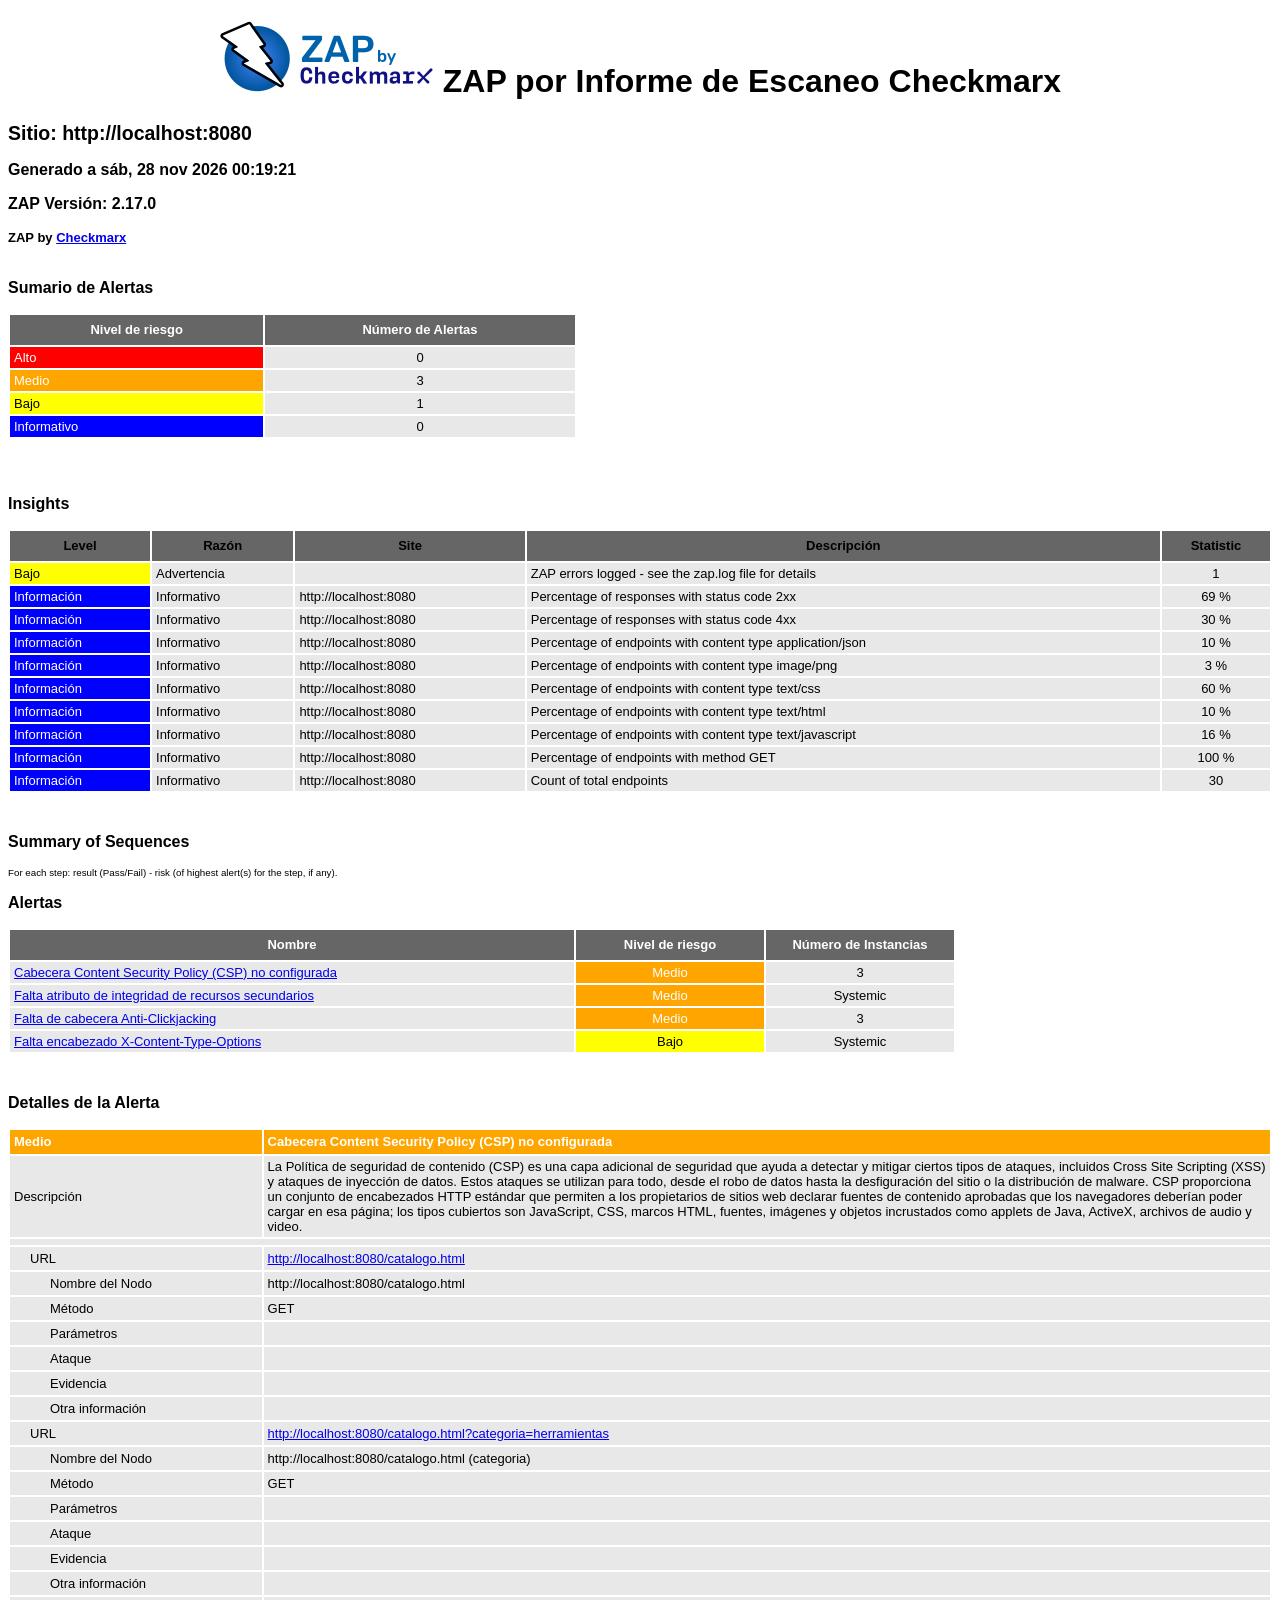
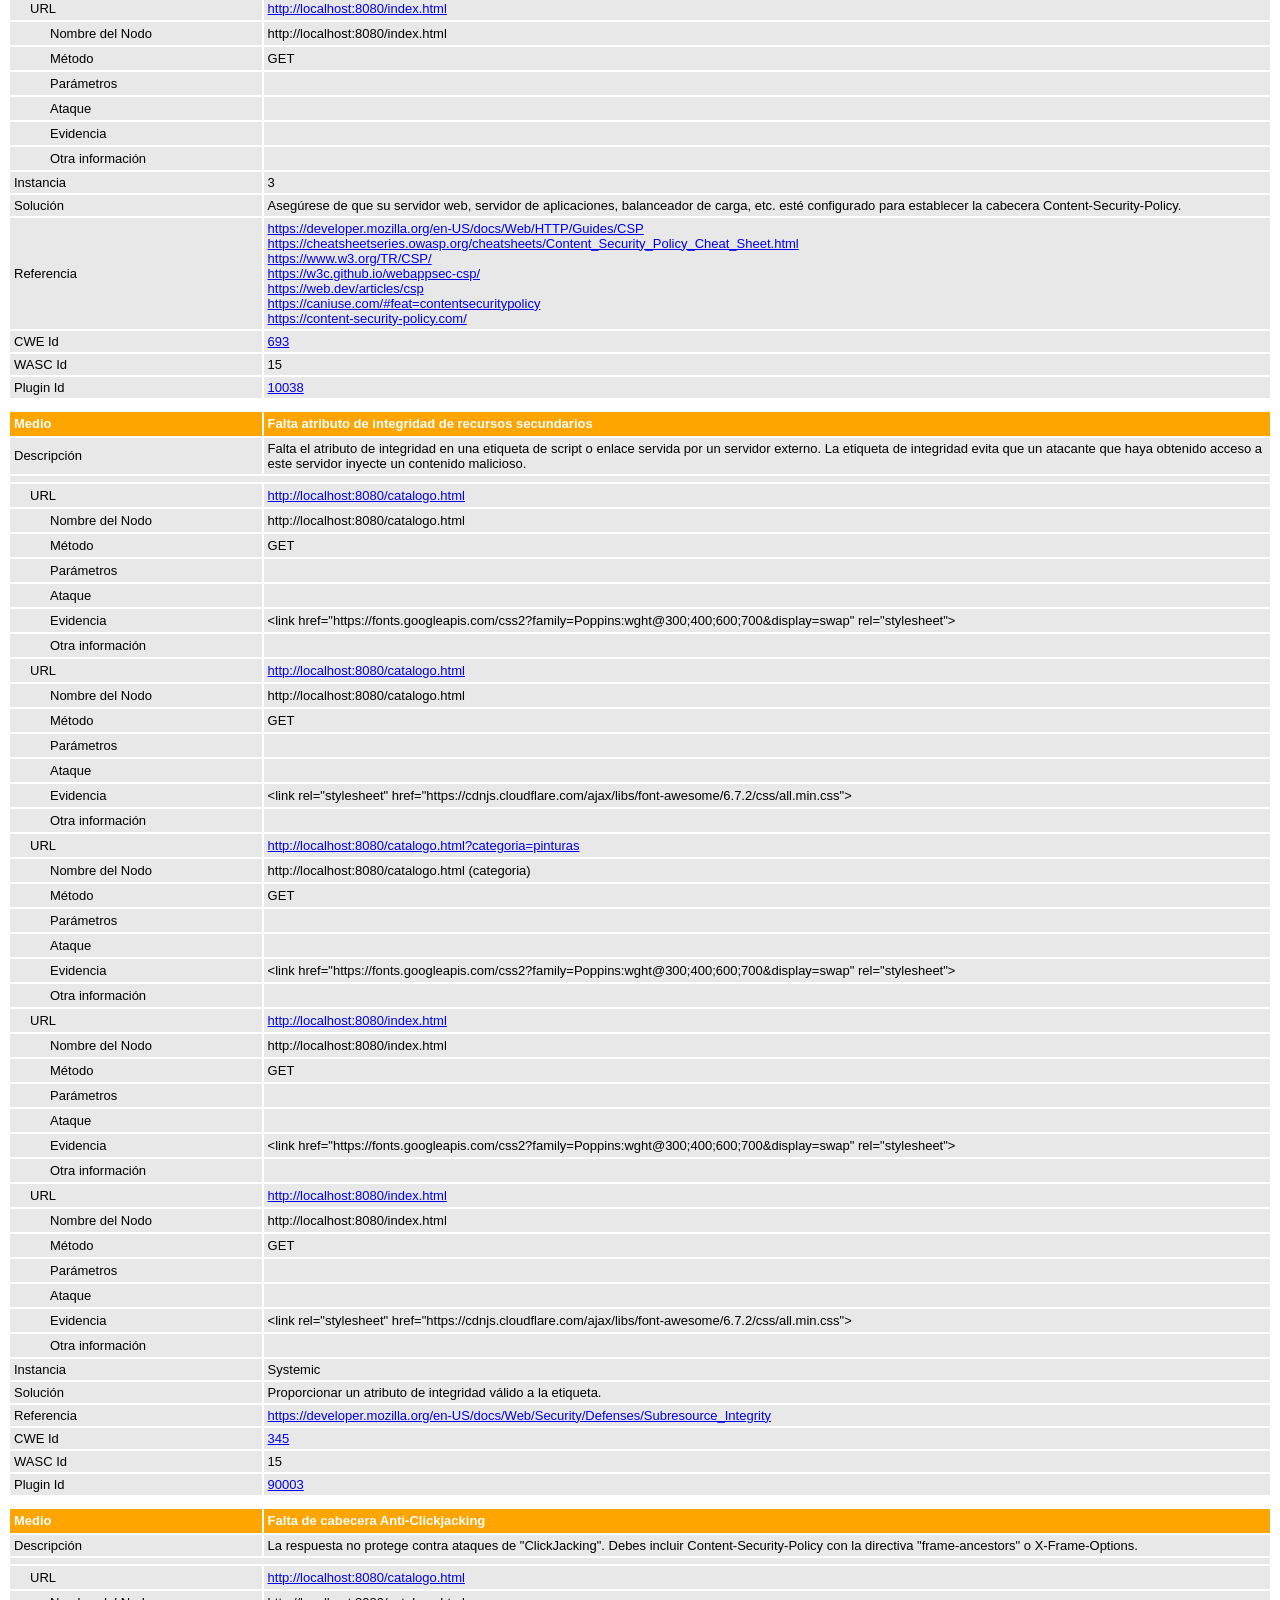
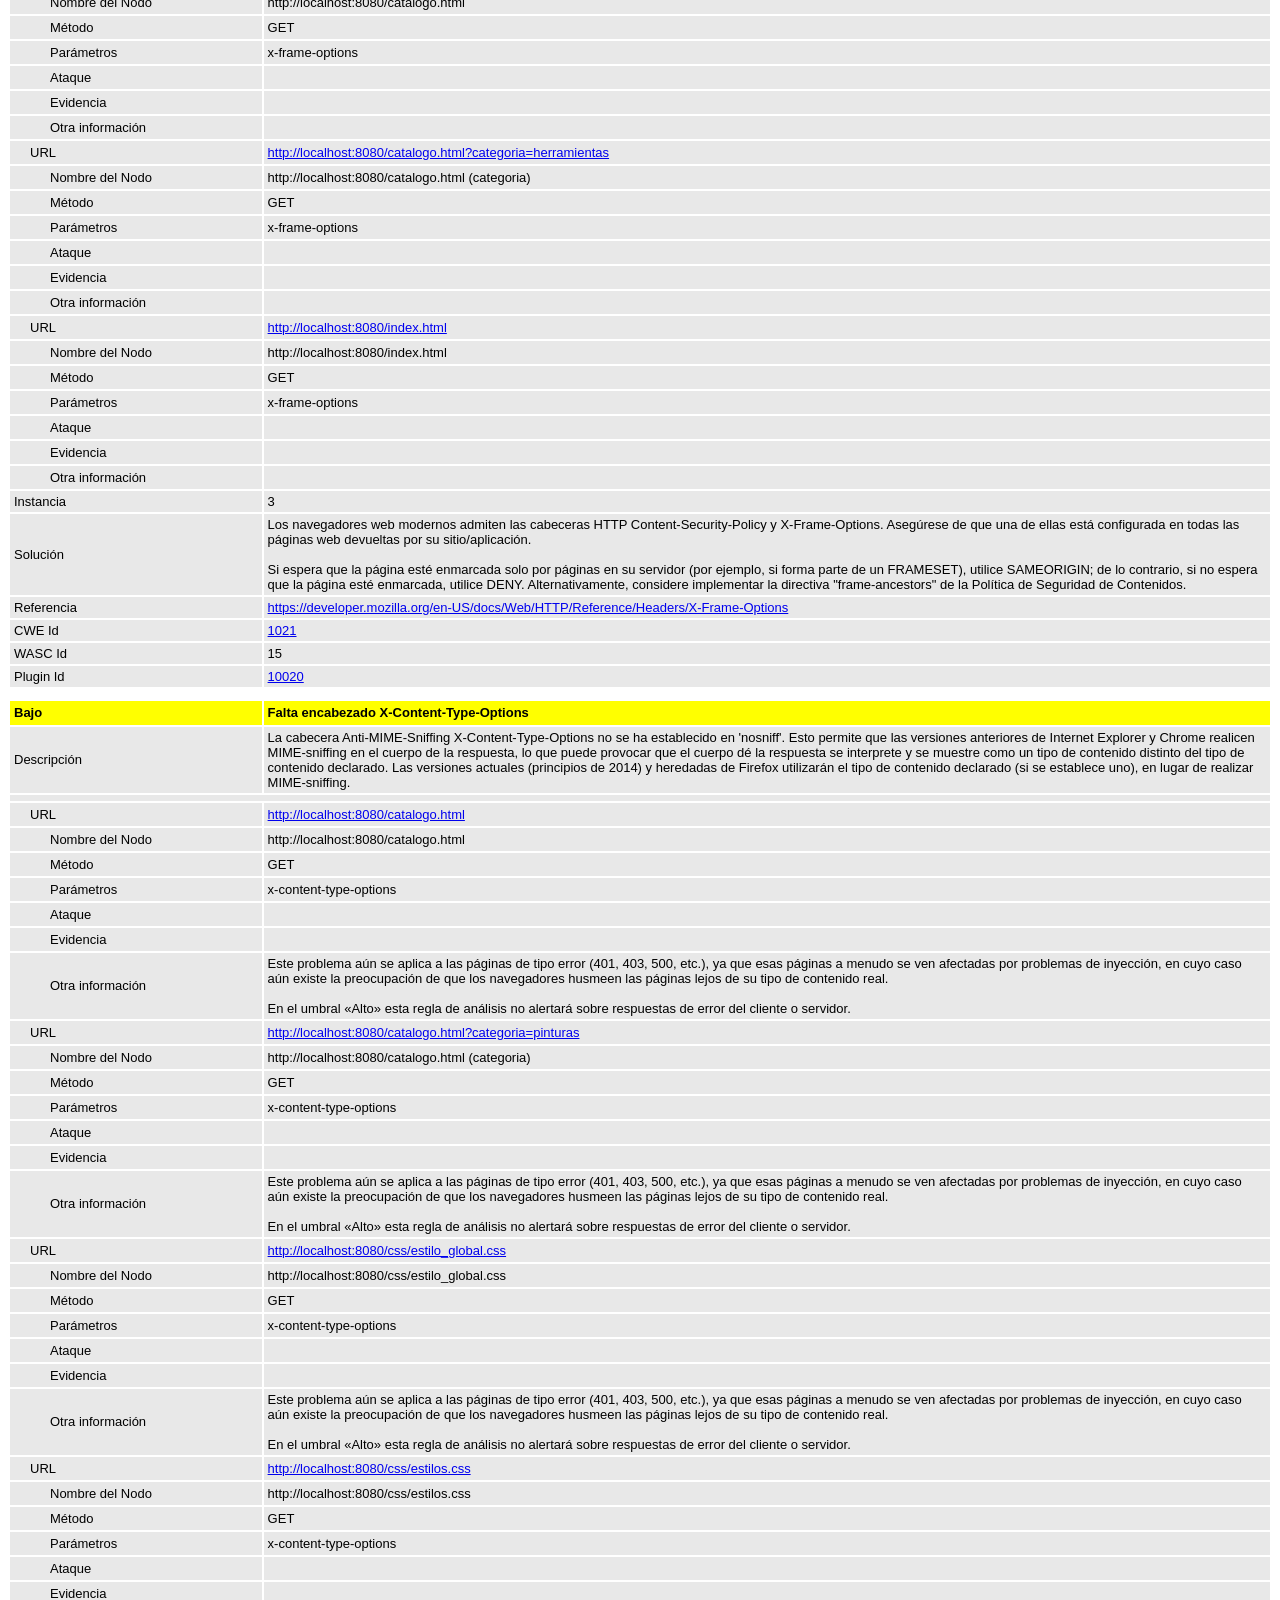
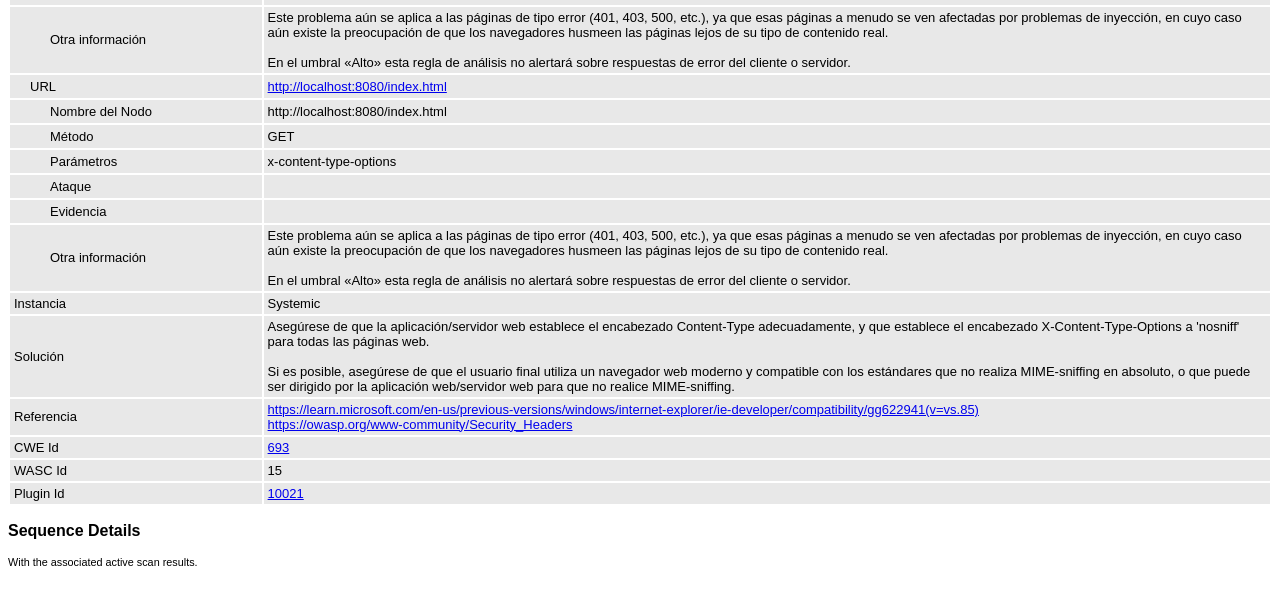
<file: docs/seguridad/zap-antes.html>
<!DOCTYPE html>
<html>
<head>
<META http-equiv="Content-Type" content="text/html; charset=UTF-8" />
<title>ZAP por Informe de Escaneo Checkmarx</title>
<style type="text/css">
body {
	font-family: "Helvetica Neue", Helvetica, Arial, sans-serif;
	color: #000;
	font-size: 13px;
}

h1 {
	text-align: center;
	font-weight: bold;
	font-size: 32px
}

h3 {
	font-size: 16px;
}

table {
	border: none;
	font-size: 13px;
}

td, th {
	padding: 3px 4px;
	word-break: break-word;
}

th {
	font-weight: bold;
	background-color: #666666;
}

td {
	background-color: #e8e8e8;
}

.spacer {
	margin: 10px;
}

.spacer-lg {
	margin: 40px;
}

.indent1 {
	padding: 4px 20px;
}

.indent2 {
	padding: 4px 40px;
}

.risk-3 {
	background-color: red;
	color: #FFF;
}

.risk-2 {
	background-color: orange;
	color: #FFF;
}

.risk-1 {
	background-color: yellow;
	color: #000;
}

.risk-0 {
	background-color: blue;
	color: #FFF;
}

.risk--1 {
	background-color: green;
	color: #FFF;
}

.summary {
	width: 45%;
}

.summary th {
	color: #FFF;
}

.summary100 {
	width: 100%;
}

.summary80 {
	width: 80%;
}

.tdconstrainer {
	width: 9.1%;
	padding: 0
}

.alerts {
	width: 75%;
}

.alerts th {
	color: #FFF;
}

.results {
	width: 100%;
}

.results th {
	text-align: left;
}

.left-header {
	display: inline-block;
}

.pass {
	background: green;
	color: white
}

.pass::before {
	content: '\2714';
	color: white
}

.fail {
	background: red;
	color: white
}

.fail::before {
	content: '\2716';
	color: white
}

.alert-3b::before {
	content: '\2691';
	color: red
}

.alert-2b::before {
	content: '\2691 ';
	color: orange
}

.alert-1b::before {
	content: '\2691';
	color: yellow
}

.alert-0b::before {
	content: '\2691';
	color: blue
}

.alert-3a::after {
	content: '\2691';
	color: red
}

.alert-2a::after {
	content: '\2691 ';
	color: orange
}

.alert-1a::after {
	content: '\2691';
	color: yellow
}

.alert-0a::after {
	content: '\2691';
	color: blue
}

.lm2 {
	margin-left: 2em;
}

.smallnote {
	font-size: 0.75em
}

.alwayswhite {
	color: white
}

.script-diagnostic-screenshot {
	display: block;
	max-width: 100%;
	height: auto;
}
</style>
</head>
<body>
	<h1>
		<!-- The ZAP by Checkmark Logo -->
		<img
			src="[data-uri]"
			alt="" />
		ZAP por Informe de Escaneo Checkmarx
	</h1>
	<p />
	

	<h2>
		
		Sitio: http://localhost:8080
		
	</h2>

	<h3>
		Generado a sáb, 28 nov 2026 00:19:21
	</h3>

	<h3>
		ZAP Versión: 2.17.0
	</h3>

	<h4>
		ZAP by <a href="https://checkmarx.com/">Checkmarx</a>
	</h4>

	
		<h3 class="left-header">Sumario de Alertas</h3>
		<table class="summary">
			<tr>
				<th width="45%"
					height="24">Nivel de riesgo</th>
				<th width="55%"
					align="center">Número de Alertas</th>
			</tr>
			<tr>
				<td class="risk-3">
					<div>Alto</div>
				</td>
				<td align="center">
					<div>0</div>
				</td>
			</tr>
			<tr>
				<td class="risk-2">
					<div>Medio</div>
				</td>
				<td align="center">
					<div>3</div>
				</td>
			</tr>
			<tr>
				<td class="risk-1">
					<div>Bajo</div>
				</td>
				<td align="center">
					<div>1</div>
				</td>
			</tr>
			<tr>
				<td class="risk-0">
					<div>Informativo</div>
				</td>
				<td align="center">
					<div>0</div>
				</td>
			</tr>
			
		</table>
		<div class="spacer-lg"></div>
	
	
	
		<h3 class="left-header">Insights</h3>
		
		<table class="summary100">
			<tr>
				<th height="24">Level</th>
				<th>Razón</th>
				<th>Site</th>
				<th>Descripción</th>
				<th>Statistic</th>
			</tr>
			
				<tr>
				<td class="risk-1">
					<div>Bajo</div>
				</td>
				<td>
					<div>Advertencia</div>
				</td>
				<td>
					<div></div>
				</td>
				<td>
					<div>ZAP errors logged - see the zap.log file for details</div>
				</td>
				<td align="center">
					<div>1   </div>
				</td>
				</tr>
			
				<tr>
				<td class="risk-0">
					<div>Información</div>
				</td>
				<td>
					<div>Informativo</div>
				</td>
				<td>
					<div>http://localhost:8080</div>
				</td>
				<td>
					<div>Percentage of responses with status code 2xx</div>
				</td>
				<td align="center">
					<div>69 %</div>
				</td>
				</tr>
			
				<tr>
				<td class="risk-0">
					<div>Información</div>
				</td>
				<td>
					<div>Informativo</div>
				</td>
				<td>
					<div>http://localhost:8080</div>
				</td>
				<td>
					<div>Percentage of responses with status code 4xx</div>
				</td>
				<td align="center">
					<div>30 %</div>
				</td>
				</tr>
			
				<tr>
				<td class="risk-0">
					<div>Información</div>
				</td>
				<td>
					<div>Informativo</div>
				</td>
				<td>
					<div>http://localhost:8080</div>
				</td>
				<td>
					<div>Percentage of endpoints with content type application/json</div>
				</td>
				<td align="center">
					<div>10 %</div>
				</td>
				</tr>
			
				<tr>
				<td class="risk-0">
					<div>Información</div>
				</td>
				<td>
					<div>Informativo</div>
				</td>
				<td>
					<div>http://localhost:8080</div>
				</td>
				<td>
					<div>Percentage of endpoints with content type image/png</div>
				</td>
				<td align="center">
					<div>3 %</div>
				</td>
				</tr>
			
				<tr>
				<td class="risk-0">
					<div>Información</div>
				</td>
				<td>
					<div>Informativo</div>
				</td>
				<td>
					<div>http://localhost:8080</div>
				</td>
				<td>
					<div>Percentage of endpoints with content type text/css</div>
				</td>
				<td align="center">
					<div>60 %</div>
				</td>
				</tr>
			
				<tr>
				<td class="risk-0">
					<div>Información</div>
				</td>
				<td>
					<div>Informativo</div>
				</td>
				<td>
					<div>http://localhost:8080</div>
				</td>
				<td>
					<div>Percentage of endpoints with content type text/html</div>
				</td>
				<td align="center">
					<div>10 %</div>
				</td>
				</tr>
			
				<tr>
				<td class="risk-0">
					<div>Información</div>
				</td>
				<td>
					<div>Informativo</div>
				</td>
				<td>
					<div>http://localhost:8080</div>
				</td>
				<td>
					<div>Percentage of endpoints with content type text/javascript</div>
				</td>
				<td align="center">
					<div>16 %</div>
				</td>
				</tr>
			
				<tr>
				<td class="risk-0">
					<div>Información</div>
				</td>
				<td>
					<div>Informativo</div>
				</td>
				<td>
					<div>http://localhost:8080</div>
				</td>
				<td>
					<div>Percentage of endpoints with method GET</div>
				</td>
				<td align="center">
					<div>100 %</div>
				</td>
				</tr>
			
				<tr>
				<td class="risk-0">
					<div>Información</div>
				</td>
				<td>
					<div>Informativo</div>
				</td>
				<td>
					<div>http://localhost:8080</div>
				</td>
				<td>
					<div>Count of total endpoints</div>
				</td>
				<td align="center">
					<div>30   </div>
				</td>
				</tr>
			
		</table>
		<div class="spacer-lg"></div>
	

	

	
		
			<h3>Summary of Sequences</h3>
			<p class="smallnote">For each step: result (Pass/Fail) - risk (of highest alert(s) for the step, if any).</p>

			
				</table>
			
		
	</th:block>

	
		<h3>Alertas</h3>
		<table class="alerts">
			<tr>
				<th width="60%" height="24">Nombre</th>
				<th width="20%"
					align="center">Nivel de riesgo</th>
				<th width="20%"
					align="center">Número de Instancias</th>
			</tr>
			<tr>
				<td><a href="#10038">Cabecera Content Security Policy (CSP) no configurada</a></td>
				<td align="center" class="risk-2">Medio</td>
				
				
				<td align="center">3</td>
				
			</tr>
			<tr>
				<td><a href="#90003">Falta atributo de integridad de recursos secundarios</a></td>
				<td align="center" class="risk-2">Medio</td>
				
				<td align="center">Systemic</td>
				
				
			</tr>
			<tr>
				<td><a href="#10020">Falta de cabecera Anti-Clickjacking</a></td>
				<td align="center" class="risk-2">Medio</td>
				
				
				<td align="center">3</td>
				
			</tr>
			<tr>
				<td><a href="#10021">Falta encabezado X-Content-Type-Options</a></td>
				<td align="center" class="risk-1">Bajo</td>
				
				<td align="center">Systemic</td>
				
				
			</tr>
		</table>
		<div class="spacer-lg"></div>
	

	
		<h3>Detalles de la Alerta</h3>
		
			<table class="results">
				<tr height="24">
					<th width="20%" class="risk-2"><a
						id="10038"></a>
						<div>Medio</div></th>
					<th class="risk-2">Cabecera Content Security Policy (CSP) no configurada</th>
				</tr>
				<tr>
					<td width="20%">Descripción</td>
					<td width="80%">
							<div>La Política de seguridad de contenido (CSP) es una capa adicional de seguridad que ayuda a detectar y mitigar ciertos tipos de ataques, incluidos Cross Site Scripting (XSS) y ataques de inyección de datos. Estos ataques se utilizan para todo, desde el robo de datos hasta la desfiguración del sitio o la distribución de malware. CSP proporciona un conjunto de encabezados HTTP estándar que permiten a los propietarios de sitios web declarar fuentes de contenido aprobadas que los navegadores deberían poder cargar en esa página; los tipos cubiertos son JavaScript, CSS, marcos HTML, fuentes, imágenes y objetos incrustados como applets de Java, ActiveX, archivos de audio y video.</div>
							
						</td>
				</tr>
				<TR vAlign="top">
					<TD colspan="2"></TD>
				</TR>
				
					<tr>
						<td width="20%"
							class="indent1">URL</td>
						<td width="80%"><a href="http://localhost:8080/catalogo.html">http://localhost:8080/catalogo.html</a></td>
					</tr>
					<tr>
						<td width="20%"
							class="indent2">Nombre del Nodo</td>
						<td width="80%">http://localhost:8080/catalogo.html</td>
					</tr>
					<tr>
						<td width="20%"
							class="indent2">Método</td>
						<td width="80%">GET</td>
					</tr>
					<tr>
						<td width="20%"
							class="indent2">Parámetros</td>
						<td width="80%"></td>
					</tr>
					<tr>
						<td width="20%"
							class="indent2">Ataque</td>
						<td width="80%"></td>
					</tr>
					<tr>
						<td width="20%"
							class="indent2">Evidencia</td>
						<td width="80%"></td>
					</tr>
					<tr>
						<td width="20%"
							class="indent2">Otra información</td>
						<td width="80%"></td>
					</tr>
				
					<tr>
						<td width="20%"
							class="indent1">URL</td>
						<td width="80%"><a href="http://localhost:8080/catalogo.html?categoria=herramientas">http://localhost:8080/catalogo.html?categoria=herramientas</a></td>
					</tr>
					<tr>
						<td width="20%"
							class="indent2">Nombre del Nodo</td>
						<td width="80%">http://localhost:8080/catalogo.html (categoria)</td>
					</tr>
					<tr>
						<td width="20%"
							class="indent2">Método</td>
						<td width="80%">GET</td>
					</tr>
					<tr>
						<td width="20%"
							class="indent2">Parámetros</td>
						<td width="80%"></td>
					</tr>
					<tr>
						<td width="20%"
							class="indent2">Ataque</td>
						<td width="80%"></td>
					</tr>
					<tr>
						<td width="20%"
							class="indent2">Evidencia</td>
						<td width="80%"></td>
					</tr>
					<tr>
						<td width="20%"
							class="indent2">Otra información</td>
						<td width="80%"></td>
					</tr>
				
					<tr>
						<td width="20%"
							class="indent1">URL</td>
						<td width="80%"><a href="http://localhost:8080/index.html">http://localhost:8080/index.html</a></td>
					</tr>
					<tr>
						<td width="20%"
							class="indent2">Nombre del Nodo</td>
						<td width="80%">http://localhost:8080/index.html</td>
					</tr>
					<tr>
						<td width="20%"
							class="indent2">Método</td>
						<td width="80%">GET</td>
					</tr>
					<tr>
						<td width="20%"
							class="indent2">Parámetros</td>
						<td width="80%"></td>
					</tr>
					<tr>
						<td width="20%"
							class="indent2">Ataque</td>
						<td width="80%"></td>
					</tr>
					<tr>
						<td width="20%"
							class="indent2">Evidencia</td>
						<td width="80%"></td>
					</tr>
					<tr>
						<td width="20%"
							class="indent2">Otra información</td>
						<td width="80%"></td>
					</tr>
				
				<tr>
					<td width="20%">Instancia</td>
					
					
					<td width="80%">3</td>
					
				</tr>
				<tr>
					<td width="20%">Solución</td>
					<td width="80%">
							<div>Asegúrese de que su servidor web, servidor de aplicaciones, balanceador de carga, etc. esté configurado para establecer la cabecera Content-Security-Policy.</div>
							
						</td>
				</tr>
				<tr>
					<td width="20%">Referencia</td>
					<td width="80%">
							<a href="https://developer.mozilla.org/en-US/docs/Web/HTTP/Guides/CSP">https://developer.mozilla.org/en-US/docs/Web/HTTP/Guides/CSP</a>
							<br />
						
							<a href="https://cheatsheetseries.owasp.org/cheatsheets/Content_Security_Policy_Cheat_Sheet.html">https://cheatsheetseries.owasp.org/cheatsheets/Content_Security_Policy_Cheat_Sheet.html</a>
							<br />
						
							<a href="https://www.w3.org/TR/CSP/">https://www.w3.org/TR/CSP/</a>
							<br />
						
							<a href="https://w3c.github.io/webappsec-csp/">https://w3c.github.io/webappsec-csp/</a>
							<br />
						
							<a href="https://web.dev/articles/csp">https://web.dev/articles/csp</a>
							<br />
						
							<a href="https://caniuse.com/#feat=contentsecuritypolicy">https://caniuse.com/#feat=contentsecuritypolicy</a>
							<br />
						
							<a href="https://content-security-policy.com/">https://content-security-policy.com/</a>
							
						</td>
				</tr>
				<tr>
					<td width="20%">CWE Id</td>
					<td width="80%"><a
						href="https://cwe.mitre.org/data/definitions/693.html">693</a></td>
				</tr>
				<tr>
					<td width="20%">WASC Id</td>
					<td width="80%">15</td>
				</tr>
				<tr>
					<td width="20%">Plugin Id</td>
					<td width="80%"><a
						href="https://www.zaproxy.org/docs/alerts/10038/">10038</a></td>
				</tr>
			</table>
			<div class="spacer"></div>
		
			<table class="results">
				<tr height="24">
					<th width="20%" class="risk-2"><a
						id="90003"></a>
						<div>Medio</div></th>
					<th class="risk-2">Falta atributo de integridad de recursos secundarios</th>
				</tr>
				<tr>
					<td width="20%">Descripción</td>
					<td width="80%">
							<div>Falta el atributo de integridad en una etiqueta de script o enlace servida por un servidor externo. La etiqueta de integridad evita que un atacante que haya obtenido acceso a este servidor inyecte un contenido malicioso.</div>
							
						</td>
				</tr>
				<TR vAlign="top">
					<TD colspan="2"></TD>
				</TR>
				
					<tr>
						<td width="20%"
							class="indent1">URL</td>
						<td width="80%"><a href="http://localhost:8080/catalogo.html">http://localhost:8080/catalogo.html</a></td>
					</tr>
					<tr>
						<td width="20%"
							class="indent2">Nombre del Nodo</td>
						<td width="80%">http://localhost:8080/catalogo.html</td>
					</tr>
					<tr>
						<td width="20%"
							class="indent2">Método</td>
						<td width="80%">GET</td>
					</tr>
					<tr>
						<td width="20%"
							class="indent2">Parámetros</td>
						<td width="80%"></td>
					</tr>
					<tr>
						<td width="20%"
							class="indent2">Ataque</td>
						<td width="80%"></td>
					</tr>
					<tr>
						<td width="20%"
							class="indent2">Evidencia</td>
						<td width="80%">&lt;link href=&quot;https://fonts.googleapis.com/css2?family=Poppins:wght@300;400;600;700&amp;display=swap&quot; rel=&quot;stylesheet&quot;&gt;</td>
					</tr>
					<tr>
						<td width="20%"
							class="indent2">Otra información</td>
						<td width="80%"></td>
					</tr>
				
					<tr>
						<td width="20%"
							class="indent1">URL</td>
						<td width="80%"><a href="http://localhost:8080/catalogo.html">http://localhost:8080/catalogo.html</a></td>
					</tr>
					<tr>
						<td width="20%"
							class="indent2">Nombre del Nodo</td>
						<td width="80%">http://localhost:8080/catalogo.html</td>
					</tr>
					<tr>
						<td width="20%"
							class="indent2">Método</td>
						<td width="80%">GET</td>
					</tr>
					<tr>
						<td width="20%"
							class="indent2">Parámetros</td>
						<td width="80%"></td>
					</tr>
					<tr>
						<td width="20%"
							class="indent2">Ataque</td>
						<td width="80%"></td>
					</tr>
					<tr>
						<td width="20%"
							class="indent2">Evidencia</td>
						<td width="80%">&lt;link rel=&quot;stylesheet&quot; href=&quot;https://cdnjs.cloudflare.com/ajax/libs/font-awesome/6.7.2/css/all.min.css&quot;&gt;</td>
					</tr>
					<tr>
						<td width="20%"
							class="indent2">Otra información</td>
						<td width="80%"></td>
					</tr>
				
					<tr>
						<td width="20%"
							class="indent1">URL</td>
						<td width="80%"><a href="http://localhost:8080/catalogo.html?categoria=pinturas">http://localhost:8080/catalogo.html?categoria=pinturas</a></td>
					</tr>
					<tr>
						<td width="20%"
							class="indent2">Nombre del Nodo</td>
						<td width="80%">http://localhost:8080/catalogo.html (categoria)</td>
					</tr>
					<tr>
						<td width="20%"
							class="indent2">Método</td>
						<td width="80%">GET</td>
					</tr>
					<tr>
						<td width="20%"
							class="indent2">Parámetros</td>
						<td width="80%"></td>
					</tr>
					<tr>
						<td width="20%"
							class="indent2">Ataque</td>
						<td width="80%"></td>
					</tr>
					<tr>
						<td width="20%"
							class="indent2">Evidencia</td>
						<td width="80%">&lt;link href=&quot;https://fonts.googleapis.com/css2?family=Poppins:wght@300;400;600;700&amp;display=swap&quot; rel=&quot;stylesheet&quot;&gt;</td>
					</tr>
					<tr>
						<td width="20%"
							class="indent2">Otra información</td>
						<td width="80%"></td>
					</tr>
				
					<tr>
						<td width="20%"
							class="indent1">URL</td>
						<td width="80%"><a href="http://localhost:8080/index.html">http://localhost:8080/index.html</a></td>
					</tr>
					<tr>
						<td width="20%"
							class="indent2">Nombre del Nodo</td>
						<td width="80%">http://localhost:8080/index.html</td>
					</tr>
					<tr>
						<td width="20%"
							class="indent2">Método</td>
						<td width="80%">GET</td>
					</tr>
					<tr>
						<td width="20%"
							class="indent2">Parámetros</td>
						<td width="80%"></td>
					</tr>
					<tr>
						<td width="20%"
							class="indent2">Ataque</td>
						<td width="80%"></td>
					</tr>
					<tr>
						<td width="20%"
							class="indent2">Evidencia</td>
						<td width="80%">&lt;link href=&quot;https://fonts.googleapis.com/css2?family=Poppins:wght@300;400;600;700&amp;display=swap&quot; rel=&quot;stylesheet&quot;&gt;</td>
					</tr>
					<tr>
						<td width="20%"
							class="indent2">Otra información</td>
						<td width="80%"></td>
					</tr>
				
					<tr>
						<td width="20%"
							class="indent1">URL</td>
						<td width="80%"><a href="http://localhost:8080/index.html">http://localhost:8080/index.html</a></td>
					</tr>
					<tr>
						<td width="20%"
							class="indent2">Nombre del Nodo</td>
						<td width="80%">http://localhost:8080/index.html</td>
					</tr>
					<tr>
						<td width="20%"
							class="indent2">Método</td>
						<td width="80%">GET</td>
					</tr>
					<tr>
						<td width="20%"
							class="indent2">Parámetros</td>
						<td width="80%"></td>
					</tr>
					<tr>
						<td width="20%"
							class="indent2">Ataque</td>
						<td width="80%"></td>
					</tr>
					<tr>
						<td width="20%"
							class="indent2">Evidencia</td>
						<td width="80%">&lt;link rel=&quot;stylesheet&quot; href=&quot;https://cdnjs.cloudflare.com/ajax/libs/font-awesome/6.7.2/css/all.min.css&quot;&gt;</td>
					</tr>
					<tr>
						<td width="20%"
							class="indent2">Otra información</td>
						<td width="80%"></td>
					</tr>
				
				<tr>
					<td width="20%">Instancia</td>
					
					<td width="80%">Systemic</td>
					
					
				</tr>
				<tr>
					<td width="20%">Solución</td>
					<td width="80%">
							<div>Proporcionar un atributo de integridad válido a la etiqueta.</div>
							
						</td>
				</tr>
				<tr>
					<td width="20%">Referencia</td>
					<td width="80%">
							<a href="https://developer.mozilla.org/en-US/docs/Web/Security/Defenses/Subresource_Integrity">https://developer.mozilla.org/en-US/docs/Web/Security/Defenses/Subresource_Integrity</a>
							
						</td>
				</tr>
				<tr>
					<td width="20%">CWE Id</td>
					<td width="80%"><a
						href="https://cwe.mitre.org/data/definitions/345.html">345</a></td>
				</tr>
				<tr>
					<td width="20%">WASC Id</td>
					<td width="80%">15</td>
				</tr>
				<tr>
					<td width="20%">Plugin Id</td>
					<td width="80%"><a
						href="https://www.zaproxy.org/docs/alerts/90003/">90003</a></td>
				</tr>
			</table>
			<div class="spacer"></div>
		
			<table class="results">
				<tr height="24">
					<th width="20%" class="risk-2"><a
						id="10020"></a>
						<div>Medio</div></th>
					<th class="risk-2">Falta de cabecera Anti-Clickjacking</th>
				</tr>
				<tr>
					<td width="20%">Descripción</td>
					<td width="80%">
							<div>La respuesta no protege contra ataques de &quot;ClickJacking&quot;. Debes incluir Content-Security-Policy con la directiva &quot;frame-ancestors&quot; o X-Frame-Options.</div>
							
						</td>
				</tr>
				<TR vAlign="top">
					<TD colspan="2"></TD>
				</TR>
				
					<tr>
						<td width="20%"
							class="indent1">URL</td>
						<td width="80%"><a href="http://localhost:8080/catalogo.html">http://localhost:8080/catalogo.html</a></td>
					</tr>
					<tr>
						<td width="20%"
							class="indent2">Nombre del Nodo</td>
						<td width="80%">http://localhost:8080/catalogo.html</td>
					</tr>
					<tr>
						<td width="20%"
							class="indent2">Método</td>
						<td width="80%">GET</td>
					</tr>
					<tr>
						<td width="20%"
							class="indent2">Parámetros</td>
						<td width="80%">x-frame-options</td>
					</tr>
					<tr>
						<td width="20%"
							class="indent2">Ataque</td>
						<td width="80%"></td>
					</tr>
					<tr>
						<td width="20%"
							class="indent2">Evidencia</td>
						<td width="80%"></td>
					</tr>
					<tr>
						<td width="20%"
							class="indent2">Otra información</td>
						<td width="80%"></td>
					</tr>
				
					<tr>
						<td width="20%"
							class="indent1">URL</td>
						<td width="80%"><a href="http://localhost:8080/catalogo.html?categoria=herramientas">http://localhost:8080/catalogo.html?categoria=herramientas</a></td>
					</tr>
					<tr>
						<td width="20%"
							class="indent2">Nombre del Nodo</td>
						<td width="80%">http://localhost:8080/catalogo.html (categoria)</td>
					</tr>
					<tr>
						<td width="20%"
							class="indent2">Método</td>
						<td width="80%">GET</td>
					</tr>
					<tr>
						<td width="20%"
							class="indent2">Parámetros</td>
						<td width="80%">x-frame-options</td>
					</tr>
					<tr>
						<td width="20%"
							class="indent2">Ataque</td>
						<td width="80%"></td>
					</tr>
					<tr>
						<td width="20%"
							class="indent2">Evidencia</td>
						<td width="80%"></td>
					</tr>
					<tr>
						<td width="20%"
							class="indent2">Otra información</td>
						<td width="80%"></td>
					</tr>
				
					<tr>
						<td width="20%"
							class="indent1">URL</td>
						<td width="80%"><a href="http://localhost:8080/index.html">http://localhost:8080/index.html</a></td>
					</tr>
					<tr>
						<td width="20%"
							class="indent2">Nombre del Nodo</td>
						<td width="80%">http://localhost:8080/index.html</td>
					</tr>
					<tr>
						<td width="20%"
							class="indent2">Método</td>
						<td width="80%">GET</td>
					</tr>
					<tr>
						<td width="20%"
							class="indent2">Parámetros</td>
						<td width="80%">x-frame-options</td>
					</tr>
					<tr>
						<td width="20%"
							class="indent2">Ataque</td>
						<td width="80%"></td>
					</tr>
					<tr>
						<td width="20%"
							class="indent2">Evidencia</td>
						<td width="80%"></td>
					</tr>
					<tr>
						<td width="20%"
							class="indent2">Otra información</td>
						<td width="80%"></td>
					</tr>
				
				<tr>
					<td width="20%">Instancia</td>
					
					
					<td width="80%">3</td>
					
				</tr>
				<tr>
					<td width="20%">Solución</td>
					<td width="80%">
							<div>Los navegadores web modernos admiten las cabeceras HTTP Content-Security-Policy y X-Frame-Options. Asegúrese de que una de ellas está configurada en todas las páginas web devueltas por su sitio/aplicación.</div>
							<br />
						
							<div>Si espera que la página esté enmarcada solo por páginas en su servidor (por ejemplo, si forma parte de un FRAMESET), utilice SAMEORIGIN; de lo contrario, si no espera que la página esté enmarcada, utilice DENY. Alternativamente, considere implementar la directiva &quot;frame-ancestors&quot; de la Política de Seguridad de Contenidos.</div>
							
						</td>
				</tr>
				<tr>
					<td width="20%">Referencia</td>
					<td width="80%">
							<a href="https://developer.mozilla.org/en-US/docs/Web/HTTP/Reference/Headers/X-Frame-Options">https://developer.mozilla.org/en-US/docs/Web/HTTP/Reference/Headers/X-Frame-Options</a>
							
						</td>
				</tr>
				<tr>
					<td width="20%">CWE Id</td>
					<td width="80%"><a
						href="https://cwe.mitre.org/data/definitions/1021.html">1021</a></td>
				</tr>
				<tr>
					<td width="20%">WASC Id</td>
					<td width="80%">15</td>
				</tr>
				<tr>
					<td width="20%">Plugin Id</td>
					<td width="80%"><a
						href="https://www.zaproxy.org/docs/alerts/10020/">10020</a></td>
				</tr>
			</table>
			<div class="spacer"></div>
		
			<table class="results">
				<tr height="24">
					<th width="20%" class="risk-1"><a
						id="10021"></a>
						<div>Bajo</div></th>
					<th class="risk-1">Falta encabezado X-Content-Type-Options</th>
				</tr>
				<tr>
					<td width="20%">Descripción</td>
					<td width="80%">
							<div>La cabecera Anti-MIME-Sniffing X-Content-Type-Options no se ha establecido en &#39;nosniff&#39;. Esto permite que las versiones anteriores de Internet Explorer y Chrome realicen MIME-sniffing en el cuerpo de la respuesta, lo que puede provocar que el cuerpo dé la respuesta se interprete y se muestre como un tipo de contenido distinto del tipo de contenido declarado. Las versiones actuales (principios de 2014) y heredadas de Firefox utilizarán el tipo de contenido declarado (si se establece uno), en lugar de realizar MIME-sniffing.</div>
							
						</td>
				</tr>
				<TR vAlign="top">
					<TD colspan="2"></TD>
				</TR>
				
					<tr>
						<td width="20%"
							class="indent1">URL</td>
						<td width="80%"><a href="http://localhost:8080/catalogo.html">http://localhost:8080/catalogo.html</a></td>
					</tr>
					<tr>
						<td width="20%"
							class="indent2">Nombre del Nodo</td>
						<td width="80%">http://localhost:8080/catalogo.html</td>
					</tr>
					<tr>
						<td width="20%"
							class="indent2">Método</td>
						<td width="80%">GET</td>
					</tr>
					<tr>
						<td width="20%"
							class="indent2">Parámetros</td>
						<td width="80%">x-content-type-options</td>
					</tr>
					<tr>
						<td width="20%"
							class="indent2">Ataque</td>
						<td width="80%"></td>
					</tr>
					<tr>
						<td width="20%"
							class="indent2">Evidencia</td>
						<td width="80%"></td>
					</tr>
					<tr>
						<td width="20%"
							class="indent2">Otra información</td>
						<td width="80%">
							<div>Este problema aún se aplica a las páginas de tipo error (401, 403, 500, etc.), ya que esas páginas a menudo se ven afectadas por problemas de inyección, en cuyo caso aún existe la preocupación de que los navegadores husmeen las páginas lejos de su tipo de contenido real.</div>
							<br />
						
							<div>En el umbral «Alto» esta regla de análisis no alertará sobre respuestas de error del cliente o servidor.</div>
							
						</td>
					</tr>
				
					<tr>
						<td width="20%"
							class="indent1">URL</td>
						<td width="80%"><a href="http://localhost:8080/catalogo.html?categoria=pinturas">http://localhost:8080/catalogo.html?categoria=pinturas</a></td>
					</tr>
					<tr>
						<td width="20%"
							class="indent2">Nombre del Nodo</td>
						<td width="80%">http://localhost:8080/catalogo.html (categoria)</td>
					</tr>
					<tr>
						<td width="20%"
							class="indent2">Método</td>
						<td width="80%">GET</td>
					</tr>
					<tr>
						<td width="20%"
							class="indent2">Parámetros</td>
						<td width="80%">x-content-type-options</td>
					</tr>
					<tr>
						<td width="20%"
							class="indent2">Ataque</td>
						<td width="80%"></td>
					</tr>
					<tr>
						<td width="20%"
							class="indent2">Evidencia</td>
						<td width="80%"></td>
					</tr>
					<tr>
						<td width="20%"
							class="indent2">Otra información</td>
						<td width="80%">
							<div>Este problema aún se aplica a las páginas de tipo error (401, 403, 500, etc.), ya que esas páginas a menudo se ven afectadas por problemas de inyección, en cuyo caso aún existe la preocupación de que los navegadores husmeen las páginas lejos de su tipo de contenido real.</div>
							<br />
						
							<div>En el umbral «Alto» esta regla de análisis no alertará sobre respuestas de error del cliente o servidor.</div>
							
						</td>
					</tr>
				
					<tr>
						<td width="20%"
							class="indent1">URL</td>
						<td width="80%"><a href="http://localhost:8080/css/estilo_global.css">http://localhost:8080/css/estilo_global.css</a></td>
					</tr>
					<tr>
						<td width="20%"
							class="indent2">Nombre del Nodo</td>
						<td width="80%">http://localhost:8080/css/estilo_global.css</td>
					</tr>
					<tr>
						<td width="20%"
							class="indent2">Método</td>
						<td width="80%">GET</td>
					</tr>
					<tr>
						<td width="20%"
							class="indent2">Parámetros</td>
						<td width="80%">x-content-type-options</td>
					</tr>
					<tr>
						<td width="20%"
							class="indent2">Ataque</td>
						<td width="80%"></td>
					</tr>
					<tr>
						<td width="20%"
							class="indent2">Evidencia</td>
						<td width="80%"></td>
					</tr>
					<tr>
						<td width="20%"
							class="indent2">Otra información</td>
						<td width="80%">
							<div>Este problema aún se aplica a las páginas de tipo error (401, 403, 500, etc.), ya que esas páginas a menudo se ven afectadas por problemas de inyección, en cuyo caso aún existe la preocupación de que los navegadores husmeen las páginas lejos de su tipo de contenido real.</div>
							<br />
						
							<div>En el umbral «Alto» esta regla de análisis no alertará sobre respuestas de error del cliente o servidor.</div>
							
						</td>
					</tr>
				
					<tr>
						<td width="20%"
							class="indent1">URL</td>
						<td width="80%"><a href="http://localhost:8080/css/estilos.css">http://localhost:8080/css/estilos.css</a></td>
					</tr>
					<tr>
						<td width="20%"
							class="indent2">Nombre del Nodo</td>
						<td width="80%">http://localhost:8080/css/estilos.css</td>
					</tr>
					<tr>
						<td width="20%"
							class="indent2">Método</td>
						<td width="80%">GET</td>
					</tr>
					<tr>
						<td width="20%"
							class="indent2">Parámetros</td>
						<td width="80%">x-content-type-options</td>
					</tr>
					<tr>
						<td width="20%"
							class="indent2">Ataque</td>
						<td width="80%"></td>
					</tr>
					<tr>
						<td width="20%"
							class="indent2">Evidencia</td>
						<td width="80%"></td>
					</tr>
					<tr>
						<td width="20%"
							class="indent2">Otra información</td>
						<td width="80%">
							<div>Este problema aún se aplica a las páginas de tipo error (401, 403, 500, etc.), ya que esas páginas a menudo se ven afectadas por problemas de inyección, en cuyo caso aún existe la preocupación de que los navegadores husmeen las páginas lejos de su tipo de contenido real.</div>
							<br />
						
							<div>En el umbral «Alto» esta regla de análisis no alertará sobre respuestas de error del cliente o servidor.</div>
							
						</td>
					</tr>
				
					<tr>
						<td width="20%"
							class="indent1">URL</td>
						<td width="80%"><a href="http://localhost:8080/index.html">http://localhost:8080/index.html</a></td>
					</tr>
					<tr>
						<td width="20%"
							class="indent2">Nombre del Nodo</td>
						<td width="80%">http://localhost:8080/index.html</td>
					</tr>
					<tr>
						<td width="20%"
							class="indent2">Método</td>
						<td width="80%">GET</td>
					</tr>
					<tr>
						<td width="20%"
							class="indent2">Parámetros</td>
						<td width="80%">x-content-type-options</td>
					</tr>
					<tr>
						<td width="20%"
							class="indent2">Ataque</td>
						<td width="80%"></td>
					</tr>
					<tr>
						<td width="20%"
							class="indent2">Evidencia</td>
						<td width="80%"></td>
					</tr>
					<tr>
						<td width="20%"
							class="indent2">Otra información</td>
						<td width="80%">
							<div>Este problema aún se aplica a las páginas de tipo error (401, 403, 500, etc.), ya que esas páginas a menudo se ven afectadas por problemas de inyección, en cuyo caso aún existe la preocupación de que los navegadores husmeen las páginas lejos de su tipo de contenido real.</div>
							<br />
						
							<div>En el umbral «Alto» esta regla de análisis no alertará sobre respuestas de error del cliente o servidor.</div>
							
						</td>
					</tr>
				
				<tr>
					<td width="20%">Instancia</td>
					
					<td width="80%">Systemic</td>
					
					
				</tr>
				<tr>
					<td width="20%">Solución</td>
					<td width="80%">
							<div>Asegúrese de que la aplicación/servidor web establece el encabezado Content-Type adecuadamente, y que establece el encabezado X-Content-Type-Options a &#39;nosniff&#39; para todas las páginas web.</div>
							<br />
						
							<div>Si es posible, asegúrese de que el usuario final utiliza un navegador web moderno y compatible con los estándares que no realiza MIME-sniffing en absoluto, o que puede ser dirigido por la aplicación web/servidor web para que no realice MIME-sniffing.</div>
							
						</td>
				</tr>
				<tr>
					<td width="20%">Referencia</td>
					<td width="80%">
							<a href="https://learn.microsoft.com/en-us/previous-versions/windows/internet-explorer/ie-developer/compatibility/gg622941(v=vs.85)">https://learn.microsoft.com/en-us/previous-versions/windows/internet-explorer/ie-developer/compatibility/gg622941(v=vs.85)</a>
							<br />
						
							<a href="https://owasp.org/www-community/Security_Headers">https://owasp.org/www-community/Security_Headers</a>
							
						</td>
				</tr>
				<tr>
					<td width="20%">CWE Id</td>
					<td width="80%"><a
						href="https://cwe.mitre.org/data/definitions/693.html">693</a></td>
				</tr>
				<tr>
					<td width="20%">WASC Id</td>
					<td width="80%">15</td>
				</tr>
				<tr>
					<td width="20%">Plugin Id</td>
					<td width="80%"><a
						href="https://www.zaproxy.org/docs/alerts/10021/">10021</a></td>
				</tr>
			</table>
			<div class="spacer"></div>
		
	

	
		
			<h3>Sequence Details</h3>
			<sup>With the associated active scan results.</sup>

			

			<div class="spacer-lg"></div>

		
	

</body>
</html>
</file>
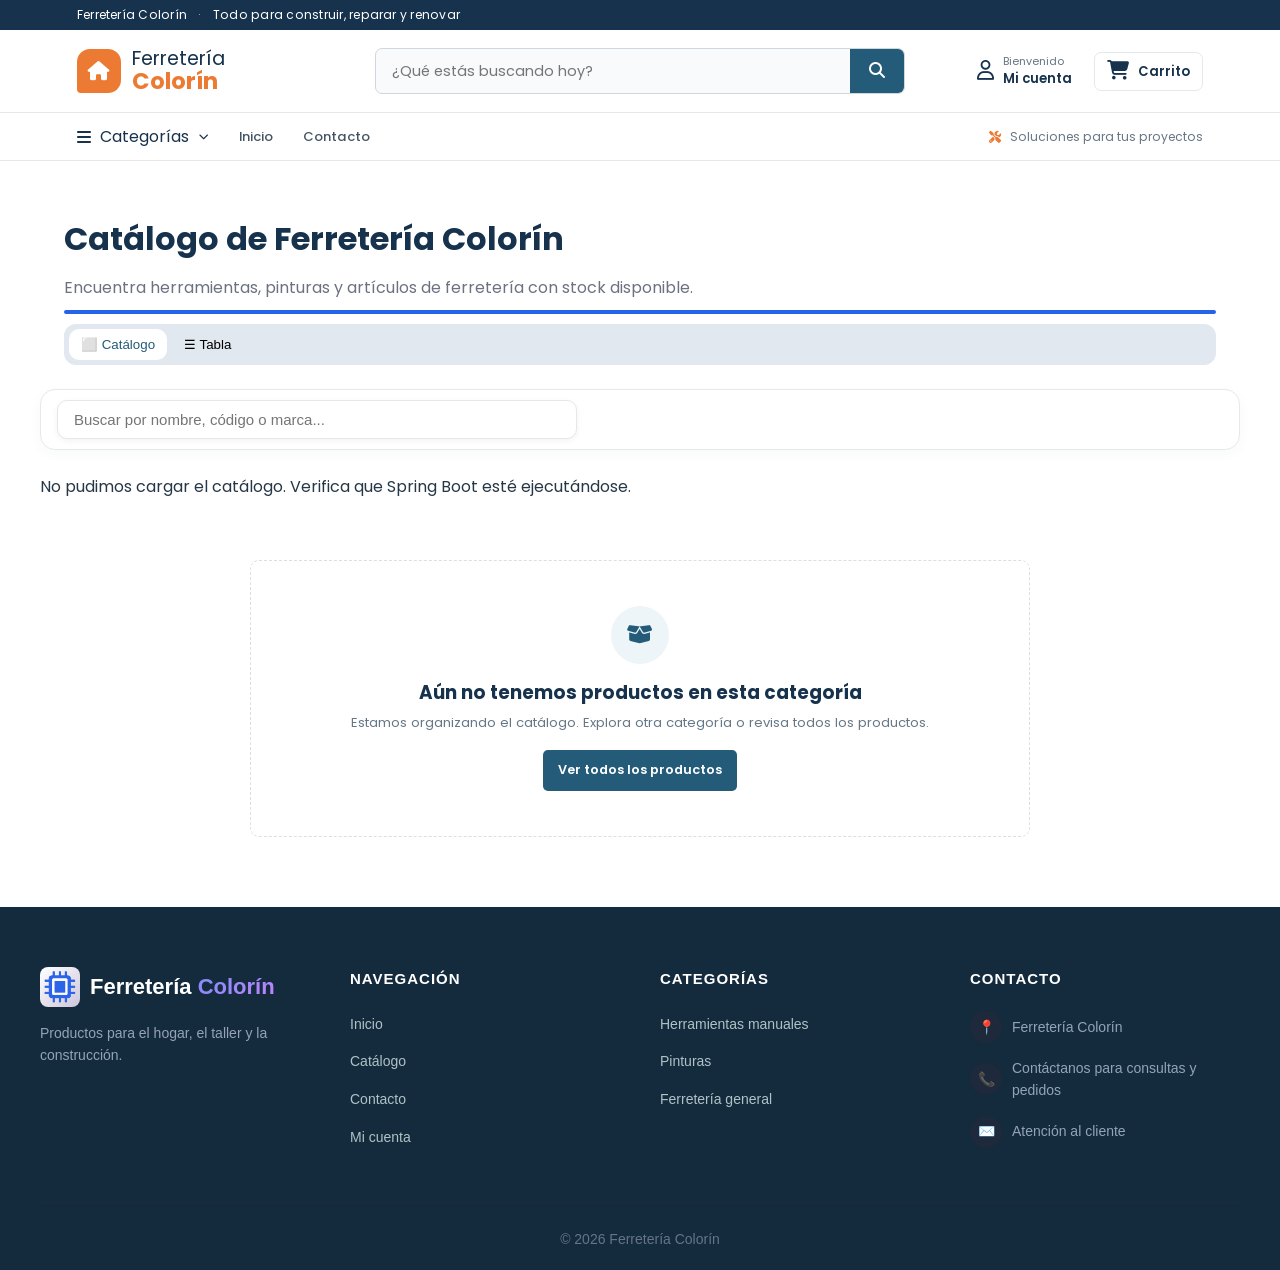
<file: src/main/resources/static/catalogo.html>
<!DOCTYPE html>
<html lang="es">

<head>
    <meta charset="UTF-8">
    <meta name="viewport" content="width=device-width, initial-scale=1.0">
    <title>Catálogo | Ferretería Colorín</title>

    <link rel="stylesheet" href="css/estilos.css">
    <link rel="stylesheet" href="css/estilo_global.css">
    <link rel="stylesheet" href="css/estilo_header.css">
    <link rel="stylesheet" href="css/estilo_animaciones.css">
    <link rel="stylesheet" href="css/estilo_secciones_generales.css">
    <link rel="stylesheet" href="css/estilo_beneficios.css">
    <link rel="stylesheet" href="css/estilo_seccion_nosotros.css">
    <link rel="stylesheet" href="css/estilo_seccion_destacados.css">
    <link rel="stylesheet" href="css/estilo_seccion_catalago.css">
    <link rel="stylesheet" href="css/estilo_seccion_catalago_tabla.css">
    <link rel="stylesheet" href="css/estilo_botones.css">
    <link rel="stylesheet" href="css/estilo_seccion_contacto.css">
    <link rel="stylesheet" href="css/estilo_seccion_footer.css">
    <link rel="stylesheet" href="css/estilo_panel_de_compra.css">
    <link rel="stylesheet" href="css/estilo_panel_de_productos.css">
    <link rel="stylesheet" href="css/estilo_modal.css">
    <link rel="stylesheet" href="css/reponsive.css">
    <link rel="stylesheet" href="css/estilo_colorin_tienda.css">

    <link rel="icon" href="img/Logo_Chip.png" type="image/png">
    <link href="https://fonts.googleapis.com/css2?family=Poppins:wght@300;400;600;700&display=swap" rel="stylesheet">
    <link rel="stylesheet" href="https://cdnjs.cloudflare.com/ajax/libs/font-awesome/6.7.2/css/all.min.css" integrity="sha512-Evv84Mr4kqVGRNSgIGL/F/aIDqQb7xQ2vcrdIwxfjThSH8CSR7PBEakCr51Ck+w+/U6swU2Im1vVX0SVk9ABhg==" crossorigin="anonymous" referrerpolicy="no-referrer">

    <script src="js/header.js" defer></script>
    <script src="js/menu_categorias.js" defer></script>
    <script src="js/catalogo_colorin.js" defer></script>
    <script src="js/catalogo.js" defer></script>
    <script src="js/carro_de_compras.js" defer></script>

</head>

<body>
<body data-page="catalogo">
<div id="site-header"></div>

<main class="site-main"><!-- CATALAGO COMPLETO -->
    <section id="catalogo_completo" class="section_2">

        <div class="section_content_1_2">
            <h2 class="section_titulo_1_2">Catálogo de Ferretería Colorín</h2>
            <p class="section_descripcion_1_2">Encuentra herramientas, pinturas y artículos de ferretería con stock disponible.</p>
            <div class="linea2"></div>
            <!-- VISTAS -->
            <div class="vista">
                <button class="activo" data-vista="grid">⬜ Catálogo</button>
<button data-vista="tabla">☰ Tabla</button>
            </div>
        </div>
        <div class="catalogo_controls">
            <div class="controls_izquierda">
                <!-- BUSCADOR -->
                <div class="buscador_box">
                    <input type="text" id="buscador" placeholder="Buscar por nombre, código o marca...">
                </div>

            </div>
        </div>

        <div id="catalogo-ruta" class="catalogo-ruta" hidden><span class="ruta-icono"><i class="fa-solid fa-list"></i></span><span id="catalogo-ruta-texto"></span><a href="catalogo.html" aria-label="Quitar filtro de categoría">Quitar filtro <i class="fa-solid fa-xmark"></i></a></div>

        <div class="catalogo_Madre_2" id="productos_colorin_grid"></div>
        <div id="catalogo-sin-resultados" class="catalogo-sin-resultados" hidden><span><i class="fa-solid fa-box-open"></i></span><h2>Aún no tenemos productos en esta categoría</h2><p>Estamos organizando el catálogo. Explora otra categoría o revisa todos los productos.</p><a href="catalogo.html">Ver todos los productos</a></div>

        <!-- Tabla Catalago -->
        <div id="vista_tabla">
            <div class="table-wrapper">
                <table class="productos_tabla">
                    <thead class="productos_tabla_head">
                        <tr class="productos_tabla_head">
                            <th class="productos_tabla_header" scope="col">
                                <div class="linea2"></div>
                            </th>
                            <th class="productos_tabla_header" scope="col">Producto</th>
                            <th class="productos_tabla_header" scope="col">Categoria</th>
                            <th class="productos_tabla_header" scope="col">Precio</th>
                            <th class="productos_tabla_header" scope="col">Stock</th>
                            <th class="productos_tabla_header" scope="col"><i class="fa-solid fa-cart-shopping"></i>
                            </th>
                        </tr>
                    </thead>
                    <tbody class="productos_tabla_row_body" id="productos_colorin_tabla"></tbody>
                </table>
            </div>
        </div>
    </section>

    </main>
<div id="site-footer"></div>
<div id="site-cart"></div>
</body>
</html>
</file>
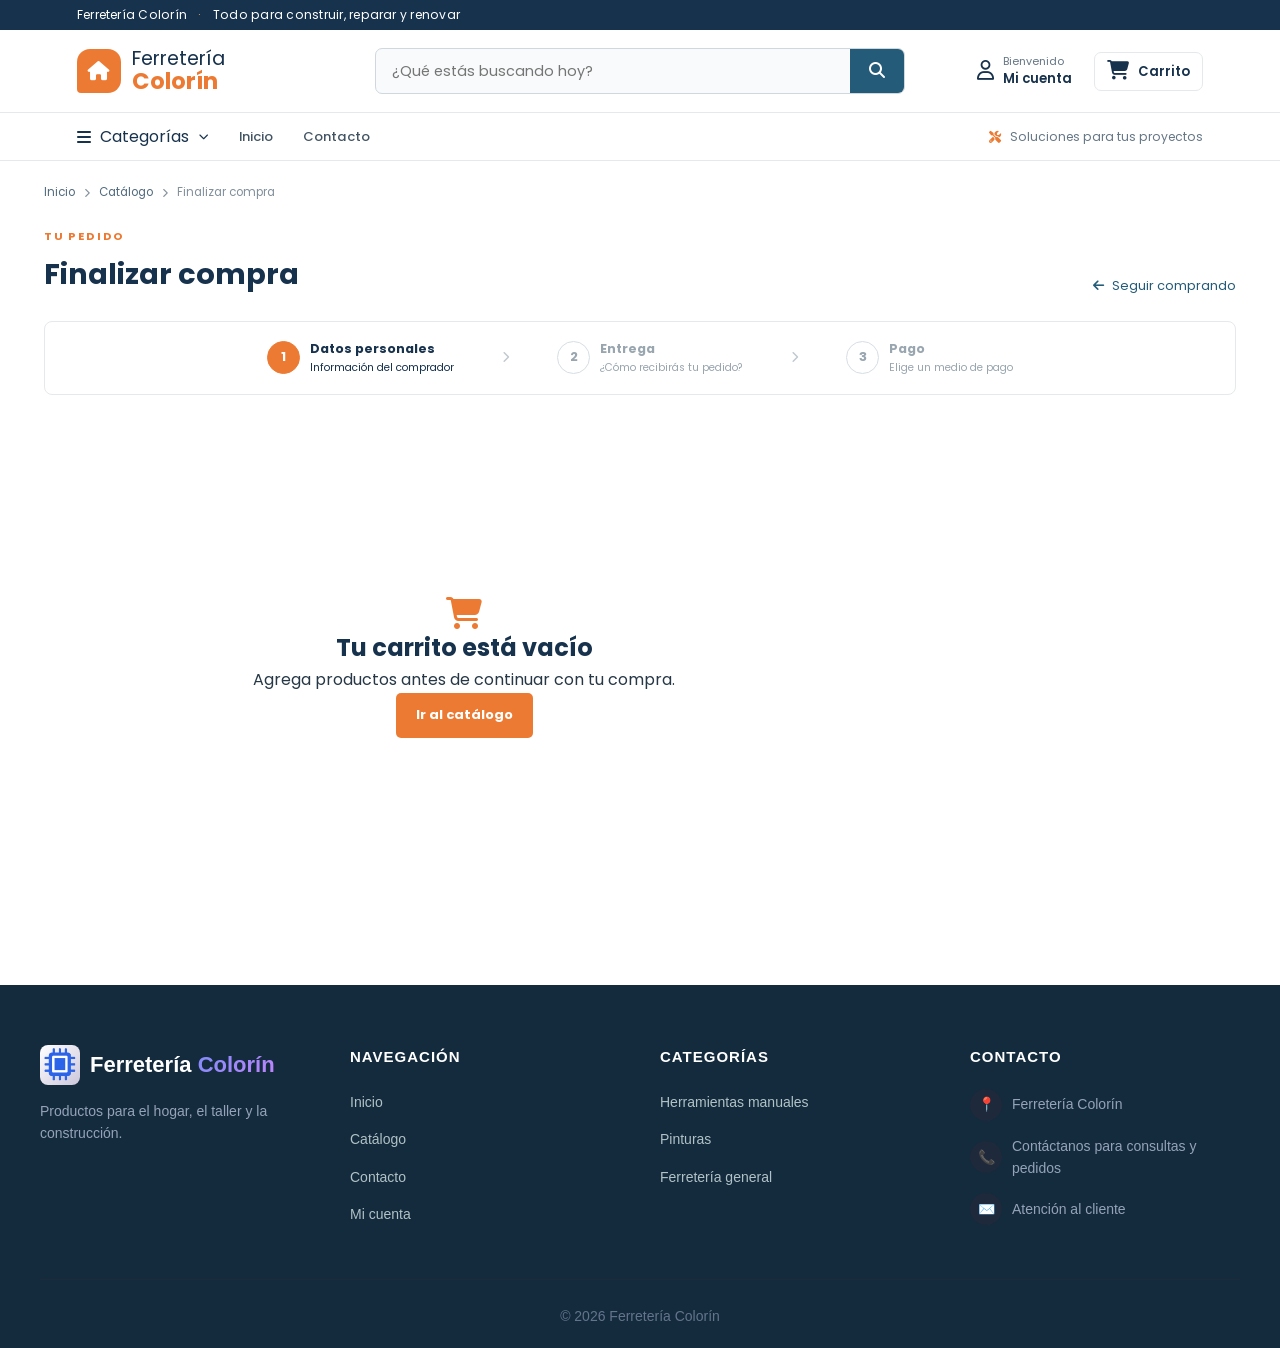
<file: src/main/resources/static/checkout.html>
<!DOCTYPE html>
<html lang="es">
<head>
    <meta charset="UTF-8">
    <meta name="viewport" content="width=device-width, initial-scale=1.0">
    <title>Finalizar compra | Ferretería Colorín</title>
    <link rel="stylesheet" href="css/estilos.css">
    <link rel="stylesheet" href="css/estilo_global.css">
    <link rel="stylesheet" href="css/estilo_header.css">
    <link rel="stylesheet" href="css/estilo_seccion_footer.css">
    <link rel="stylesheet" href="css/estilo_panel_de_compra.css">
    <link rel="stylesheet" href="css/estilo_modal.css">
    <link rel="stylesheet" href="css/reponsive.css">
    <link rel="stylesheet" href="css/estilo_colorin_tienda.css">
    <link rel="stylesheet" href="css/estilo_checkout.css">
    <link rel="stylesheet" href="css/estilo_botones.css">
    <link rel="stylesheet" href="css/estilo_panel_de_productos.css">
    <link rel="icon" href="img/Logo_Chip.png" type="image/png">
    <link href="https://fonts.googleapis.com/css2?family=Poppins:wght@300;400;600;700&display=swap" rel="stylesheet">
    <link rel="stylesheet" href="https://cdnjs.cloudflare.com/ajax/libs/font-awesome/6.7.2/css/all.min.css" integrity="sha512-Evv84Mr4kqVGRNSgIGL/F/aIDqQb7xQ2vcrdIwxfjThSH8CSR7PBEakCr51Ck+w+/U6swU2Im1vVX0SVk9ABhg==" crossorigin="anonymous" referrerpolicy="no-referrer">
    <script src="js/header.js" defer></script>
    <script src="js/menu_categorias.js" defer></script>
    <script src="js/carro_de_compras.js" defer></script>
    <script src="js/checkout.js" defer></script>
</head>
<body data-page="checkout">
    <div id="site-header"></div>
    <main class="checkout-main">
        <div class="checkout-breadcrumb"><a href="index.html">Inicio</a><i class="fa-solid fa-chevron-right"></i><a href="catalogo.html">Catálogo</a><i class="fa-solid fa-chevron-right"></i><span>Finalizar compra</span></div>
        <div class="checkout-title"><div><span class="section-kicker">TU PEDIDO</span><h1>Finalizar compra</h1></div><a href="catalogo.html"><i class="fa-solid fa-arrow-left"></i> Seguir comprando</a></div>
        <nav class="checkout-steps" aria-label="Pasos de compra">
            <div class="checkout-step activo" data-step-indicator="1"><span>1</span><div><strong>Datos personales</strong><small>Información del comprador</small></div></div>
            <i class="fa-solid fa-chevron-right"></i>
            <div class="checkout-step" data-step-indicator="2"><span>2</span><div><strong>Entrega</strong><small>¿Cómo recibirás tu pedido?</small></div></div>
            <i class="fa-solid fa-chevron-right"></i>
            <div class="checkout-step" data-step-indicator="3"><span>3</span><div><strong>Pago</strong><small>Elige un medio de pago</small></div></div>
        </nav>

        <div class="checkout-layout">
            <div class="checkout-form-column">
                <section class="checkout-panel" data-checkout-step="1">
                    <div class="checkout-panel-heading"><span class="checkout-section-icon"><i class="fa-regular fa-user"></i></span><div><h2>Datos personales</h2><p>Completa la información para continuar con tu compra.</p></div></div>
                    <form id="form-checkout-personal" class="checkout-form">
                        <div class="checkout-fields-grid">
                            <div class="checkout-field campo-completo"><label for="checkout-email">Correo electrónico <b>*</b></label><input id="checkout-email" name="correo" type="email" autocomplete="email" placeholder="nombre@correo.com" required><small>Si iniciaste sesión, completamos el correo y los datos guardados en tu perfil. Revísalos antes de continuar.</small></div>
                            <div class="checkout-field"><label for="checkout-telefono">Teléfono / Móvil <b>*</b></label><input id="checkout-telefono" name="telefono" type="tel" autocomplete="tel" inputmode="tel" required></div>
                            <div class="checkout-field"><label for="checkout-nombre">Nombre <b>*</b></label><input id="checkout-nombre" name="nombre" autocomplete="given-name" required><small class="checkout-error" data-error-for="checkout-nombre" hidden>Este campo es obligatorio.</small></div>
                            <div class="checkout-field"><label for="checkout-apellidos">Apellidos <b>*</b></label><input id="checkout-apellidos" name="apellidos" autocomplete="family-name" required></div>
                            <div class="checkout-field"><label for="checkout-tipo-documento">Tipo de documento <b>*</b></label><select id="checkout-tipo-documento" name="tipoDocumento" required><option value="DNI" selected>DNI</option><option value="CE">Carné de extranjería</option></select></div>
                            <div class="checkout-field"><label for="checkout-documento">Documento de identidad <b>*</b></label><input id="checkout-documento" name="documento" inputmode="numeric" maxlength="12" required></div>
                        </div>
                        <label class="checkout-invoice-toggle"><span><strong>Deseo factura</strong><small>Emitir comprobante a nombre de una empresa</small></span><input id="checkout-factura" type="checkbox" role="switch"><i aria-hidden="true"></i></label>
                        <div id="checkout-empresa" class="checkout-fields-grid invoice-fields" hidden>
                            <div class="checkout-field"><label for="checkout-ruc">RUC <b>*</b></label><input id="checkout-ruc" name="ruc" inputmode="numeric" maxlength="11" pattern="[0-9]{11}" placeholder="11 dígitos"></div>
                            <div class="checkout-field"><label for="checkout-razon-social">Razón social <b>*</b></label><input id="checkout-razon-social" name="razonSocial" autocomplete="organization"></div>
                        </div>
                        <label class="checkout-terms"><input id="checkout-acepta" type="checkbox" required><span>Acepto las <a href="#politicas" data-terms-open>políticas de uso de datos personales</a> y los <a href="#terminos" data-terms-open>términos y condiciones</a>. <b>*</b></span></label>
                        <p class="checkout-inline-message" id="personal-message" role="status" aria-live="polite"></p>
                        <div class="checkout-actions"><a href="catalogo.html" class="checkout-back-link">Volver al catálogo</a><button class="checkout-primary" type="submit">Continuar <i class="fa-solid fa-arrow-right"></i></button></div>
                    </form>
                </section>

                <section class="checkout-panel" data-checkout-step="2" hidden>
                    <div class="checkout-panel-heading"><span class="checkout-section-icon"><i class="fa-solid fa-truck-fast"></i></span><div><h2>Entrega</h2><p>Elige cómo quieres recibir tu pedido.</p></div></div>
                    <form id="form-checkout-entrega" class="checkout-form">
                        <div class="delivery-options"><label class="delivery-option activo"><input type="radio" name="metodoEntrega" value="domicilio" checked><span><i class="fa-solid fa-house"></i><strong>Enviar a domicilio</strong></span></label><label class="delivery-option"><input type="radio" name="metodoEntrega" value="tienda"><span><i class="fa-solid fa-shop"></i><strong>Retirar en tienda</strong></span></label></div>
                        <div id="delivery-address-fields">
                            <h3 class="checkout-subheading">¿Dónde entregamos tu pedido?</h3>
                            <div class="checkout-field saved-address-field"><label for="saved-address-select">Usar una dirección guardada</label><select id="saved-address-select"><option value="">Ingresar una dirección nueva</option></select><small id="saved-address-help">Si tienes una dirección predeterminada, se cargará automáticamente.</small></div>
                            <div class="checkout-fields-grid geo-fields">
                                <div class="checkout-field"><label for="delivery-departamento">Departamento <b>*</b></label><select id="delivery-departamento" required><option value="">Selecciona</option><option>Lima</option><option>Callao</option><option>Arequipa</option></select></div>
                                <div class="checkout-field"><label for="delivery-provincia">Provincia <b>*</b></label><select id="delivery-provincia" required disabled><option value="">Selecciona</option></select></div>
                                <div class="checkout-field"><label for="delivery-distrito">Distrito <b>*</b></label><select id="delivery-distrito" required disabled><option value="">Selecciona</option></select></div>
                            </div>
                            <div class="checkout-fields-grid address-fields">
                                <div class="checkout-field campo-completo"><label for="delivery-direccion">Dirección <b>*</b></label><input id="delivery-direccion" autocomplete="street-address" placeholder="Av., calle, jirón y número" required></div>
                                <div class="checkout-field"><label for="delivery-piso">Piso y/o Dpto.</label><input id="delivery-piso" placeholder="Opcional"></div>
                                <div class="checkout-field"><label for="delivery-referencia">Referencia / Indicaciones de entrega <b>*</b></label><input id="delivery-referencia" placeholder="¿Cómo encontramos tu domicilio?" required></div>
                            </div>
                            <div class="delivery-estimate"><span class="delivery-truck"><i class="fa-solid fa-truck"></i></span><div><strong id="delivery-date-label">¡Llega mañana!</strong><small>Plazo referencial del prototipo, sujeto a confirmación.</small></div><button id="delivery-change-date" type="button">Cambiar fecha</button><input id="delivery-date" type="date" hidden></div>
                            <p class="delivery-hours">Horario estimado: 8:00 a. m. a 8:00 p. m.</p>
                        </div>
                        <div id="delivery-pickup-fields" class="checkout-field pickup-field" hidden><label for="pickup-store">Punto de recojo <b>*</b></label><select id="pickup-store"><option value="">Selecciona un punto de recojo</option><option value="tienda-principal">Tienda principal de Ferretería Colorín (prototipo)</option></select><small>La dirección del punto se confirmará al conectar el sistema.</small></div>
                        <p class="checkout-inline-message" id="delivery-message" role="status" aria-live="polite"></p>
                        <div class="checkout-actions"><button class="checkout-secondary" type="button" data-checkout-back="1"><i class="fa-solid fa-arrow-left"></i> Atrás</button><button class="checkout-primary" id="delivery-continue" type="submit" disabled>Continuar <i class="fa-solid fa-arrow-right"></i></button></div>
                    </form>
                    <div class="delivery-seller">Vendido por <strong>Ferretería Colorín</strong></div>
                </section>

                <section class="checkout-panel" data-checkout-step="3" hidden>
                    <div class="checkout-panel-heading"><span class="checkout-section-icon"><i class="fa-regular fa-credit-card"></i></span><div><h2>Pago</h2><p>Selecciona el medio de pago para tu pedido.</p></div><span class="checkout-invoice-summary" id="checkout-factura-resumen"></span></div>
                    <form id="form-checkout-pago" class="checkout-form">
                        <fieldset class="payment-methods"><legend>Métodos de pago</legend>
                            <label class="payment-method"><input type="radio" name="metodoPago" value="sip-oh-credito"><span class="payment-logo payment-logo-oh">oh!</span><span><strong>Tarjeta de crédito Sip / Oh</strong><small>Pago con tarjeta de crédito</small></span><span class="radio-mark"></span></label>
                            <label class="payment-method"><input type="radio" name="metodoPago" value="sip-oh-debito"><span class="payment-logo payment-logo-oh">oh!</span><span><strong>Tarjeta de débito Sip / Oh Pay</strong><small>Pago con tarjeta de débito</small></span><span class="radio-mark"></span></label>
                            <label class="payment-method"><input type="radio" name="metodoPago" value="app-sip"><span class="payment-logo payment-logo-sip"><i class="fa-solid fa-mobile-screen-button"></i></span><span><strong>App Sip</strong><small>Pago desde la aplicación</small></span><span class="radio-mark"></span></label>
                            <label class="payment-method"><input type="radio" name="metodoPago" value="interbank"><span class="payment-logo payment-logo-interbank">IBK</span><span><strong>Tarjetas Interbank</strong><small>Crédito o débito Interbank</small></span><span class="radio-mark"></span></label>
                            <label class="payment-method"><input type="radio" name="metodoPago" value="otras-tarjetas" checked><span class="payment-logo payment-logo-card"><i class="fa-regular fa-credit-card"></i></span><span><strong>Otras tarjetas de crédito y débito</strong><small>Visa, Mastercard, American Express y Diners Club</small></span><span class="radio-mark"></span></label>
                        </fieldset>
                        <p class="checkout-demo-warning"><i class="fa-solid fa-circle-info"></i> Prototipo académico: no se solicitarán datos de tarjeta ni se realizará un cobro.</p>
                        <p class="checkout-inline-message" id="payment-message" role="status" aria-live="polite"></p>
                        <div class="checkout-actions"><button class="checkout-secondary" type="button" data-checkout-back="2"><i class="fa-solid fa-arrow-left"></i> Atrás</button><button class="checkout-primary" type="submit">Ir a pagar <i class="fa-solid fa-arrow-right"></i></button></div>
                    </form>
                </section>

                <section id="checkout-finish" class="checkout-finish" hidden><span class="finish-icon"><i class="fa-solid fa-check"></i></span><span class="section-kicker">PEDIDO REGISTRADO</span><h1>¡Gracias por tu pedido!</h1><p id="finish-message">Tu pedido quedó registrado.</p><div class="finish-order-number">Número de pedido <strong id="finish-order-number"></strong></div><p class="finish-note">El pedido queda pendiente de pago. Este prototipo no realiza cobros ni modifica el inventario.</p><div class="checkout-actions"><a href="index.html" class="checkout-secondary">Volver al inicio</a><a href="cuenta.html#pedidos" class="checkout-primary">Ver mis pedidos <i class="fa-solid fa-arrow-right"></i></a></div></section>
            </div>

            <aside class="checkout-summary">
                <div class="summary-heading"><h2>Resumen de compra</h2><span id="summary-item-count">0 productos</span></div>
                <div class="summary-products" id="summary-products"></div>
                <div class="summary-costs"><div><span>Subtotal</span><strong id="summary-subtotal">S/ 0.00</strong></div><div><span>Envío</span><strong id="summary-shipping">S/ 0.00</strong></div><div class="summary-total"><span>Total</span><strong id="summary-total">S/ 0.00</strong></div></div>
                <p class="summary-secure"><i class="fa-solid fa-lock"></i> Resumen de pedido de demostración</p>
                <a href="catalogo.html" class="summary-keep-shopping"><i class="fa-solid fa-arrow-left"></i> Seguir comprando</a>
            </aside>
        </div>
    </main>
    <div id="modal-politicas-checkout" class="modal"><div class="modal-content"><div class="modal-header"><h3>Políticas y términos</h3><button class="modal-close" data-checkout-close>&times;</button></div><p>Esta vista de demostración no envía datos personales. Las políticas y términos definitivos se publicarán cuando se conecte el backend de la tienda.</p><div class="modal-actions"><button class="btn-modal btn-confirmar" data-checkout-close>Entendido</button></div></div></div>
    <div id="site-footer"></div>
    <div id="site-cart"></div>
</body>
</html>
</file>
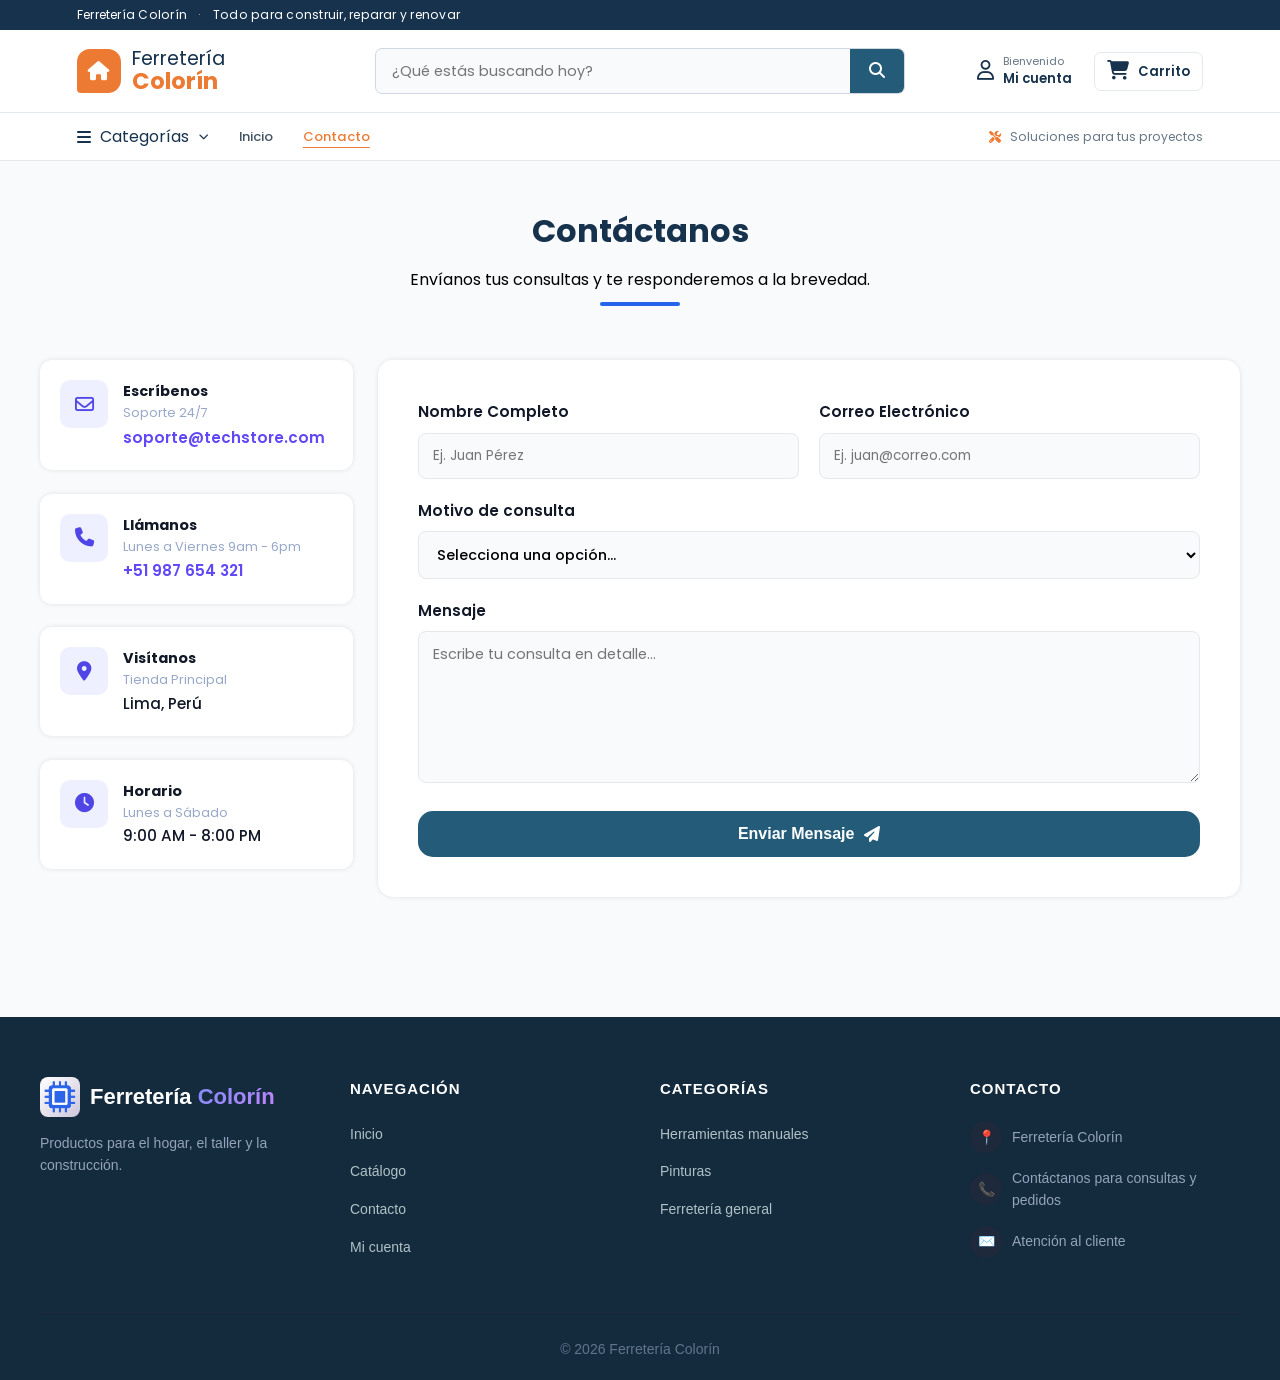
<file: src/main/resources/static/contacto.html>
<!DOCTYPE html>
<html lang="es">

    <head>
        <meta charset="UTF-8">
        <meta name="viewport" content="width=device-width, initial-scale=1.0">
        <title>Contacto | Ferretería Colorín</title>

        <link rel="stylesheet" href="css/estilos.css">
        <link rel="stylesheet" href="css/estilo_global.css">
        <link rel="stylesheet" href="css/estilo_header.css">
        <link rel="stylesheet" href="css/estilo_animaciones.css">
        <link rel="stylesheet" href="css/estilo_secciones_generales.css">
        <link rel="stylesheet" href="css/estilo_beneficios.css">
        <link rel="stylesheet" href="css/estilo_seccion_nosotros.css">
        <link rel="stylesheet" href="css/estilo_seccion_destacados.css">
        <link rel="stylesheet" href="css/estilo_seccion_catalago.css">
        <link rel="stylesheet" href="css/estilo_seccion_catalago_tabla.css">
        <link rel="stylesheet" href="css/estilo_botones.css">
        <link rel="stylesheet" href="css/estilo_seccion_contacto.css">
        <link rel="stylesheet" href="css/estilo_seccion_footer.css">
        <link rel="stylesheet" href="css/estilo_panel_de_compra.css">
        <link rel="stylesheet" href="css/estilo_panel_de_productos.css">
        <link rel="stylesheet" href="css/estilo_modal.css">
        <link rel="stylesheet" href="css/reponsive.css">
        <link rel="stylesheet" href="css/estilo_colorin_tienda.css">

        <link rel="icon" href="img/Logo_Chip.png" type="image/png">
        <link href="https://fonts.googleapis.com/css2?family=Poppins:wght@300;400;600;700&display=swap" rel="stylesheet">
        <link rel="stylesheet" href="https://cdnjs.cloudflare.com/ajax/libs/font-awesome/6.7.2/css/all.min.css" integrity="sha512-Evv84Mr4kqVGRNSgIGL/F/aIDqQb7xQ2vcrdIwxfjThSH8CSR7PBEakCr51Ck+w+/U6swU2Im1vVX0SVk9ABhg==" crossorigin="anonymous" referrerpolicy="no-referrer">

        <script src="js/header.js" defer></script>
        <script src="js/menu_categorias.js" defer></script>
        <script src="js/carro_de_compras.js" defer></script>
        <script src="js/contacto.js" defer></script>

    </head>

    <body>
    <body data-page="contacto">
        <div id="site-header"></div>

        <main class="site-main"><!-- SECCIÓN: CONTACTO -->
            <section id="contacto" class="section section_contacto">
                <div class="section_content_3">
                    <h2 class="section_titulo_3">Contáctanos</h2>
                    <p class="section_descripcion_3">Envíanos tus consultas y te responderemos a la brevedad.</p>
                    <div class="linea"></div>
                </div>

                <section class="section_contacto">
                    <div class="contacto_container">

                        <div class="contacto_info">

                            <div class="info_card">
                                <div class="info_icon">
                                    <i class="fa-regular fa-envelope"></i>
                                </div>
                                <div class="info_text">
                                    <h3>Escríbenos</h3>
                                    <p>Soporte 24/7</p>
                                    <a href="mailto:soporte@techstore.com">soporte@techstore.com</a>
                                </div>
                            </div>

                            <div class="info_card">
                                <div class="info_icon">
                                    <i class="fa-solid fa-phone"></i>
                                </div>
                                <div class="info_text">
                                    <h3>Llámanos</h3>
                                    <p>Lunes a Viernes 9am - 6pm</p>
                                    <a href="tel:+51987654321">+51 987 654 321</a>
                                </div>
                            </div>

                            <div class="info_card">
                                <div class="info_icon">
                                    <i class="fa-solid fa-location-dot"></i>
                                </div>
                                <div class="info_text">
                                    <h3>Visítanos</h3>
                                    <p>Tienda Principal</p>
                                    <span class="info_address">Lima, Perú</span>
                                </div>
                            </div>

                            <div class="info_card">
                                <div class="info_icon">
                                    <i class="fa-solid fa-clock"></i>
                                </div>
                                <div class="info_text">
                                    <h3>Horario</h3>
                                    <p>Lunes a Sábado</p>
                                    <span class="info_address">9:00 AM - 8:00 PM</span>
                                </div>
                            </div>

                        </div>

                        <form class="contacto_form" action="#" method="POST">
                            <div class="form_row">
                                <div class="form_cuerpo">
                                    <label class="form-label" for="nombre">Nombre Completo</label>
                                    <input class="form-input-txt" type="text" id="nombre" name="nombre"
                                           placeholder="Ej. Juan Pérez" required>
                                </div>

                                <div class="form_cuerpo">
                                    <label class="form-label" for="correo">Correo Electrónico</label>
                                    <input class="form-input-txt" type="email" id="correo" name="correo"
                                           placeholder="Ej. juan@correo.com" required>
                                </div>
                            </div>

                            <div class="form_cuerpo">
                                <label class="form-label" for="motivo">Motivo de consulta</label>
                                <select class="form-input" id="motivo" name="motivo" required>
                                    <option value="">Selecciona una opción...</option> 
                                    <option value="productos">Información de Productos</option>
                                    <option value="soporte">Soporte Técnico</option>
                                    <option value="ventas">Ventas</option>
                                    <option value="otro">Otro</option>
                                </select>
                            </div>

                            <div class="form_cuerpo">
                                <label class="form-label" for="mensaje">Mensaje</label>
                                <textarea class="form-textarea" id="mensaje" name="mensaje" rows="6"
                                          placeholder="Escribe tu consulta en detalle..." required></textarea>
                            </div>

                            <button class="btn_EnviarMensaje" type="submit">
                                Enviar Mensaje <i class="fa-solid fa-paper-plane"></i>
                            </button>
                        </form>

                        <!-- MODAL GRACIAS -->
                        <div id="modal-contacto" class="modal">
                            <div class="modal-content">
                                <div class="modal-header">
                                    <h3>Ferretería Colorín</h3>
                                    <button type="button" class="modal-close" data-cerrar-alerta>&times;</button>
                                </div>

                                <p>¡Gracias por contactarnos!</p>

                                <div class="modal-actions">
                                    <button type="button" class="btn-modal btn-confirmar"
                                            data-cerrar-alerta>Aceptar</button>
                                </div>
                            </div>
                        </div>

                    </div>
                </section>
            </section>

        </main>
        <div id="site-footer"></div>
        <div id="site-cart"></div>
    </body>
</html>
</file>
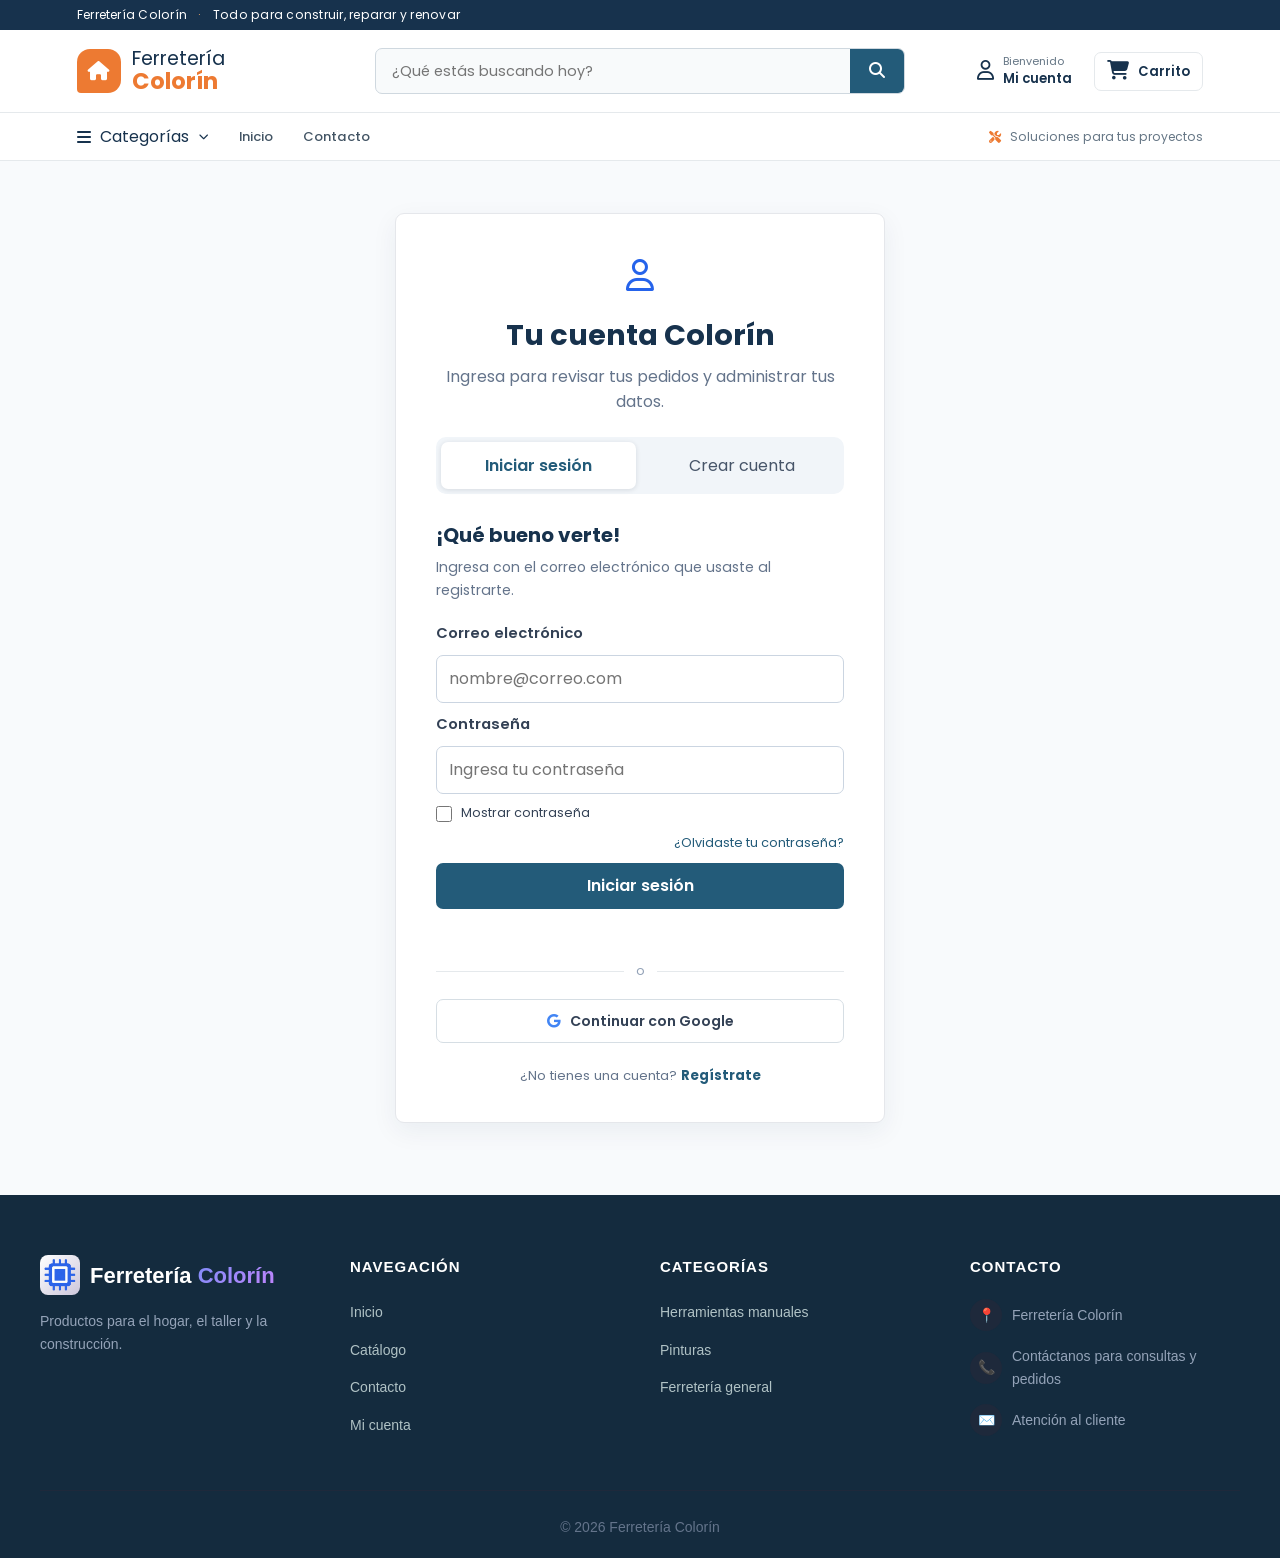
<file: src/main/resources/static/cuenta.html>
<!DOCTYPE html>
<html lang="es">
    <head>
        <meta charset="UTF-8">
        <meta name="viewport" content="width=device-width, initial-scale=1.0">
        <title>Mi cuenta | Ferretería Colorín</title>
        <link rel="stylesheet" href="css/estilos.css">
        <link rel="stylesheet" href="css/estilo_global.css">
        <link rel="stylesheet" href="css/estilo_header.css">
        <link rel="stylesheet" href="css/estilo_seccion_footer.css">
        <link rel="stylesheet" href="css/estilo_panel_de_compra.css">
        <link rel="stylesheet" href="css/estilo_modal.css">
        <link rel="stylesheet" href="css/reponsive.css">
        <link rel="stylesheet" href="css/estilo_cuenta.css">
        <link rel="stylesheet" href="css/estilo_colorin_tienda.css">
        <link rel="stylesheet" href="css/estilo_botones.css">
        <link rel="stylesheet" href="css/estilo_panel_de_productos.css">
        <link rel="icon" href="img/Logo_Chip.png" type="image/png">
        <link href="https://fonts.googleapis.com/css2?family=Poppins:wght@300;400;600;700&display=swap" rel="stylesheet">
        <link rel="stylesheet" href="https://cdnjs.cloudflare.com/ajax/libs/font-awesome/6.7.2/css/all.min.css" integrity="sha512-Evv84Mr4kqVGRNSgIGL/F/aIDqQb7xQ2vcrdIwxfjThSH8CSR7PBEakCr51Ck+w+/U6swU2Im1vVX0SVk9ABhg==" crossorigin="anonymous" referrerpolicy="no-referrer">
        <script src="js/header.js" defer></script>
        <script src="js/menu_categorias.js" defer></script>
        <script src="js/carro_de_compras.js" defer></script>
        <script src="js/cuenta.js" defer></script>
    </head>
    <body data-page="cuenta">
        <div id="site-header"></div>
        <main class="site-main cuenta-main">
            <section id="cuenta-acceso" class="cuenta-seccion cuenta-acceso">
                <div class="cuenta-intro">
                    <span class="cuenta-icono"><i class="fa-regular fa-user"></i></span>
                    <h1>Tu cuenta Colorín</h1>
                    <p>Ingresa para revisar tus pedidos y administrar tus datos.</p>
                </div>
                <p id="checkout-login-notice" class="cuenta-mensaje" role="status" aria-live="polite" hidden>Para continuar con tu compra, inicia sesión o crea una cuenta. Tu carrito se conservará.</p>
                <div class="cuenta-tabs" role="tablist" aria-label="Acceso a la cuenta">
                    <button id="tab-ingresar" type="button" class="cuenta-tab activo" role="tab" aria-selected="true" data-cuenta-tab="ingresar">Iniciar sesión</button>
                    <button id="tab-registrar" type="button" class="cuenta-tab" role="tab" aria-selected="false" data-cuenta-tab="registrar">Crear cuenta</button>
                </div>
                <section class="cuenta-panel" data-cuenta-panel="ingresar" aria-labelledby="tab-ingresar">
                    <h2>¡Qué bueno verte!</h2>
                    <p>Ingresa con el correo electrónico que usaste al registrarte.</p>
                    <form id="form-iniciar-sesion" class="cuenta-form">
                        <label for="login-correo">Correo electrónico</label>
                        <input id="login-correo" name="correo" type="email" autocomplete="email" placeholder="nombre@correo.com" required>
                        <label for="login-password">Contraseña</label>
                        <input id="login-password" name="password" type="password" autocomplete="current-password" placeholder="Ingresa tu contraseña" required>
                        <label class="cuenta-check"><input type="checkbox" data-mostrar-password><span>Mostrar contraseña</span></label>
                        <button class="cuenta-olvido" type="button" id="btn-olvido">¿Olvidaste tu contraseña?</button>
                        <button class="cuenta-boton" type="submit">Iniciar sesión</button>
                        <p class="cuenta-mensaje" id="login-mensaje" role="status" aria-live="polite"></p>
                    </form>
                    <div class="cuenta-separador"><span>o</span></div>
                    <button class="cuenta-google" type="button" data-google-demo><i class="fa-brands fa-google"></i> Continuar con Google</button>
                    <p class="cuenta-pie-acceso">¿No tienes una cuenta? <button type="button" data-ir-registro>Regístrate</button></p>
                </section>
                <section class="cuenta-panel" data-cuenta-panel="registrar" aria-labelledby="tab-registrar" hidden>
                    <h2>Crea tu cuenta</h2>
                    <p>Regístrate con tu correo y una contraseña para entrar a tu cuenta.</p>
                    <form id="form-registrar-cliente" class="cuenta-form">
                        <label for="registro-correo">Correo electrónico</label>
                        <input id="registro-correo" name="correo" type="email" autocomplete="email" placeholder="nombre@correo.com" required>
                        <div class="cuenta-datos-grid">
                            <div><label for="registro-password">Contraseña</label><input id="registro-password" name="password" type="password" autocomplete="new-password" minlength="8" placeholder="Mínimo 8 caracteres" required></div>
                            <div><label for="registro-password-confirmar">Confirma tu contraseña</label><input id="registro-password-confirmar" name="passwordConfirmar" type="password" autocomplete="new-password" minlength="8" placeholder="Repite la contraseña" required></div>
                        </div>
                        <label class="cuenta-check"><input type="checkbox" data-mostrar-password><span>Mostrar contraseña</span></label>
                        <label class="cuenta-check"><input id="registro-acepta" type="checkbox" required><span>Acepto las <a href="#condiciones" id="link-condiciones">condiciones de uso</a> y la política de privacidad.</span></label>
                        <button class="cuenta-boton" type="submit">Crear mi cuenta</button>
                        <p class="cuenta-mensaje" id="registro-mensaje" role="status" aria-live="polite"></p>
                    </form>
                    <p class="cuenta-pie-acceso">¿Ya tienes una cuenta? <button type="button" data-ir-login>Inicia sesión</button></p>
                    <p class="cuenta-nota">Tu cuenta se guarda en la base de datos con la contraseña protegida.</p>
                </section>
                <section class="cuenta-panel" data-cuenta-panel="recuperar" aria-label="Recuperar contraseña" hidden>
                    <h2>Recupera tu contraseña</h2>
                    <p>Ingresa tu correo y te enviaremos un código de 6 dígitos.</p>
                    <form id="form-recuperar-solicitar" class="cuenta-form">
                        <label for="recuperar-correo">Correo electrónico</label>
                        <input id="recuperar-correo" name="correo" type="email" autocomplete="email" placeholder="nombre@correo.com" required>
                        <button class="cuenta-boton" type="submit">Enviar código</button>
                    </form>
                    <form id="form-recuperar-confirmar" class="cuenta-form" hidden>
                        <label for="recuperar-codigo">Código de 6 dígitos</label>
                        <input id="recuperar-codigo" name="codigo" type="text" inputmode="numeric" autocomplete="one-time-code" maxlength="6" pattern="\d{6}" placeholder="000000" required>
                        <div class="cuenta-datos-grid">
                            <div>
                                <label for="recuperar-password">Nueva contraseña</label>
                                <input id="recuperar-password" name="password" type="password" autocomplete="new-password" minlength="8" placeholder="Mínimo 8 caracteres" required>
                            </div>
                            <div>
                                <label for="recuperar-password-confirmar">Confirma tu contraseña</label>
                                <input id="recuperar-password-confirmar" name="passwordConfirmar" type="password" autocomplete="new-password" minlength="8" placeholder="Repite la contraseña" required>
                            </div>
                        </div>
                        <label class="cuenta-check"><input type="checkbox" data-mostrar-password><span>Mostrar contraseña</span></label>
                        <button class="cuenta-boton" type="submit">Cambiar contraseña</button>
                    </form>
                    <p class="cuenta-mensaje" id="recuperar-mensaje" role="status" aria-live="polite"></p>
                    <p class="cuenta-pie-acceso">¿Ya la recordaste? <button type="button" data-ir-login-recuperar>Volver a iniciar sesión</button></p>
                </section>
            </section>

            <section id="cuenta-panel-cliente" class="cliente-dashboard" hidden>
                <aside class="cliente-sidebar">
                    <div class="cliente-resumen"><span class="cliente-avatar"><i class="fa-regular fa-user"></i></span><div><small>Mi cuenta</small><strong id="cliente-email-resumen">cliente@correo.com</strong></div></div>
                    <nav class="cliente-nav" aria-label="Secciones de mi cuenta">
                        <button class="cliente-nav-item activo" data-cliente-vista="perfil"><i class="fa-regular fa-id-card"></i> Mi perfil</button>
                        <button class="cliente-nav-item" data-cliente-vista="pedidos"><i class="fa-solid fa-box"></i> Mis pedidos</button>
                        <button class="cliente-nav-item" data-cliente-vista="direcciones"><i class="fa-solid fa-location-dot"></i> Direcciones</button>
                        <button class="cliente-nav-item cliente-salir" id="btn-cerrar-sesion"><i class="fa-solid fa-arrow-right-from-bracket"></i> Cerrar sesión</button>
                    </nav>
                </aside>
                <div class="cliente-contenido">
                    <section class="cliente-vista" data-cliente-panel="perfil">
                        <div class="cliente-vista-titulo"><div><span class="section-kicker">TUS DATOS</span><h1>Mi perfil</h1><p>Completa tu información para facilitar tus compras.</p></div></div>
                        <form id="form-perfil" class="perfil-form">
                            <div class="perfil-dni-fila"><div><label for="perfil-dni">DNI <small>(opcional)</small></label><input id="perfil-dni" name="dni" inputmode="numeric" maxlength="8" pattern="[0-9]{8}" placeholder="8 dígitos"></div><button id="btn-buscar-dni" class="cuenta-boton cuenta-boton-secundario" type="button">Completar con DNI</button></div>
                            <p id="perfil-dni-mensaje" class="cuenta-mensaje" role="status" aria-live="polite"></p>
                            <div class="cuenta-datos-grid">
                                <div><label for="perfil-nombre">Nombres</label><input id="perfil-nombre" name="nombre" autocomplete="given-name" placeholder="Tus nombres"></div>
                                <div><label for="perfil-apellidos">Apellidos</label><input id="perfil-apellidos" name="apellidos" autocomplete="family-name" placeholder="Tus apellidos"></div>
                                <div><label for="perfil-genero">Género</label><select id="perfil-genero" name="genero"><option value="">Prefiero no indicarlo</option><option>Femenino</option><option>Masculino</option><option>Otro</option></select></div>
                                <div><label for="perfil-nacimiento">Fecha de nacimiento</label><input id="perfil-nacimiento" name="fechaNacimiento" type="date"></div>
                                <div class="cuenta-campo-completo"><label for="perfil-telefono">Teléfono</label><input id="perfil-telefono" name="telefono" type="tel" autocomplete="tel" placeholder="Tu número de contacto"></div>
                            </div>
                            <button class="cuenta-boton perfil-guardar" type="submit">Guardar cambios</button><p id="perfil-mensaje" class="cuenta-mensaje" role="status" aria-live="polite"></p>
                        </form>
                    </section>
                    <section class="cliente-vista" data-cliente-panel="pedidos" hidden>
                        <div class="cliente-vista-titulo"><div><span class="section-kicker">SEGUIMIENTO</span><h1>Mis pedidos</h1><p>Consulta el estado de tus compras.</p></div></div>
                        <div class="pedido-tabs" role="tablist" aria-label="Filtrar pedidos"><button class="activo" data-pedido-filtro="todos">Todos</button><button data-pedido-filtro="curso">En curso</button><button data-pedido-filtro="entregados">Entregados</button><button data-pedido-filtro="cancelados">Cancelados</button></div>
                        <p id="pedidos-mensaje" class="cuenta-mensaje" role="status" aria-live="polite"></p>
                        <div id="pedidos-vacios" class="pedidos-vacios"><span><i class="fa-solid fa-box-open"></i></span><h2>Aún no tienes pedidos</h2><p>Cuando realices una compra, podrás seguirla desde aquí.</p><a href="catalogo.html" class="cuenta-boton">Explorar catálogo</a></div>
                        <div id="pedidos-lista" class="pedidos-lista" aria-live="polite"></div>
                    </section>
                    <section class="cliente-vista" data-cliente-panel="direcciones" hidden>
                        <div class="cliente-vista-titulo"><div><span class="section-kicker">ENTREGA</span><h1>Mis direcciones</h1><p>Guarda los lugares donde quieres recibir tus pedidos.</p></div><button class="cuenta-boton" id="btn-agregar-direccion" type="button"><i class="fa-solid fa-plus"></i> Agregar dirección</button></div>
                        <p id="direcciones-mensaje" class="cuenta-mensaje" role="status" aria-live="polite"></p>
                        <div id="direcciones-lista" class="direcciones-lista"><div class="direcciones-vacias"><i class="fa-solid fa-location-dot"></i><p>Aún no agregaste una dirección.</p><small>Podrás guardarla para usarla en tus próximos pedidos.</small></div></div>
                        <form id="form-direccion" class="perfil-form form-direccion" hidden>
                            <h2>Nueva dirección</h2><label for="direccion-etiqueta">Nombre para identificarla</label><input id="direccion-etiqueta" name="etiqueta" placeholder="Casa, trabajo…" required>
                            <label for="direccion-detalle">Dirección</label><input id="direccion-detalle" name="direccion" autocomplete="street-address" placeholder="Av., calle, número" required>
                            <div class="cuenta-datos-grid"><div><label for="direccion-departamento">Departamento</label><input id="direccion-departamento" name="departamento" required></div><div><label for="direccion-provincia">Provincia</label><input id="direccion-provincia" name="provincia" required></div></div>
                            <div class="cuenta-datos-grid"><div><label for="direccion-distrito">Distrito</label><input id="direccion-distrito" name="distrito" required></div><div><label for="direccion-piso">Piso y/o departamento</label><input id="direccion-piso" name="pisoDepartamento" placeholder="Opcional"></div></div>
                            <label for="direccion-referencia">Referencia</label><input id="direccion-referencia" name="referencia" placeholder="Cerca de…">
                            <div class="direccion-botones"><button class="cuenta-boton" type="submit">Guardar dirección</button><button class="cuenta-boton cuenta-boton-secundario" id="btn-cancelar-direccion" type="button">Cancelar</button></div>
                        </form>
                    </section>
                    <p class="cuenta-nota cliente-nota">El perfil, las direcciones y los pedidos todavía son de demostración.</p>
                </div>
            </section>
        </main>
        <div id="modal-condiciones" class="modal"><div class="modal-content"><div class="modal-header"><h3>Condiciones y privacidad</h3><button class="modal-close" data-close="modal-condiciones" aria-label="Cerrar">&times;</button></div><p>En la tienda real, estas condiciones explicarán el uso y la protección de tus datos personales. Esta sección es una vista de demostración.</p><div class="modal-actions"><button class="btn-modal btn-confirmar" data-close="modal-condiciones">Entendido</button></div></div></div>
        <div id="site-footer"></div>
        <div id="site-cart"></div>
    </body>
</html>
</file>
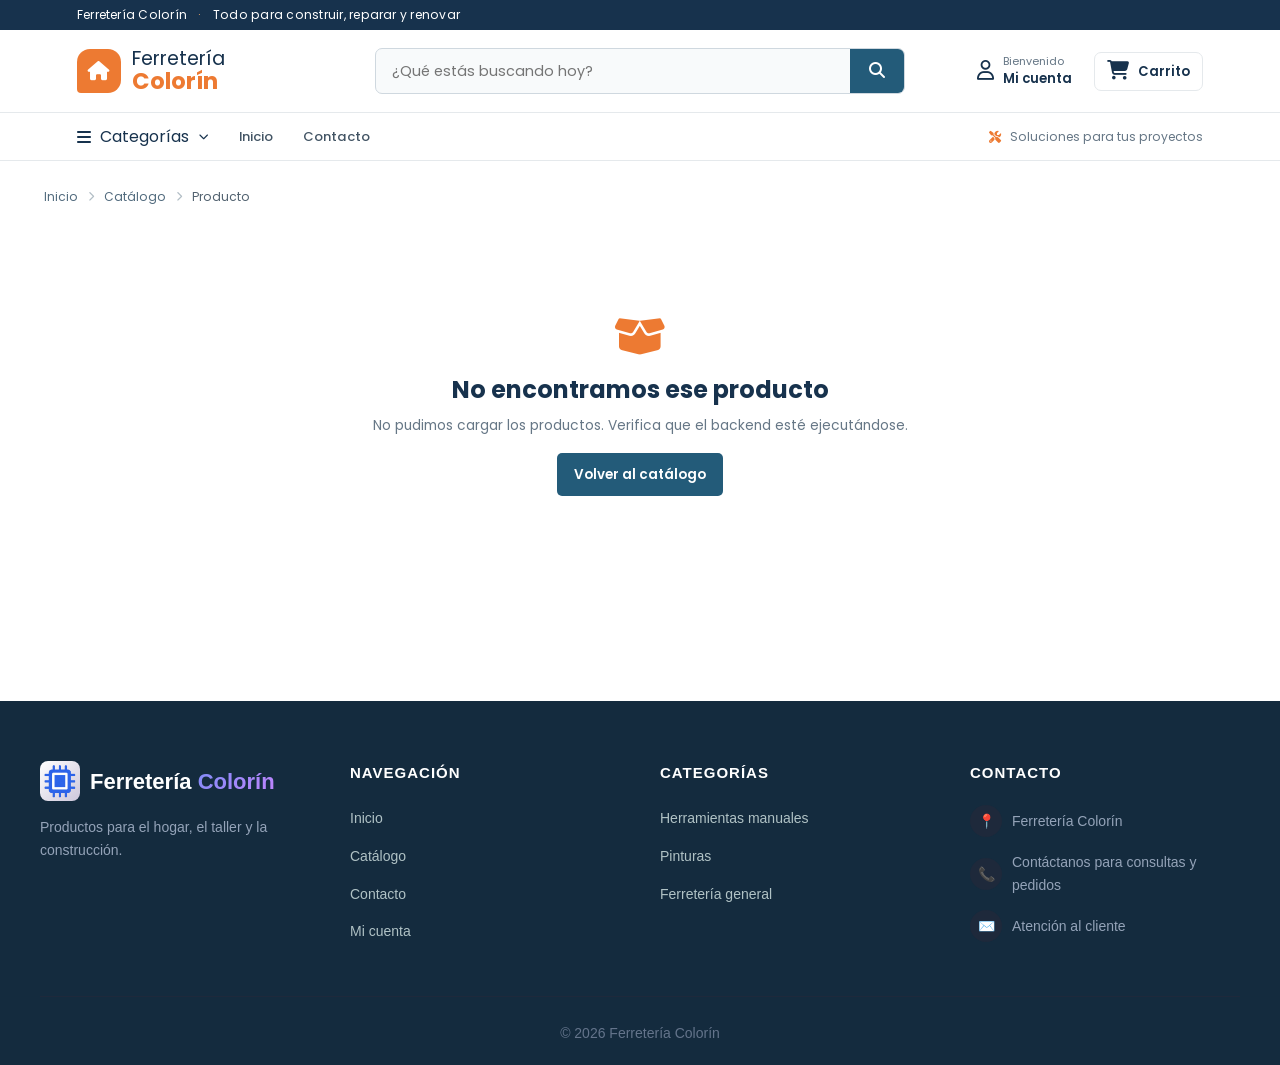
<file: src/main/resources/static/producto.html>
<!DOCTYPE html>
<html lang="es">
<head>
    <meta charset="UTF-8">
    <meta name="viewport" content="width=device-width, initial-scale=1.0">
    <meta name="description" content="Detalles, disponibilidad y características del producto en Ferretería Colorín.">
    <title>Detalle del producto | Ferretería Colorín</title>
    <link rel="stylesheet" href="css/estilos.css">
    <link rel="stylesheet" href="css/estilo_global.css">
    <link rel="stylesheet" href="css/estilo_header.css">
    <link rel="stylesheet" href="css/estilo_seccion_footer.css">
    <link rel="stylesheet" href="css/estilo_panel_de_compra.css">
    <link rel="stylesheet" href="css/estilo_modal.css">
    <link rel="stylesheet" href="css/reponsive.css">
    <link rel="stylesheet" href="css/estilo_colorin_tienda.css">
    <link rel="stylesheet" href="css/estilo_botones.css">
    <link rel="stylesheet" href="css/estilo_panel_de_productos.css">
    <link rel="stylesheet" href="css/estilo_producto.css">
    <link rel="icon" href="img/Logo_Chip.png" type="image/png">
    <link href="https://fonts.googleapis.com/css2?family=Poppins:wght@300;400;600;700&display=swap" rel="stylesheet">
    <link rel="stylesheet" href="https://cdnjs.cloudflare.com/ajax/libs/font-awesome/6.7.2/css/all.min.css" integrity="sha512-Evv84Mr4kqVGRNSgIGL/F/aIDqQb7xQ2vcrdIwxfjThSH8CSR7PBEakCr51Ck+w+/U6swU2Im1vVX0SVk9ABhg==" crossorigin="anonymous" referrerpolicy="no-referrer">
    <script src="js/header.js" defer></script>
    <script src="js/menu_categorias.js" defer></script>
    <script src="js/catalogo_colorin.js" defer></script>
    <script src="js/producto.js" defer></script>
    <script src="js/carro_de_compras.js" defer></script>
</head>
<body data-page="producto">
    <div id="site-header"></div>
    <main class="product-page site-main">
        <nav class="product-breadcrumb" aria-label="Ruta de navegación"><a href="index.html">Inicio</a><i class="fa-solid fa-chevron-right"></i><a href="catalogo.html">Catálogo</a><i class="fa-solid fa-chevron-right"></i><span id="product-breadcrumb-name">Producto</span></nav>
        <div id="product-detail"></div>
    </main>
    <div id="site-footer"></div>
    <div id="site-cart"></div>
</body>
</html>
</file>
<file: src/main/resources/static/css/estilos.css>
/* 
RESET Y BASE
*/

* {
    margin: 0;
    padding: 0;
    box-sizing: border-box;
}

body {
    font-family: 'Segoe UI', Tahoma, sans-serif;
    background-color: #f5f7fa;
    color: #333;
    line-height: 1.6;
}

img {
    width: 100%;
    display: block;
}

/* 
MENSAJE ANIMADO
*/
.mensaje_animado_container {
    background: #3e5bcd;
    overflow: hidden;
    width: 100%;
    padding: 10px 0;

    box-shadow: 0 4px 15px rgba(0, 0, 0, 0.5);
}

.mensaje_animado {
    display: flex;
    font-size: 1.8rem;
    font-family: 'Poppins', sans-serif;
    font-weight: 550;
    gap: 300px;
    width: max-content;
    color: white;

    animation: moverTexto 30s linear infinite;
}

.mensaje_animado span {
    flex-shrink: 0;
    font-size: 22px;
}

/*
ANIMACIÓN
*/

@keyframes aparecer {
    from {
        opacity: 0;
        transform: translateY(-30px);
    }

    to {
        opacity: 1;
        transform: translateY(0);
    }
}

@keyframes moverTexto {
    from {
        transform: translateX(0);
    }

    to {
        transform: translateX(calc(-48%));
    }
}

/* 
HEADER 
*/
.site-header {
    background: #ffffff;
    border-bottom: 1px solid #e5e7eb;
    padding: 15px 40px;
    display: flex;
    justify-content: space-between;
    align-items: center;
    position: sticky;
    top: 0;
    z-index: 100;
}

.logo-title {
    font-size: 1.8rem;
    font-weight: bold;
    color: #1d4ed8;
}

.nav-list {
    display: flex;
    list-style: none;
    gap: 25px;
    text-decoration: none;
}

.nav-link {
    text-decoration: none;
    color: #333;
    font-weight: 500;
    transition: 0.3s;
}

.nav-link.active {
    color: white;
    color: #2563eb;
    border-radius: 6px;
    text-decoration: underline;
    text-underline-offset: 6px;
}

.nav-link:hover {
    color: #2563eb;
}

/* 
SECCIONES GENERALES
*/
.section {
    padding: 80px 40px;
}

.section_contentido {
    text-align: center;
    margin-bottom: 40px;
}

.section_titulo {
    font-size: 5rem;
    margin-bottom: 10px;
    color: #ffffff;
    text-shadow: 0px 0px 9px rgba(0, 0, 0, 0.8);
    animation: aparecer 1s ease;
}

.section_descripcion {
    color: #ffffff;
    font-size: 1.04rem;
    text-shadow: 2px 2px 5px rgba(0, 0, 0, 0.7), 0px 0px 10px rgba(0, 0, 0, 0.5);
}

/* 
INICIO
*/
.section_Inicio {
    background: linear-gradient(rgba(37, 99, 235, 0.5), rgba(49, 81, 243, 0.5)),
        url("https://images.unsplash.com/photo-1518770660439-4636190af475");
    background-size: cover;
    background-position: center;
    color: white;
    margin: 25px 0;
    cursor: default;
}

/* 
BENEFICIOS
*/

.section_Beneficios {
    margin-left: 90px;
    margin-right: 90px;
}

.section_Beneficios_titulo {
    text-align: center;
    font-size: 1.5rem;
    cursor: default;
}

.linea {
    width: 80px;
    height: 4px;
    background: #2563eb;
    margin: 10px auto;
    border-radius: 2px;
}

.linea2 {
    width: 100%;
    height: 4px;
    background: #2563eb;
    margin: 10px auto;
    border-radius: 2px;
}

.beneficio_cuadros {
    display: grid;
    grid-template-columns: repeat(auto-fit, minmax(200px, 1fr));

    margin: 25px 0;
}

.beneficio_contenido {
    background: rgb(255, 255, 255);
    border-radius: 12px;
    padding: 25px;
    text-align: center;
    box-shadow: 0 8px 20px rgba(171, 167, 167, 0.08);
    transition: 0.3s;
    gap: 12px;
    margin: 0 50px;
}

.beneficio_contenido:hover {
    transform: translateY(-5px);
    box-shadow: 0 0 40px rgba(0, 0, 0, 0.08);
    cursor: default;
}

.beneficio_contenido_icon {
    font-size: 2rem;
    margin-bottom: 10px;
}

.beneficio_contenido_titulo {
    font-size: 1.2rem;
    margin-bottom: 10px;
}

.beneficio_contenido_descripcion {
    font-size: 0.9rem;
    color: #6b7280;
}

/* 
SECCIÓN NOSOTROS
*/

.section_nosotros {
    display: flex;
    align-items: center;
    justify-content: center;
    gap: 60px;

    padding: 80px 100px;
    background: #f3f4f6ee;

    flex-wrap: wrap;
}

.nosotros_imagen {
    flex: 1;
    min-width: 320px;
}

.nosotros_imagen img {
    width: 100%;
    border-radius: 18px;
    box-shadow: 0 10px 30px rgba(0, 0, 0, 0.15);
    object-fit: cover;
    transition: 0.3s;
}

.nosotros_imagen img:hover {
    transform: translateY(-5px) scale(1.03);
    box-shadow: 0 0 40px rgba(0, 0, 0, 0.08);
}

.nosotros_contenido {
    flex: 1;
    min-width: 320px;
}

.nosotros_titulo {
    font-size: 2.2rem;
    color: #0f172a;
    margin-bottom: 18px;
    font-weight: 700;
    line-height: 1.2;
}

.nosotros_texto {
    font-size: 1.05rem;
    color: #475569;
    line-height: 1.6;
    margin-bottom: 18px;
}

.nosotros_lista {
    display: flex;
    flex-direction: column;
    gap: 10px;
}

.nosotros_lista p {
    font-size: 1rem;
    color: #1e3a8a;
    font-weight: 500;
}

.nosotros_contenido:hover {
    cursor: default;
}


/* 
CATÁLOGO
*/

.section_content_1 {
    text-align: center;
    margin-bottom: 40px;

}

.section_titulo_1 {
    font-size: 2rem;
    margin-bottom: 10px;
    color: #000000;
}

.section_descripcion_1 {
    color: #000000;
    font-size: 1rem;
}

.section_content_1_2 {
    margin-bottom: 40px;
    margin-left: auto;
    margin-left: 100px;
    margin-right: 100px;

}

.section_titulo_1_2 {
    font-size: 2rem;
    margin-bottom: 10px;
    color: #000000;
}

.section_descripcion_1_2 {
    color: #6b7280;
    font-size: 1rem;
}

.section_ver_catalogo {
    margin-right: 80px;
    display: flex;
    justify-content: flex-end;
}

.ver_catalogo {
    text-decoration: none;
    font-weight: 600;
    text-decoration-color: #2563eb;
}

.ver_catalogo:hover {
    color: #3730a3;
}

.catalogo_Madre {
    margin: 0px 60px 0px 75px;
    display: grid;
    grid-template-columns: repeat(auto-fit, minmax(260px, 1fr));
    gap: 20px;
    cursor: default;
}

.catalogo_Madre_2 {
    margin-left: 100px;
    margin-right: 100px;
    display: grid;
    grid-template-columns: repeat(auto-fit, 280px);
    gap: 25px;
    cursor: default;
}

/*
PRODUCTOS
*/

.catalogo_cantenido {
    background: white;
    width: 280px;
    border-radius: 12px;
    overflow: hidden;
    box-shadow: 0 10px 25px rgba(0, 0, 0, 0.08);
    transition: 0.3s;
    display: flex;
    flex-direction: column;
}

.catalogo_cantenido:hover {
    transform: scale(1.03);
}

.catalogo_cantenido_imagen_wrapper {
    height: 180px;
    overflow: hidden;
}

.catalogo_cantenido_imagen {
    height: 100%;
    object-fit: cover;
    transition: transform 0.4s ease
}

.catalogo_cantenido:hover .catalogo_cantenido_imagen {
    transform: scale(1.28) rotate(-8deg);
}

.catalogo_cantenido_body {
    padding: 20px;
    flex: 1;
}

.catalogo_cantenido_badge {
    display: inline-block;
    background: #2563eb;
    color: white;
    font-size: 0.7rem;
    padding: 4px 8px;
    border-radius: 20px;
    margin-bottom: 10px;
}

.catalogo_cantenido_TITULO {
    font-size: 1.1rem;
    margin-bottom: 10px;
}

.catalogo_cantenido_DESCRIPCION {
    font-size: 0.9rem;
    color: #6b7280;
    margin-bottom: 10px;
}

.catalogo_cantenido_PRECIO {
    font-weight: bold;
    color: #2563eb;
}

.catalogo_cantenido_STOCK {
    font-size: 0.85rem;
    margin-bottom: 10px;
}

.ver_catalogo {
    text-decoration: none;
    color: #4f46e5;
    font-weight: 600;
    transition: 0.3s;
}


/* 
CATALAGO COMPLETO
*/
.catalogo_controls {
    padding: 10px 16px;
    margin: 0px 100px 25px 100px;
    display: flex;
    align-items: center;
    gap: 20px;
    flex-wrap: nowrap;
    background: white;
    border-radius: 15px;
}

/* IZQUIERDA */
.controls_izquierda {
    display: flex;
    align-items: center;
    gap: 20px;
    flex-wrap: nowrap;
}

/* BUSCADOR */
.buscador_box {
    display: flex;
    align-items: center;
    background: #ffffff;
    border-radius: 999px;
    padding: 10px 16px;
    width: 520px;
    border: 1px solid #e5e7eb;
    box-shadow: 0 2px 6px rgba(0, 0, 0, 0.05);
}

.buscador_box .icono {
    margin-right: 10px;
    color: #9ca3af;
    font-size: 16px;
}

#buscador {
    border: none;
    outline: none;
    background: transparent;
    width: 100%;
    font-size: 15px;
}

.buscador_box:focus-within {
    border: 1px solid #6366f1;
    box-shadow: 0 0 0 3px rgba(99, 102, 241, 0.15);
}

/* FILTROS*/
.filtros {
    display: flex;
    gap: 10px;
    flex-wrap: nowrap;
    align-items: center;
}

.filtros button {
    border: 1px solid #e2e1e1;
    background: #ffffff;
    padding: 10px 16px;
    border-radius: 15px;
    cursor: pointer;
    font-size: 12px;
    transition: 0.3s;
    line-height: 1;
}

.filtros button:hover {
    background: #e5e7eb;
}

.filtros button.activo {
    background: #6366f1;
    color: white;
    border: none;
}

/* 
ACTIVO 
*/
.filtros button.activo {
    background: #6366f1;
    color: white;
    border: none;
}

/* 
VISTA
*/
.vista {
    display: flex;
    background: #E2E8F0;
    padding: 5px;
    border-radius: 12px;
    gap: 5px;
}

.vista button {
    border: none;
    background: transparent;
    padding: 8px 12px;
    border-radius: 10px;
    cursor: pointer;
    font: 22px;
}

.vista button.activo {
    background: rgb(255, 255, 255);
    color: #4f46e5;
}

/* 
TABLA PRODUCTOS
*/

.categoria_icon {
    width: 40%;
    border-radius: 10px;
    overflow: hidden;
    margin: auto;
}

.section_content_2 {
    text-align: center;
    margin-bottom: 40px;
}

.section_titulo_2 {
    font-size: 2rem;
    margin-bottom: 10px;
    color: #000000;
}

.section_descripcion_2 {
    color: #000000;
    font-size: 1rem;
}

.table-wrapper {
    margin: 0px 100px 0px 100px;
    overflow-x: auto;
}

.productos_tabla {
    width: 100%;
    border-collapse: collapse;
    background: white;
    border-radius: 10px;
    overflow: hidden;
}

.productos_tabla_head {
    background: #1f2937;
    color: white;
}

.productos_tabla_header,
.productos_tabla_cell {
    padding: 12px 15px;
    text-align: left;
    width: 60px;
}

.productos_tabla_row {
    border-bottom: 1px solid #e5e7eb;
}

.productos_tabla_row:hover {
    background: #f8f9fa;
}

.productos_tabla_cell_PRECIO {
    color: #2563eb;
    font-weight: bold;
}

.productos_tabla_cell_STOCK {
    color: #16a34a;
}

/* 
BOTONES
*/

.btn {
    padding: 10px 25px;
    border-radius: 6px;
    border: none;
    cursor: pointer;
    font-weight: 500;
}

.btn_catalago {
    width: 60%;
    background: #2563eb;
    color: white;
    transition: 0.3s;
    margin-top: auto;
    margin-left: auto;
    margin-right: auto;
    align-self: center;
    margin-bottom: 15px;
    transition: 0.3s;

}

.btn_catalago:hover {
    background: #1d4ed8;
}


.btn_EnviarMensaje {
    background: #2563eb;
    color: white;
    transition: 0.3s;
}

.btn_EnviarMensaje:hover {
    background: #1d4ed8;
}

/* 
FORMULARIO
*/

.section_content_3 {
    text-align: center;
    margin-bottom: 40px;
}

.section_titulo_3 {
    font-size: 2rem;
    margin-bottom: 10px;
    color: #000000;
}

.section_descripcion_3 {
    color: #000000;
    font-size: 1rem;
}

.contacto_form {
    max-width: 1000px;
    margin: auto;
    background: white;
    padding: 25px;
    border-radius: 10px;
    box-shadow: 0 10px 25px rgba(0, 0, 0, 0.08);
}

.form_cuerpo {
    margin-bottom: 15px;
}

.form-label {
    display: block;
    margin-bottom: 5px;
    font-weight: 500;
}

.form-input,
.form-textarea {
    width: 100%;
    padding: 10px;
    border: 1px solid #d1d5db;
    border-radius: 6px;
    outline: none;
}

.form-input:focus,
.form-textarea:focus {
    border-color: #2563eb;
}

.form_Mensaje {
    display: flex;
    flex-direction: column;
    align-items: center;
}

/* 
FOOTER
*/
.site-footer {
    background: #111827;
    color: #9ca3af;
    text-align: center;
    padding: 20px;
}

/* 
SCROLLBAR
*/
::-webkit-scrollbar {
    width: 15px;
}

::-webkit-scrollbar-track {
    background: #111827;
}

::-webkit-scrollbar-thumb {
    background: #3b82f6;
    border-radius: 15px;
    border: 4px solid transparent;
    background-clip: content-box;
}

::-webkit-scrollbar-thumb:hover {
    background: #2563eb;
    cursor: pointer;
    background-clip: content-box;
}

/*
   RESPONSIVE TABLET
*/
@media (max-width: 1024px) {

    .catalogo_Madre,
    .catalogo_Madre_2 {
        justify-content: center;
        margin-left: 20px;
        margin-right: 20px;
    }

    .catalogo_controls {
        flex-direction: column;
        align-items: stretch;
    }

    .controls_izquierda {
        flex-direction: column;
        width: 100%;
    }

    .buscador_box {
        width: 100%;
    }

    .filtros {
        flex-wrap: wrap;
    }

    .section_Beneficios {
        margin-left: 20px;
        margin-right: 20px;
    }

    .catalogo_cantenido {
        width: 100%;
        max-width: 320px;
    }
}


/*
   RESPONSIVE CELULAR
*/
@media (max-width: 768px) {

    /* INICIO */
    .site-header {
        flex-direction: column;
        gap: 15px;
        padding: 20px;
    }

    .nav-list {
        gap: 15px;
        flex-wrap: wrap;
        justify-content: center;
    }

    .section_titulo {
        font-size: 2.5rem;
    }

    .section_titulo_1,
    .section_titulo_1_2,
    .section_titulo_3 {
        font-size: 1.7rem;
    }

    .section_descripcion,
    .section_descripcion_1,
    .section_descripcion_1_2,
    .section_descripcion_3 {
        font-size: 0.95rem;
    }

    .mensaje_animado {
        gap: 150px;
        font-size: 0.5rem;
    }

    .mensaje_animado span {
        font-size: 18px;
    }

    /* SECCIONES */
    .section {
        padding: 50px 20px;
    }

    .section_Beneficios {
        margin-left: 15px;
        margin-right: 15px;
    }

    .beneficio_cuadros {
        grid-template-columns: 1fr;
        gap: 20px;
    }

    .beneficio_contenido {
        margin: 0;
    }

    .section_nosotros {
        padding: 50px 25px;
        gap: 35px;
    }

    .nosotros_titulo {
        font-size: 1.7rem;
        text-align: center;
    }

    .nosotros_texto {
        font-size: 0.95rem;
        text-align: center;
    }

    .nosotros_lista {
        align-items: center;
    }

    /* PRODUCTOS DESTACADOS */
    .catalogo_Madre {
        grid-template-columns: 1fr;
        justify-items: center;
        margin: 0;
    }

    .catalogo_Madre_2 {
        grid-template-columns: 1fr;
        justify-items: center;
        margin-left: 0;
        margin-right: 0;
    }

    .catalogo_cantenido {
        width: 95%;
        max-width: 320px;
    }

    /* CONTROLES CATALOGO */
    .catalogo_controls {
        margin: 15px;
        padding: 15px;
        flex-direction: column;
        align-items: stretch;
    }

    .controls_izquierda {
        width: 100%;
    }

    .buscador_box {
        width: 100%;
    }

    .filtros {
        display: none;
    }

    .vista {
        display: none;
    }

    /* TITULO CATALOGO */
    .section_content_1_2 {
        margin-left: 20px;
        margin-right: 20px;
    }

    .table-wrapper {
        margin: 15px;
        overflow-x: auto;
    }

    .productos_tabla {
        min-width: 700px;
    }

    /* FORMULARIO */
    .contacto_form {
        width: 100%;
        padding: 20px;
    }

    /* FOOTER */
    .site-footer {
        padding: 15px;
        font-size: 0.9rem;
    }
}
</file>
<file: src/main/resources/static/css/estilo_global.css>
* {
    margin: 0;
    padding: 0;
    box-sizing: border-box;
}

body {
    font-family: 'Segoe UI', Tahoma, sans-serif;
    background-color: #f5f7fa;
    color: #333;
    line-height: 1.6;
}

img {
    width: 100%;
    display: block;
}

/* 
SCROLLBAR
*/
::-webkit-scrollbar {
    width: 15px;
}

::-webkit-scrollbar-track {
    background: #111827;
}

::-webkit-scrollbar-thumb {
    background: #3b82f6;
    border-radius: 15px;
    border: 4px solid transparent;
    background-clip: content-box;
}

::-webkit-scrollbar-thumb:hover {
    background: #2563eb;
    cursor: pointer;
    background-clip: content-box;
}

/*
NOTIFICACION DEL CARRO DE COMPRA
*/
.cart-badge{
  position: absolute;
  top: -8px;
  right: -10px;
  background: #ef4444; 
  color: #fff;
  font-size: 12px;
  font-weight: 700;
  min-width: 18px;
  height: 18px;
  border-radius: 999px;
  display: flex;
  align-items: center;
  justify-content: center;
  line-height: 1;
  pointer-events: none;
  opacity: 0;           
  transform: scale(0.9);
  transition: opacity .15s ease, transform .15s ease;
}

.cart-badge.visible{
  opacity: 1;
  transform: scale(1);
}
</file>
<file: src/main/resources/static/css/estilo_header.css>
.site-header {
    background: #ffffff;
    border-bottom: 1px solid #e5e7eb;
    padding: 15px 40px;
    display: flex;
    justify-content: space-between;
    align-items: center;
    position: sticky;
    top: 0;
    z-index: 100;
}

.logo-title {
    font-size: 1.8rem;
    font-weight: bold;
    color: #1d4ed8;
    text-decoration: none;
}

.nav-list {
    display: flex;
    list-style: none;
    gap: 25px;
    text-decoration: none;
}

.nav-link {
    text-decoration: none;
    color: #333;
    font-weight: 500;
    transition: 0.3s;
}

.nav-link.active {
    color: white;
    color: #2563eb;
    border-radius: 6px;
    text-decoration: underline;
    text-underline-offset: 6px;
}

.nav-link:hover {
    color: #2563eb;
}
</file>
<file: src/main/resources/static/css/estilo_animaciones.css>
/* 
MENSAJE ANIMADO
*/
.mensaje_animado_container {
    background: #3e5bcd;
    overflow: hidden;
    width: 100%;
    padding: 10px 0;

    box-shadow: 0 4px 15px rgba(0, 0, 0, 0.5);
}

.mensaje_animado {
    display: flex;
    font-size: 1.8rem;
    font-family: 'Poppins', sans-serif;
    font-weight: 550;
    gap: 300px;
    width: max-content;
    color: white;

    animation: moverTexto 30s linear infinite;
}

.mensaje_animado span {
    flex-shrink: 0;
    font-size: 22px;
}

/*
ANIMACIÓN
*/

@keyframes aparecer {
    from {
        opacity: 0;
        transform: translateY(-30px);
    }

    to {
        opacity: 1;
        transform: translateY(0);
    }
}

@keyframes moverTexto {
    from {
        transform: translateX(0);
    }

    to {
        transform: translateX(calc(-48%));
    }
}
</file>
<file: src/main/resources/static/css/estilo_secciones_generales.css>
/* 
SECCIONES GENERALES
*/
.section {
    padding: 80px 40px;
}

.section_2 {
    padding: 10px 40px;
}

.section_contentido {
    text-align: center;
    margin-bottom: 40px;
}

.section_titulo {
    font-size: 5rem;
    margin-bottom: 10px;
    color: #ffffff;
    text-shadow: 0px 0px 9px rgba(0, 0, 0, 0.8);
    animation: aparecer 1s ease;
}

.section_descripcion {
    color: #ffffff;
    font-size: 1.04rem;
    text-shadow: 2px 2px 5px rgba(0, 0, 0, 0.7), 0px 0px 10px rgba(0, 0, 0, 0.5);
}

/* 
INICIO
*/
.section_Inicio {
    background: linear-gradient(rgba(22, 66, 163, 0.5), rgba(49, 81, 243, 0.5)),
        url("https://images.unsplash.com/photo-1518770660439-4636190af475");
    background-size: cover;
    background-position: center;
    color: white;
    margin: 25px 0;
    cursor: default;
}

/* 
CATÁLOGO
*/
.section_content_1 {
    text-align: center;
    margin-bottom: 40px;

}

.section_titulo_1 {
    font-size: 2rem;
    margin-bottom: 10px;
    color: #000000;
}

.section_descripcion_1 {
    color: #000000;
    font-size: 1rem;
}

.section_content_1_2 {
    margin-bottom: 20px;
    margin-left: auto;
    margin-left: 100px;
    margin-right: 100px;

}

.section_titulo_1_2 {
    font-size: 2rem;
    margin-bottom: 10px;
    color: #000000;
}

.section_descripcion_1_2 {
    color: #6b7280;
    font-size: 1rem;
}

.section_ver_catalogo {
    margin-right: 80px;
    display: flex;
    justify-content: flex-end;
}

.ver_catalogo {
    text-decoration: none;
    font-weight: 600;
    text-decoration-color: #2563eb;
}

.ver_catalogo:hover {
    color: #3730a3;
}

.catalogo_Madre {
    margin: 0px 60px 0px 75px;
    display: grid;
    grid-template-columns: repeat(auto-fit, minmax(260px, 1fr));
    gap: 20px;
    cursor: default;
}

.catalogo_Madre_2 {
    margin-left: 100px;
    margin-right: 100px;
    margin-bottom: 50px;
    display: grid;
    grid-template-columns: repeat(auto-fit, 280px);
    gap: 25px;
    cursor: default;
}
</file>
<file: src/main/resources/static/css/estilo_beneficios.css>
/* 
BENEFICIOS
*/

.section_Beneficios {
    margin-left: 90px;
    margin-right: 90px;
}

.section_Beneficios_titulo {
    text-align: center;
    font-size: 1.5rem;
    cursor: default;
}

.linea {
    width: 80px;
    height: 4px;
    background: #2563eb;
    margin: 10px auto;
    border-radius: 2px;
}

.linea2 {
    width: 100%;
    height: 4px;
    background: #2563eb;
    margin: 10px auto;
    border-radius: 2px;
}

.beneficio_cuadros {
    display: grid;
    grid-template-columns: repeat(auto-fit, minmax(200px, 1fr));

    margin: 25px 0;
}

.beneficio_contenido {
    background: rgb(255, 255, 255);
    border-radius: 12px;
    padding: 25px;
    text-align: center;
    box-shadow: 0 8px 20px rgba(171, 167, 167, 0.08);
    transition: 0.3s;
    gap: 12px;
    margin: 0 50px;
}

.beneficio_contenido:hover {
    transform: translateY(-10px);
    box-shadow: 0 0 40px rgba(0, 0, 0, 0.3);
    cursor: default;
}

.beneficio_contenido_icon {
    font-size: 2rem;
    margin-bottom: 10px;
}

.beneficio_contenido_titulo {
    font-size: 1.2rem;
    margin-bottom: 10px;
}

.beneficio_contenido_descripcion {
    font-size: 0.9rem;
    color: #6b7280;
}
</file>
<file: src/main/resources/static/css/estilo_seccion_nosotros.css>
/* 
SECCIÓN NOSOTROS
*/

.section_nosotros {
    display: flex;
    align-items: center;
    justify-content: center;
    gap: 60px;

    padding: 80px 100px;
    background: #f3f4f6ee;

    flex-wrap: wrap;
}

.nosotros_imagen {
    flex: 1;
    min-width: 320px;
}

.nosotros_imagen img {
    width: 100%;
    border-radius: 18px;
    box-shadow: 0 10px 30px rgba(0, 0, 0, 0.15);
    object-fit: cover;
    transition: 0.3s;
}

.nosotros_imagen img:hover {
    transform: translateY(-5px) scale(1.03);
    box-shadow: 0 0 40px rgba(0, 0, 0, 0.08);
}

.nosotros_contenido {
    flex: 1;
    min-width: 320px;
}

.nosotros_titulo {
    font-size: 2.2rem;
    color: #0f172a;
    margin-bottom: 18px;
    font-weight: 700;
    line-height: 1.2;
}

.nosotros_texto {
    font-size: 1.05rem;
    color: #475569;
    line-height: 1.6;
    margin-bottom: 18px;
}

.nosotros_lista {
    display: flex;
    flex-direction: column;
    gap: 10px;
}

.nosotros_lista p {
    font-size: 1rem;
    color: #1e3a8a;
    font-weight: 500;
}

.nosotros_contenido:hover {
    cursor: default;
}
</file>
<file: src/main/resources/static/css/estilo_seccion_destacados.css>
/*
PRODUCTO DESTACADOS
*/

.catalogo_cantenido {
    background: white;
    width: 280px;
    height: 500px;
    border-radius: 12px;
    overflow: hidden;
    box-shadow: 0 10px 25px rgba(0, 0, 0, 0.08);
    transition: 0.3s;
    display: flex;
    flex-direction: column;
}

.catalogo_cantenido:hover {
    transform: scale(1.03);
}

.catalogo_cantenido_acciones{
    margin-left: 8%;
    margin-right: 8%;
    display: flex;
    gap: 20px;
    justify-content: center;
    margin-bottom: 15px;
}

.catalogo_cantenido_imagen_wrapper {
    height: 180px;
    overflow: hidden;
}

.catalogo_cantenido_imagen {
    height: 100%;
    object-fit: cover;
    transition: transform 0.4s ease
}

.catalogo_cantenido:hover .catalogo_cantenido_imagen {
    transform: scale(1.28) rotate(-8deg);
}

.catalogo_cantenido_body {
    padding: 20px;
    flex: 1;
}

.catalogo_cantenido_badge {
    display: inline-block;
    background: #2563eb;
    color: white;
    font-size: 0.7rem;
    padding: 4px 8px;
    border-radius: 20px;
    margin-bottom: 10px;
}

.catalogo_cantenido_TITULO {
    font-size: 1.1rem;
    margin-bottom: 10px;
}

.catalogo_cantenido_DESCRIPCION {
    font-size: 0.9rem;
    color: #6b7280;
    margin-bottom: 10px;
}

.catalogo_cantenido_PRECIO {
    font-weight: bold;
    color: #2563eb;
}

.catalogo_cantenido_STOCK {
    font-size: 0.85rem;
    margin-bottom: 10px;
}

.ver_catalogo {
    text-decoration: none;
    color: #4f46e5;
    font-weight: 600;
    transition: 0.3s;
}
</file>
<file: src/main/resources/static/css/estilo_seccion_catalago.css>
/* 
CATALAGO COMPLETO
*/
.catalogo_controls {
    padding: 10px 16px;
    margin: 0px 100px 25px 100px;
    display: flex;
    align-items: center;
    gap: 20px;
    flex-wrap: nowrap;
    background: white;
    border-radius: 15px;
}

/* IZQUIERDA */
.controls_izquierda {
    display: flex;
    align-items: center;
    gap: 20px;
    flex-wrap: nowrap;
}

/* BUSCADOR */
.buscador_box {
    display: flex;
    align-items: center;
    background: #ffffff;
    border-radius: 10px;
    padding: 10px 16px;
    width: 520px;
    border: 1px solid #e5e7eb;
    box-shadow: 0 2px 6px rgba(0, 0, 0, 0.05);
}

.buscador_box .icono {
    margin-right: 10px;
    color: #9ca3af;
    font-size: 16px;
}

#buscador {
    border: none;
    outline: none;
    background: transparent;
    width: 100%;
    font-size: 15px;
}

.buscador_box:focus-within {
    border: 1px solid #6366f1;
    box-shadow: 0 0 0 3px rgba(99, 102, 241, 0.15);
}

/* FILTROS*/
.filtros {
    display: flex;
    gap: 10px;
    flex-wrap: nowrap;
    align-items: center;
}

.filtros button {
    border: 1px solid #e2e1e1;
    background: #ffffff;
    padding: 10px 16px;
    border-radius: 10px;
    cursor: pointer;
    font-size: 12px;
    transition: 0.3s;
    line-height: 1;
}

.filtros button:hover {
    background: #e5e7eb;
}

.filtros button.activo {
    background: #6366f1;
    color: white;
    border: none;
}
</file>
<file: src/main/resources/static/css/estilo_seccion_catalago_tabla.css>
/* 
VISTA
*/
.vista {
    display: flex;
    background: #E2E8F0;
    padding: 5px;
    border-radius: 12px;
    gap: 5px;
}

.vista button {
    border: none;
    background: transparent;
    padding: 8px 12px;
    border-radius: 10px;
    cursor: pointer;
    font: 22px;
}

.vista button.activo {
    background: rgb(255, 255, 255);
    color: #4f46e5;
}

/* 
TABLA PRODUCTOS
*/

.categoria_icon {
    width: 40%;
    border-radius: 10px;
    overflow: hidden;
    margin: auto;
}

.section_content_2 {
    text-align: center;
    margin-bottom: 40px;
}

.section_titulo_2 {
    font-size: 2rem;
    margin-bottom: 10px;
    color: #000000;
}

.section_descripcion_2 {
    color: #000000;
    font-size: 1rem;
}

.table-wrapper {
    margin: 0px 100px 50px 100px;
    overflow-x: auto;
}

.productos_tabla {
    width: 100%;
    border-collapse: collapse;
    background: white;
    border-radius: 10px;
    overflow: hidden;
}

.productos_tabla_head {
    background: #1f2937;
    color: white;
}

.productos_tabla_header,
.productos_tabla_cell {
    padding: 12px 15px;
    text-align: left;
    width: 60px;
}

.productos_tabla_row {
    border-bottom: 1px solid #e5e7eb;
}

.productos_tabla_row:hover {
    background: #f8f9fa;
}

.productos_tabla_cell_PRECIO {
    color: #2563eb;
    font-weight: bold;
}

.productos_tabla_cell_STOCK {
    color: #16a34a;
}
#vista_tabla {
    display: none;
}
</file>
<file: src/main/resources/static/css/estilo_botones.css>
/* 
BOTONES
*/

.btn {
    padding: 10px 15px;
    height: 40px;
    border-radius: 8px;
    border: none;
    cursor: pointer;
    font-weight: 500;
}

.btn_catalago {
    width: 60%;
    background: #2563eb;
    color: white;
    transition: 0.3s;
    margin-top: auto;
    margin-left: auto;
    margin-right: auto;
    align-self: center;
    margin-bottom: 10px;
    transition: 0.3s;

}

.btn_catalago:hover {
    background: #1141b1;
}

.btn_agregar{
    width: 90px;
    background: #2563eb;
    color: rgb(255, 255, 255);
    transition: 0.3s;
    margin-top: auto;
    margin-left: auto;
    margin-right: auto;
    margin-bottom: 10px;
    transition: 0.3s;
}

.btn_agregar:hover{
    background: #1141b1;
}

.btn_agregar_tabla{
    color: rgb(71, 71, 71);
    transition: 0.3s;
    margin-bottom: 10px;
    transition: 0.3s;
}

.btn_agregar_tabla:hover{
    background: #d9dbea;
    color: #2563eb;
}

.btn_agregar i{
    font-size: 20px;
}


.btn_EnviarMensaje {
    background: #2563eb;
    color: white;
    transition: 0.3s;
}

.btn_EnviarMensaje:hover {
    background: #1d4ed8;
}

.btn-proceder-pago {
    width: 100%;
    background: #ed7a32;
    color: white;
    border: none;
    padding: 15px 18px;
    border-radius: 8px;
    font-weight: 700;
    cursor: pointer;
    font-size: 1rem;
    letter-spacing: .025em;
    transition: background .2s, box-shadow .2s;
}

.btn-proceder-pago:hover {
    background: #d96521;
    box-shadow: 0 5px 12px rgba(217, 101, 33, .22);
}

.close-btn {
    background: none;
    border: none;
    font-size: 28px;
    cursor: pointer;
    color: #999;
}

.btn-eliminar-producto {
    display: grid;
    width: 40px;
    height: 40px;
    flex: 0 0 40px;
    place-items: center;
    background: transparent;
    border: none;
    color: #94a3b8;
    border-radius: 8px;
    cursor: pointer;
    font-size: 20px;
    transition: color .2s, background .2s;
}

.btn-eliminar-producto:hover {
    color: #ef4444;
    background: #fff1f0;
}

#btn_cerrar_carrito.close-btn:hover,
.close-btn:hover,
#btn_cerrar_carrito.close-btn:focus,
.close-btn:focus{
  color: #ef4444;
}

.btn-modal{
  padding: 10px 14px;
  border-radius: 10px;
  border: none;
  cursor: pointer;
  font-weight: 600;
}

.btn-cancel{
  background: #eef2ff;
  color: #4f46e5;
}

.btn-cancel:hover{
  background: #d7ddf2;
  color: #362dd7;
}

.btn-confirmar{
  background: #5d3df3;
  color: #fff;
}

.btn-confirmar:hover{
  background: #4829d1;
  color: #fff;
}
/*
CONTACTO
*/

.btn_EnviarMensaje {
    width: 100%;
    background-color: #4F39F6;
    color: #ffffff;
    border: none;
    padding: 14px;
    border-radius: 15px;
    font-size: 1rem;
    font-weight: 600;
    cursor: pointer;
    display: flex;
    align-items: center;
    justify-content: center;
    gap: 10px;
    transition: background-color 0.2s;
}

.btn_EnviarMensaje:hover {
    background-color: #4338CA;
}
</file>
<file: src/main/resources/static/css/estilo_seccion_contacto.css>
/* 
CONTACTO
*/
.section_content_3 {
text-align: center;
margin-bottom: 10px;
}

.section_titulo_3 {
font-size: 2rem;
margin-bottom: 10px;
color: #000000;
}

.section_descripcion_3 {
color: #000000;
font-size: 1rem;
}

.section_contacto {
    background-color: #F8FAFC;
    padding: 10px 20px 60px 20px;
}

.contacto_container {
    max-width: 1400px; 
    margin: 0 auto;
    display: grid;
    grid-template-columns: 0.8fr 2.2fr; 
    gap: 25px;
    align-items: start;
}

.contacto_info {
    display: flex;
    flex-direction: column;
    gap: 23.5px;
}

.info_card {
    background: #ffffff;
    border-radius: 12px;
    padding: 20px;
    display: flex;
    align-items: flex-start;
    gap: 15px;
    box-shadow: 0px 0px 5px rgba(0.1, 0.1, 0.1, 0.1);
    transition: transform 0.2s ease;
}

.info_card:hover {
    transform: translateY(-3px);
}

.info_icon {
    background-color: #EEF0FF;
    color: #4F46E5;
    width: 48px;
    height: 48px;
    min-width: 48px;
    border-radius: 10px;
    display: flex;
    align-items: center;
    justify-content: center;
    font-size: 1.2rem;
}

.info_text h3 {
    margin: 0 0 0 0;
    font-size: 0.9rem;
    color: #111827;
    font-weight: 700;
}

.info_text p {
    margin: 0 0 1px 0;
    color: #98A8C8;
    font-size: 0.8rem;
}

.info_text a {
    color: #6048F6;
    font-weight: 600;
    text-decoration: none;
    font-size: 0.95rem;
}

.info_text a:hover {
    text-decoration: underline;
}

.info_address {
    display: block;
    color: #111827;
    font-weight: 500;
    font-size: 0.95rem;
}

/* ---- Formulario ---- */
.contacto_form {
    background: #ffffff;
    padding: 40px;
    border-radius: 15px;
    box-shadow: 0px 0px 5px rgba(0.1,0.1,0.1,0.1);

    width: 100%;
    max-width: 900px;
}

.form_row {
    display: grid;
    grid-template-columns: 1fr 1fr;
    gap: 20px;
}

.form_cuerpo {
    margin-bottom: 20px;
}

.form-label {
    display: block;
    margin-bottom: 8px;
    font-weight: 600;
    color: #111827;
    font-size: 0.95rem;
}

.form-input,
.form-textarea {
    width: 100%;
    padding: 12px 14px;
    border: 1px solid #E5E7EB;
    background-color: #F8FAFC;
    border-radius: 8px;
    outline: none;
    font-size: 0.9rem;
    font-family: inherit;
    transition: border-color 0.2s, box-shadow 0.2s;
}

.form-input-txt {
    width: 100%;
    padding: 12px 14px;
    color: #A2A2B9;
    border: 1px solid #E5E7EB;
    background-color: #F8FAFC;
    border-radius: 8px;
    outline: none;
    font-size: 0.85rem;
    font-family: inherit;
    transition: border-color 0.2s, box-shadow 0.2s;
}


.form-input{
    font-weight: 500;
}

.form-input:focus,
.form-textarea:focus {
    border-color: #4F46E5;
    box-shadow: 0 0 0 3px rgba(79, 70, 229, 0.15);
}

.form-textarea {
    resize: vertical;
    min-height: 90px;
    min-width: 500px;
}
</file>
<file: src/main/resources/static/css/estilo_seccion_footer.css>
/* 
FOOTER
*/
.site_footer {
    background: #0f172a;
    color: #cbd5e1;
    padding: 60px 20px 20px;
    font-family: 'Segoe UI', sans-serif;
}

.footer_container {
    max-width: 1200px;
    margin: 0 auto;
}

.footer_grid {
    display: grid;
    grid-template-columns: repeat(4, 1fr);
    gap: 40px;
    padding-bottom: 40px;
    border-bottom: 1px solid #1e293b;
}

/* Columna del logo */
.footer_logo {
    display: flex;
    align-items: center;
    gap: 10px;
    margin-bottom: 15px;
}

.logo_icon {
    width: 40px;
    height: 40px;
    background: linear-gradient(135deg, #ffffff, #cdc7db);
    border-radius: 8px;
    display: flex;
    align-items: center;
    justify-content: center;
    font-size: 20px;
}

.footer_logo h3 {
    color: #fff;
    font-size: 22px;
    margin: 0;
}

.footer_logo h3 span {
    background: linear-gradient(135deg, #818cf8, #c084fc);
    -webkit-background-clip: text;
    -webkit-text-fill-color: transparent;
    background-clip: text;
}

.footer_desc {
    color: #94a3b8;
    line-height: 1.6;
    margin-bottom: 20px;
    font-size: 14px;
}

/* Títulos de columnas */
.footer_titulo {
    color: #fff;
    font-size: 15px;
    font-weight: 700;
    letter-spacing: 1px;
    margin-bottom: 20px;
}

/* Links */
.footer_links {
    list-style: none;
    padding: 0;
    margin: 0;
}

.footer_links li {
    margin-bottom: 12px;
}

.footer_links a {
    color: #B0C2C5;
    text-decoration: none;
    font-size: 14px;
    transition: color 0.3s ease;
}

.footer_links a:hover {
    color: #818cf8;
}

/* Contacto */
.footer_contacto {
    list-style: none;
    padding: 0;
    margin: 0;
}

.footer_contacto li {
    display: flex;
    align-items: center;
    gap: 10px;
    color: #94a3b8;
    font-size: 14px;
    margin-bottom: 14px;
}

.footer_contacto span {
    width: 32px;
    height: 32px;
    background: #1e293b;
    border-radius: 50%;
    display: flex;
    align-items: center;
    justify-content: center;
    font-size: 14px;
    flex-shrink: 0;
}

/* Bottom */
.footer_bottom {
    text-align: center;
    padding-top: 25px;
}

.footer_copy {
    color: #64748b;
    font-size: 14px;
    margin: 0;
}
</file>
<file: src/main/resources/static/css/estilo_panel_de_compra.css>
/* 
PANEL LATERAL 
*/
.carrito-side-panel {
    position: fixed;
    top: 0;
    right: -450px;
    width: 400px;
    height: 100%;
    background: white;
    z-index: 2000;
    box-shadow: -10px 0 30px rgba(0,0,0,0.1);
    transition: all 0.4s cubic-bezier(0.165, 0.84, 0.44, 1);
    display: flex;
    flex-direction: column;
}

.carrito-side-panel.active {
    right: 0;
}

.carrito-header {
    padding: 25px;
    display: flex;
    justify-content: space-between;
    align-items: center;
    border-bottom: 1px solid #f0f0f0;
}

.header-title {
    display: flex;
    align-items: center;
    gap: 15px;
}

.header-title h2 {
    font-size: 1.2rem;
    font-weight: 700;
}

.carrito-cuerpo {
    flex: 1;
    overflow-y: auto;
    padding: 20px;
}

.carrito-footer {
    padding: 25px;
    border-top: 1px solid #f0f0f0;
    background: #fff;
}

.carrito-total {
    display: flex;
    justify-content: space-between;
    font-weight: 700;
    font-size: 1.1rem;
    margin-bottom: 20px;
}

.transaccion-segura {
    text-align: center;
    font-size: 0.8rem;
    color: #999;
    margin-top: 15px;
}

.carrito-overlay {
    position: fixed;
    top: 0;
    left: 0;
    width: 100%;
    height: 100%;
    background: rgba(0,0,0,0.4);
    backdrop-filter: blur(2px);
    display: none;
    z-index: 1999;
}

.carrito-overlay.active {
    display: block;
}
</file>
<file: src/main/resources/static/css/estilo_panel_de_productos.css>
/* 
PRODUCTOS DENTRO DEL CARRITO 
*/

.carrito-producto {
    display: flex;
    gap: 12px;
    padding: 15px 0;
    border-bottom: 1px solid #eeeeee;
    align-items: center;
}

.carrito-producto-img {
    width: 62px;
    height: 62px;
    flex: 0 0 62px;
    border-radius: 8px;
    object-fit: cover;
    background: #f4f4f4;
}

.carrito-producto-info {
    flex: 1;
}

.carrito-producto-info h4 {
    font-size: 15px;
    color: #111827;
    margin-bottom: 5px;
}

.carrito-producto-precio {
    font-size: 14px;
    color: #4f46e5;
    font-weight: 700;
    margin-bottom: 10px;
}

.carrito-producto-cantidad {
    display: flex;
    align-items: center;
    gap: 8px;
}

.carrito-producto-cantidad button {
    display: grid;
    width: 36px;
    height: 36px;
    place-items: center;
    border: 1px solid #d6dde2;
    background: white;
    border-radius: 8px;
    cursor: pointer;
    color: #235b79;
    font-size: 21px;
    font-weight: 600;
    line-height: 1;
    transition: color .2s, border-color .2s, background .2s;
}

.carrito-producto-cantidad button:hover {
    color: #fff;
    border-color: #235b79;
    background: #235b79;
}

.carrito-producto-cantidad span {
    font-weight: 600;
    min-width: 18px;
    text-align: center;
}

.carrito-vacio {
    text-align: center;
    color: #777;
    margin-top: 40px;
}
</file>
<file: src/main/resources/static/css/estilo_modal.css>
/*
MODAL
*/
.modal{
  position: fixed;
  inset: 0;
  background: rgba(0,0,0,.45);
  display: none;
  align-items: center;
  justify-content: center;
  z-index: 5000;
  padding: 16px;
}

.modal.active{
  display: flex;
}

.modal-content{
  width: 100%;
  max-width: 420px;
  background: #fff;
  border-radius: 14px;
  box-shadow: 0 20px 60px rgba(0,0,0,.25);
  padding: 18px;
}

.modal-header{
  display: flex;
  align-items: center;
  justify-content: space-between;
  margin-bottom: 10px;
}

.modal-header h3{
  margin: 0;
  font-size: 18px;
}

.modal-close{
  background: transparent;
  border: none;
  font-size: 28px;
  cursor: pointer;
  color: #9ca3af;
}

.modal-actions{
  display: flex;
  gap: 10px;
  justify-content: flex-end;
  margin-top: 16px;
}

.modal-close{
  transition: color .2s ease;
}
.modal-close:hover {
    color: #ff4d4d; 
}

.modal.show {
    display: flex !important; 
    opacity: 1;
    pointer-events: auto;
}
</file>
<file: src/main/resources/static/css/reponsive.css>
/* ==========================================================
   RESPONSIVE CELULAR
========================================================== */

@media(max-width:768px) {

    /* HEADER */

    .site-header {
        flex-direction: column;
        gap: 15px;
        padding: 20px;
    }

    .nav-list {
        gap: 15px;
        flex-wrap: wrap;
        justify-content: center;
    }

    /* TITULOS */

    .section_titulo {
        font-size: 2.5rem;
    }

    .section_titulo_1,
    .section_titulo_1_2,
    .section_titulo_3 {
        font-size: 1.7rem;
    }

    .section_descripcion,
    .section_descripcion_1,
    .section_descripcion_1_2,
    .section_descripcion_3 {
        font-size: .95rem;
    }

    .section {
        padding: 50px 20px;
    }

    /* BENEFICIOS */

    .beneficio_cuadros {
        grid-template-columns: 1fr;
        gap: 20px;
    }


    /* ==========================
       CATALOGO
    ========================== */

    .catalogo_Madre,
    .catalogo_Madre_2 {
        grid-template-columns: 1fr;
        justify-items: center;
        margin: 0;
    }

    .catalogo_cantenido {
        width: 95%;
        max-width: 320px;
    }

    .catalogo_controls {
        margin: 15px;
        padding: 15px;
        flex-direction: column;
    }

    .controls_izquierda,
    .buscador_box {
        width: 100%;
    }

    .filtros,
    .vista {
        display: none;
    }

    .table-wrapper {
        margin: 15px;
        overflow-x: auto;
    }

    .productos_tabla {
        min-width: 700px;
    }

    /* TITULO + TEXTO CATALOGO ALINEADO */

    .section_content_1_2 {

        width: 95%;
        max-width: 320px;
        margin-left: 15px;
        margin-right: 15px;
        text-align: left;
    }

    .section_titulo_1_2 {
        text-align: left;
    }

    .section_descripcion_1_2 {
        text-align: left;
        line-height: 1.7;
    }

    /* ==========================
       CONTACTO
       ICONOS EN FILA
    ========================== */

    .contacto_info {
        display: grid;
        grid-template-columns: repeat(4, 60px);
        justify-content: center;
        gap: 15px;
        width: 100%;
        margin: 20px auto;
    }


    .info_card {
        width: 60px;
        height: 60px;
        padding: 0;
        display: flex;
        justify-content: center;
        align-items: center;
    }


    .info_text {
        display: none;
    }

    .info_icon {
        width: 45px;
        height: 45px;
        min-width: 45px;
    }

    /* FORMULARIO */

    .contacto_container {
        padding: 20px 15px;
    }

    .contacto_form {
        width: 100%;
        padding: 20px;
    }

    .form_row {
        display: flex;
        flex-direction: column;
        gap: 18px;
    }

    .form-input,
    .form-input-txt,
    .form-textarea {
        width: 100%;
        box-sizing: border-box;
        font-size: 15px;
    }

    .btn_EnviarMensaje {
        width: 100%;
        padding: 15px;
    }

    /* ==========================
       FOOTER SOLO CONTACTO (CENTRADO PERFECTO)
    ========================== */

    .footer_grid {
        display: flex;
        flex-direction: column;
        align-items: center;
        justify-content: center;
        width: 100%;
        margin: 0 auto;
        padding: 0;
    }

    .footer_col:nth-child(1),
    .footer_col:nth-child(2),
    .footer_col:nth-child(3) {
        display: none;
    }

    .footer_col:nth-child(4) {
        display: flex;
        flex-direction: column;
        align-items: center;
        justify-content: center;
        text-align: center;
        width: 100%;
        margin: 0 auto;
        padding: 0;
    }

    .footer_col:nth-child(4) .footer_titulo,
    .footer_col:nth-child(4) .footer_contacto {
        width: 100%;
        text-align: center;
    }

    .footer_contacto {
        display: flex;
        flex-direction: column;
        align-items: center;
        justify-content: center;
        padding: 0;
        margin: 0 auto;
        list-style: none;
    }

    .footer_contacto li {
        display: flex;
        justify-content: flex-start;
        align-items: center;
        gap: 10px;
        margin-bottom: 12px;
        text-align: left;
        width: 280px;
        max-width: 90%;
        box-sizing: border-box;
    }

    .footer_titulo {
        text-align: center;
        margin: 0 0 15px 0;
        width: 100%;
    }

    .footer_bottom {
        text-align: center;
        width: 100%;
    }

    /* ==========================
       CARRITO
    ========================== */

    .carrito-side-panel {
        width: 320px;
        max-width: 85%;
        height: 100vh;
        right: -100%;
    }

    .carrito-header {
        padding: 15px;
    }

    .carrito-cuerpo {
        padding: 15px;
        overflow-y: auto;
    }

    .carrito-footer {
        padding: 15px;
    }

    .btn-proceder-pago {
        width: 100%;
    }

    .modal-content {
        width: 90%;
    }

}


/* ==========================================================
   CELULAR PEQUEÑO
========================================================== */

@media(max-width:480px) {

    .section_titulo_3 {
        font-size: 26px;
    }

    .section_descripcion_3 {
        font-size: 14px;
    }

    .footer_grid {
        width: 100%;
    }

    .modal-content {
        width: 95%;
    }

}

/* ==========================================================
   RESPONSIVE TABLET
========================================================== */

@media (max-width:1024px) {

    /* CATALOGO */

    .catalogo_Madre,
    .catalogo_Madre_2 {
        justify-content: center;
        margin-left: 20px;
        margin-right: 20px;
    }

    .catalogo_controls {
        flex-direction: column;
        align-items: stretch;
    }

    .controls_izquierda {
        flex-direction: column;
        width: 100%;
    }

    .buscador_box {
        width: 100%;
    }

    .filtros {
        flex-wrap: wrap;
    }

    .section_Beneficios {
        margin-left: 20px;
        margin-right: 20px;
    }

    .catalogo_cantenido {
        width: 100%;
        max-width: 320px;
    }

    /* CONTACTO */

    .contacto_container {
        display: flex;
        flex-direction: column;
        gap: 30px;
        padding: 20px;
    }

    .contacto_form {
        width: 100%;
    }

    .form_row {
        display: flex;
        flex-direction: column;
        gap: 20px;
    }

    /* FOOTER */

    .footer_grid {
        display: grid;
        grid-template-columns: repeat(2, 1fr);
        gap: 30px;
    }

    /* CARRITO */

    .carrito-side-panel {
        width: 420px;
        max-width: 100%;
    }

}
</file>
<file: src/main/resources/static/css/estilo_colorin_tienda.css>
:root {
    --colorin-navy: #17324d;
    --colorin-blue: #235b79;
    --colorin-orange: #ed7a32;
    --colorin-cream: #fff8ef;
    --colorin-ink: #263746;
    --colorin-muted: #667786;
    --colorin-line: #e5e9ec;
}

body { color: var(--colorin-ink); background: #fff; font-family: 'Poppins', 'Segoe UI', sans-serif; }
.top-strip { min-height: 30px; padding: 5px 6%; color: #fff; background: var(--colorin-navy); font-size: .76rem; letter-spacing: .02em; }
.top-strip span { margin: 0 8px; color: #f5aa69; }
.site-header { position: relative; top: auto; display: grid; grid-template-columns: minmax(210px, 270px) minmax(260px, 1fr) minmax(210px, 270px); gap: 28px; padding: 18px 6%; background: #fff; border-bottom: 1px solid var(--colorin-line); }
.brand-lockup { display: inline-flex; align-items: center; gap: 11px; color: var(--colorin-navy); text-decoration: none; }
.brand-mark { display: grid; width: 44px; height: 44px; place-items: center; color: #fff; background: var(--colorin-orange); border-radius: 13px 13px 13px 4px; font-size: 1.2rem; }
.brand-name { font-size: 1.22rem; line-height: 1.1; }
.brand-name strong { display: block; color: var(--colorin-orange); font-size: 1.42rem; }
.header-search { display: flex; align-self: center; height: 46px; overflow: hidden; border: 1px solid #cfd8df; border-radius: 7px; background: #f8fafb; }
.header-search:focus-within { border-color: var(--colorin-blue); box-shadow: 0 0 0 3px #235b7918; }
.header-search input { width: 100%; min-width: 0; padding: 0 16px; color: var(--colorin-ink); border: 0; outline: 0; background: transparent; font: inherit; font-size: .9rem; }
.header-search button { width: 54px; flex: 0 0 54px; border: 0; color: #fff; background: var(--colorin-blue); font-size: 1rem; cursor: pointer; }
.header-actions { display: flex; align-items: center; justify-content: flex-end; gap: 22px; }
.header-account, .header-cart { position: relative; display: inline-flex; align-items: center; gap: 9px; color: var(--colorin-navy); text-decoration: none; }
.header-account > i, .header-cart > i { font-size: 1.22rem; }
.header-account span { display: grid; line-height: 1.35; }
.header-account small { color: var(--colorin-muted); font-size: .68rem; }
.header-account strong, .header-cart span { font-size: .82rem; font-weight: 600; }
.header-cart { padding: 8px 12px; border: 1px solid var(--colorin-line); border-radius: 7px; }
.header-cart .cart-badge { position: absolute; top: -8px; left: 21px; display: grid; min-width: 19px; height: 19px; padding: 0 4px; place-items: center; color: #fff; background: var(--colorin-orange); border: 2px solid white; border-radius: 20px; font-size: .65rem; }
.category-nav { display: flex; align-items: center; gap: 30px; min-height: 48px; padding: 0 6%; border-bottom: 1px solid var(--colorin-line); background: #fff; }
.category-nav a { color: #425464; font-size: .82rem; text-decoration: none; }
.category-nav a:hover, .category-nav a.active { color: var(--colorin-orange); }
.category-nav .category-menu { display: inline-flex; align-items: center; gap: 9px; color: var(--colorin-navy); font-weight: 700; }
.category-nav .nav-promise { margin-left: auto; color: var(--colorin-muted); font-size: .76rem; }
.category-nav .nav-promise i { margin-right: 6px; color: var(--colorin-orange); }
#site-header { position: relative; z-index: 160; }
.category-nav .category-menu { padding: 0; border: 0; background: transparent; font: inherit; cursor: pointer; }
.category-nav .category-menu:hover { color: var(--colorin-orange); }
.category-chevron { margin-left: 1px; font-size: .62rem; transition: transform .18s ease; }
.category-menu[aria-expanded="true"] .category-chevron { transform: rotate(180deg); }
.category-mega-menu { position: absolute; z-index: 250; top: 100%; left: 6%; width: min(960px, 88vw); max-height: min(620px, calc(100vh - 170px)); overflow: auto; padding: 23px 25px 25px; border: 1px solid var(--colorin-line); border-top: 2px solid var(--colorin-orange); border-radius: 0 0 10px 10px; background: #fff; box-shadow: 0 18px 42px #17324d2b; }
.category-mega-menu[hidden] { display: none !important; }
.mega-heading { display: flex; align-items: center; justify-content: space-between; margin-bottom: 15px; }
.mega-heading .section-kicker { color: var(--colorin-orange); }
.mega-heading h2 { margin: 2px 0; color: var(--colorin-navy); font-size: 1.35rem; }
.mega-heading p { margin: 0; color: var(--colorin-muted); font-size: .75rem; }
.mega-close { display: grid; width: 34px; height: 34px; place-items: center; border: 1px solid var(--colorin-line); border-radius: 50%; color: #667786; background: #fff; cursor: pointer; }
.mega-close:hover { color: var(--colorin-orange); background: #fff8f2; }
.mega-columns { display: grid; min-height: 300px; grid-template-columns: 205px 265px minmax(0, 1fr); overflow: hidden; border: 1px solid var(--colorin-line); border-radius: 7px; }
.mega-main-list, .mega-sub-list, .mega-type-list { display: flex; flex-direction: column; gap: 3px; padding: 10px; }
.mega-main-list { border-right: 1px solid var(--colorin-line); background: #f8fafb; }
.mega-sub-list { overflow: auto; border-right: 1px solid var(--colorin-line); }
.mega-main-item, .mega-sub-item, .mega-type-link, .mega-ver-todo { display: flex; min-height: 42px; align-items: center; gap: 10px; padding: 10px 11px; border: 0; border-radius: 5px; color: #435766; background: transparent; font: inherit; font-size: .8rem; text-align: left; text-decoration: none; cursor: pointer; }
.mega-main-item:hover, .mega-main-item.activo, .mega-sub-item:hover, .mega-sub-item.activo, .mega-type-link:hover { color: var(--colorin-navy); background: #edf5f8; }
.mega-main-item i:first-child { width: 19px; color: var(--colorin-orange); }
.mega-main-item.activo { font-weight: 700; }
.mega-arrow, .mega-sub-item i, .mega-type-link i { margin-left: auto; color: #9aa9b3; font-size: .65rem; }
.mega-sub-item.activo { font-weight: 600; }
.mega-type-list { max-height: 340px; overflow: auto; padding: 13px 16px; }
.mega-ver-todo { justify-content: space-between; margin-bottom: 6px; color: var(--colorin-blue); background: #f1f6f8; font-weight: 700; }
.mega-ver-todo i { color: var(--colorin-orange); font-size: .72rem; }
.mega-type-link { justify-content: space-between; min-height: 36px; padding: 8px 10px; }
.mega-type-link i { color: #ed7a32; opacity: 0; transition: opacity .15s; }
.mega-type-link:hover i { opacity: 1; }
.catalogo-ruta { display: flex; max-width: 1240px; align-items: center; gap: 9px; margin: 0 auto 20px; padding: 10px 14px; border: 1px solid #e3ebee; border-radius: 6px; color: #526675; background: #f7fafb; font-size: .78rem; }
.catalogo-ruta[hidden] { display: none !important; }
.ruta-icono { color: var(--colorin-orange); }
.catalogo-ruta a { display: inline-flex; align-items: center; gap: 5px; margin-left: auto; color: var(--colorin-blue); font-size: .73rem; text-decoration: none; white-space: nowrap; }
.catalogo-sin-resultados { display: grid; justify-items: center; max-width: 780px; margin: 20px auto 60px; padding: 45px 20px; border: 1px dashed #d6e0e5; border-radius: 9px; text-align: center; }
.catalogo-sin-resultados[hidden] { display: none !important; }
.catalogo-sin-resultados > span { display: grid; width: 58px; height: 58px; place-items: center; border-radius: 50%; color: var(--colorin-blue); background: #edf5f8; font-size: 1.3rem; }
.catalogo-sin-resultados h2 { margin: 14px 0 5px; color: var(--colorin-navy); font-size: 1.15rem; }
.catalogo-sin-resultados p { margin: 0; color: var(--colorin-muted); font-size: .82rem; }
.catalogo-sin-resultados a { margin-top: 17px; padding: 10px 15px; border-radius: 5px; color: #fff; background: var(--colorin-blue); font-size: .8rem; font-weight: 600; text-decoration: none; }
.mensaje_animado_container { padding: 7px 0; background: var(--colorin-orange); box-shadow: none; }
.mensaje_animado { gap: 130px; animation-duration: 45s; font-size: 1rem; }
.mensaje_animado span { font-size: .84rem; font-weight: 500; }
.colorin-hero { position: relative; display: flex; min-height: 400px; align-items: center; justify-content: space-between; overflow: hidden; margin: 24px auto 0; padding: 55px 9%; color: #fff; background: linear-gradient(90deg, rgb(18 48 70 / 94%) 0%, rgb(18 48 70 / 82%) 47%, rgb(18 48 70 / 12%) 100%), url('https://images.unsplash.com/photo-1504148455328-c376907d081c?auto=format&fit=crop&w=1800&q=85') center 52% / cover; }
.hero-copy { max-width: 600px; text-align: left; }
.hero-eyebrow, .section-kicker { color: #f9a66d; font-size: .7rem; font-weight: 700; letter-spacing: .16em; }
.hero-copy h1 { margin: 13px 0 12px; color: #fff; font-size: clamp(2.6rem, 5vw, 4.1rem); line-height: 1.07; letter-spacing: -.04em; text-shadow: none; }
.hero-copy p { max-width: 490px; color: #f4f7f8; font-size: 1rem; }
.hero-cta { display: inline-flex; align-items: center; gap: 12px; margin-top: 25px; padding: 13px 20px; color: #fff; background: var(--colorin-orange); border-radius: 5px; font-size: .88rem; font-weight: 700; text-decoration: none; transition: .2s; }
.hero-cta:hover { background: #d96521; transform: translateY(-2px); }
.hero-stamp { display: grid; width: 148px; height: 148px; flex: 0 0 148px; align-content: center; justify-items: center; gap: 7px; color: #fff; background: rgb(237 122 50 / 92%); border: 1px solid rgb(255 255 255 / 60%); border-radius: 50%; font-size: .76rem; font-weight: 600; text-align: center; transform: rotate(7deg); }
.hero-stamp i { font-size: 1.6rem; }
.home-categories { max-width: 1240px; margin: 57px auto 24px; padding: 0 26px; }
.home-section-heading { display: flex; align-items: end; justify-content: space-between; gap: 16px; margin-bottom: 20px; }
.home-section-heading .section-kicker { color: var(--colorin-orange); }
.home-section-heading h2 { margin-top: 4px; color: var(--colorin-navy); font-size: 1.65rem; }
.home-section-heading > a { padding-bottom: 5px; color: var(--colorin-blue); font-size: .84rem; font-weight: 600; text-decoration: none; }
.category-tiles { display: grid; grid-template-columns: repeat(2, minmax(0, 1fr)); gap: 16px; }
.category-tile { display: grid; grid-template-columns: 58px 1fr; grid-template-rows: auto auto; align-items: center; column-gap: 15px; padding: 18px; border: 1px solid var(--colorin-line); border-radius: 9px; color: var(--colorin-navy); background: #fff; text-decoration: none; transition: .2s; }
.category-tile:hover { border-color: #ed7a3280; box-shadow: 0 8px 24px #17324d12; transform: translateY(-3px); }
.tile-icon { display: grid; width: 58px; height: 58px; grid-row: 1 / 3; place-items: center; color: var(--colorin-blue); background: #edf5f8; border-radius: 50%; font-size: 1.35rem; }
.tile-paint { color: #b96938; background: #fff0e6; }
.tile-tools { color: #46765c; background: #edf5ef; }
.category-tile strong { align-self: end; font-size: .86rem; }
.category-tile small { align-self: start; color: var(--colorin-muted); font-size: .74rem; }
.section_Beneficios { max-width: 1240px; margin: 55px auto; }
.section_Beneficios_titulo { color: var(--colorin-navy); font-size: 1.15rem; }
.beneficio_contenido { margin: 0 12px; border: 1px solid var(--colorin-line); box-shadow: none; }
.beneficio_contenido_icon { color: var(--colorin-orange); }
.beneficio_contenido_titulo { color: var(--colorin-navy); }
.section_nosotros { background: #f5f8f9; }
.nosotros_titulo { color: var(--colorin-navy); }
.section_content_1, .section_content_1_2 { color: var(--colorin-navy); }
.section_titulo_1, .section_titulo_1_2, .section_titulo_3 { color: var(--colorin-navy); }
.section_content_1_2 { max-width: 1240px; margin: 42px auto 24px; padding: 0 24px; }
.catalogo_controls { max-width: 1240px; margin: 0 auto 24px; border: 1px solid var(--colorin-line); box-shadow: 0 4px 14px #17324d08; }
.catalogo_Madre_2 { max-width: 1240px; margin: 0 auto 60px; grid-template-columns: repeat(auto-fit, minmax(245px, 1fr)); }
.catalogo_cantenido { border: 1px solid #edf0f2; box-shadow: 0 5px 18px #17324d0d; }
.catalogo_cantenido { position: relative; }
.catalogo_cantenido_ver { position: absolute; z-index: 1; inset: 0; border-radius: inherit; }
.catalogo_cantenido_ver:focus-visible { outline: 3px solid var(--colorin-orange); outline-offset: 2px; }
.catalogo_cantenido_acciones { position: relative; z-index: 2; }
.producto-titulo-link { position: relative; z-index: 2; color: inherit; text-decoration: none; }
.producto-titulo-link:hover { color: var(--colorin-blue); text-decoration: underline; text-underline-offset: 3px; }
.catalogo_cantenido_badge { background: var(--colorin-blue); }
.catalogo_cantenido_PRECIO, .productos_tabla_cell_PRECIO { color: var(--colorin-orange); }
.btn_catalago, .btn_EnviarMensaje, .cuenta-boton { background: var(--colorin-blue); }
.btn_catalago:hover, .btn_EnviarMensaje:hover, .cuenta-boton:hover { background: var(--colorin-navy); }
.filtros button.activo, .filtros button.activo:hover { background: var(--colorin-blue); }
.vista button.activo { color: var(--colorin-blue); }
.productos_tabla_head { background: var(--colorin-navy); }
.section_contacto { padding-top: 44px; }
.site_footer { background: #142b3e; }
.cuenta-seccion { border-radius: 9px; box-shadow: 0 8px 26px #17324d10; }
.cuenta-intro h1, .cuenta-panel h2 { color: var(--colorin-navy); }
.cuenta-tab.activo { color: var(--colorin-blue); }
.cuenta-boton-secundario { color: var(--colorin-blue); background: #eef4f7; }

@media (max-width: 900px) {
    .site-header { grid-template-columns: 1fr auto; gap: 13px 20px; padding: 14px 4%; }
    .header-search { grid-row: 2; grid-column: 1 / -1; }
    .category-nav { gap: 18px; padding: 0 4%; }
    .category-nav .nav-promise { display: none; }
    .colorin-hero { min-height: 350px; padding: 45px 6%; }
    .hero-stamp { width: 118px; height: 118px; flex-basis: 118px; }
    .catalogo_controls { margin-right: 24px; margin-left: 24px; }
    .catalogo_Madre_2 { margin-right: 24px; margin-left: 24px; }
    .catalogo-ruta { margin-right: 24px; margin-left: 24px; }
}
@media (max-width: 600px) {
    .top-strip { padding-left: 15px; font-size: .68rem; }
    .site-header { padding: 12px 15px; }
    .brand-mark { width: 38px; height: 38px; }
    .brand-name { font-size: 1.05rem; }
    .brand-name strong { font-size: 1.2rem; }
    .header-actions { gap: 10px; }
    .header-account span, .header-cart span { display: none; }
    .header-cart { padding: 10px; }
    .header-cart .cart-badge { left: 17px; }
    .category-nav { justify-content: space-between; gap: 9px; min-height: 44px; padding: 0 14px; }
    .category-nav a { font-size: .72rem; }
    .category-nav .category-menu { gap: 5px; }
    .category-mega-menu { left: 0; width: 100%; max-height: calc(100vh - 135px); padding: 16px 13px; border-radius: 0 0 8px 8px; }
    .mega-heading { margin-bottom: 10px; }
    .mega-columns { min-height: 0; grid-template-columns: 1fr; }
    .mega-main-list { flex-direction: row; border-right: 0; border-bottom: 1px solid var(--colorin-line); }
    .mega-main-item { flex: 1; justify-content: center; padding: 9px 5px; font-size: .75rem; }
    .mega-main-item i:first-child { width: auto; }
    .mega-arrow { display: none; }
    .mega-sub-list { max-height: 155px; border-right: 0; border-bottom: 1px solid var(--colorin-line); }
    .mega-type-list { max-height: 210px; }
    .catalogo-ruta { margin: 0 12px 17px; font-size: .72rem; }
    .catalogo-sin-resultados { margin: 18px 14px 40px; padding: 30px 16px; }
    .mensaje_animado { gap: 70px; }
    .mensaje_animado span { font-size: .74rem; }
    .colorin-hero { min-height: 380px; margin-top: 12px; padding: 35px 23px; background-position: 60% center; }
    .hero-copy { max-width: 100%; }
    .hero-copy h1 { font-size: 2.55rem; }
    .hero-copy p { max-width: 300px; font-size: .9rem; }
    .hero-stamp { display: none; }
    .home-categories { margin-top: 38px; padding: 0 17px; }
    .home-section-heading h2 { font-size: 1.35rem; }
    .home-section-heading > a { font-size: .75rem; white-space: nowrap; }
    .category-tiles { grid-template-columns: 1fr; gap: 10px; }
    .category-tile { padding: 13px; }
    .section_Beneficios { margin: 40px 17px; }
    .catalogo_controls { margin: 12px; }
    .catalogo_Madre_2 { grid-template-columns: 1fr; justify-items: center; margin: 0 12px 40px; }
    .section_content_1_2 { margin-top: 30px; padding: 0 17px; }
}
</file>
<file: src/main/resources/static/css/estilo_checkout.css>
.checkout-main { max-width: 1240px; min-height: 70vh; margin: 0 auto; padding: 22px 24px 70px; color: #263746; }
.checkout-breadcrumb { display: flex; align-items: center; gap: 9px; color: #82909c; font-size: .73rem; }
.checkout-breadcrumb a { color: #526b7e; text-decoration: none; }
.checkout-breadcrumb i { font-size: .58rem; }
.checkout-title { display: flex; align-items: end; justify-content: space-between; margin: 20px 0 24px; }
.checkout-title .section-kicker { color: #ed7a32; }
.checkout-title h1 { margin: 3px 0 0; color: #17324d; font-size: 1.8rem; }
.checkout-title > a { color: #235b79; font-size: .8rem; text-decoration: none; }
.checkout-title > a i { margin-right: 5px; }
.checkout-steps { display: flex; align-items: center; justify-content: center; gap: clamp(12px, 4vw, 48px); margin-bottom: 25px; padding: 17px 20px; border: 1px solid #e5e9ec; border-radius: 8px; background: #fff; }
.checkout-step { display: flex; align-items: center; gap: 10px; color: #99a6af; }
.checkout-step > span { display: grid; width: 33px; height: 33px; flex: 0 0 33px; place-items: center; border: 1px solid #d6dee4; border-radius: 50%; font-size: .8rem; font-weight: 700; }
.checkout-step > div { display: grid; gap: 1px; }
.checkout-step strong { font-size: .78rem; }
.checkout-step small { font-size: .66rem; }
.checkout-step.activo { color: #17324d; }
.checkout-step.activo > span, .checkout-step.completado > span { border-color: #ed7a32; color: #fff; background: #ed7a32; }
.checkout-steps > i { color: #c0c9cf; font-size: .72rem; }
.checkout-layout { display: grid; grid-template-columns: minmax(0, 1fr) 330px; align-items: start; gap: 22px; }
.checkout-form-column { min-width: 0; }
.checkout-panel, .checkout-finish, .checkout-summary { border: 1px solid #e3e8eb; border-radius: 8px; background: #fff; box-shadow: 0 4px 16px #17324d08; }
.checkout-panel[hidden], .checkout-finish[hidden] { display: none !important; }
.checkout-panel { position: relative; padding: 26px 28px; }
.checkout-panel-heading { display: flex; align-items: center; gap: 12px; margin-bottom: 23px; }
.checkout-section-icon { display: grid; width: 43px; height: 43px; flex: 0 0 43px; place-items: center; border-radius: 8px; color: #235b79; background: #edf5f8; font-size: 1.05rem; }
.checkout-panel-heading h2 { margin: 0; color: #17324d; font-size: 1.12rem; }
.checkout-panel-heading p { margin: 3px 0 0; color: #71808c; font-size: .75rem; }
.checkout-panel-heading .checkout-invoice-summary { margin-left: auto; color: #617482; font-size: .72rem; }
.checkout-form { display: grid; gap: 17px; }
.checkout-fields-grid { display: grid; grid-template-columns: repeat(2, minmax(0, 1fr)); gap: 14px 16px; }
.checkout-field { display: grid; align-content: start; gap: 6px; }
.checkout-field label { color: #344a5a; font-size: .78rem; font-weight: 600; }
.checkout-field label b, .checkout-terms b { color: #ed7a32; }
.checkout-field input, .checkout-field select { width: 100%; min-height: 43px; padding: 9px 11px; border: 1px solid #d6dee4; border-radius: 5px; outline: 0; color: #263746; background: #fff; font: inherit; font-size: .82rem; }
.checkout-field input:focus, .checkout-field select:focus { border-color: #235b79; box-shadow: 0 0 0 3px #235b7914; }
.checkout-field input:invalid:not(:placeholder-shown) { border-color: #d65d56; }
.checkout-field small { color: #84929c; font-size: .67rem; line-height: 1.4; }
.checkout-field .checkout-error { color: #c4453f; }
.campo-completo { grid-column: 1 / -1; }
.checkout-invoice-toggle { display: flex; align-items: center; justify-content: space-between; gap: 14px; padding: 14px 15px; border: 1px solid #e5e9ec; border-radius: 6px; cursor: pointer; }
.checkout-invoice-toggle > span { display: grid; gap: 3px; }
.checkout-invoice-toggle strong { color: #344a5a; font-size: .8rem; }
.checkout-invoice-toggle small { color: #84929c; font-size: .69rem; }
.checkout-invoice-toggle input { position: absolute; width: 1px; height: 1px; opacity: 0; }
.checkout-invoice-toggle > i { position: relative; width: 40px; height: 22px; flex: 0 0 40px; border-radius: 14px; background: #cbd5dc; transition: background .2s; }
.checkout-invoice-toggle > i::after { position: absolute; top: 3px; left: 3px; width: 16px; height: 16px; border-radius: 50%; background: #fff; box-shadow: 0 1px 3px #0002; content: ""; transition: transform .2s; }
.checkout-invoice-toggle input:checked + i { background: #ed7a32; }
.checkout-invoice-toggle input:checked + i::after { transform: translateX(18px); }
.checkout-invoice-toggle input:focus-visible + i { outline: 3px solid #235b7933; }
.invoice-fields { padding: 14px; border: 1px solid #f1ddce; border-radius: 6px; background: #fffaf6; }
.checkout-terms { display: flex; align-items: flex-start; gap: 9px; color: #637481; font-size: .72rem; line-height: 1.55; }
.checkout-terms input { width: 16px; height: 16px; flex: 0 0 16px; margin: 1px 0 0; accent-color: #235b79; }
.checkout-terms a { color: #235b79; }
.checkout-inline-message { min-height: 1px; margin: 0; color: #276c48; font-size: .75rem; }
.checkout-inline-message:empty { display: none; }
.checkout-inline-message.error { color: #c4453f; }
.checkout-actions { display: flex; align-items: center; justify-content: space-between; gap: 12px; margin-top: 6px; }
.checkout-primary, .checkout-secondary { display: inline-flex; min-height: 45px; align-items: center; justify-content: center; gap: 10px; padding: 11px 19px; border: 1px solid transparent; border-radius: 5px; font: inherit; font-size: .81rem; font-weight: 700; text-decoration: none; cursor: pointer; }
.checkout-primary { color: #fff; background: #ed7a32; }
.checkout-primary:hover:not(:disabled) { background: #d96521; }
.checkout-primary:disabled { color: #fff; background: #b7c0c5; cursor: not-allowed; }
.checkout-secondary { color: #235b79; border-color: #d4dfe4; background: #fff; }
.checkout-secondary:hover { background: #f4f8fa; }
.checkout-back-link { color: #617482; font-size: .76rem; text-decoration: none; }
.checkout-summary { position: sticky; top: 16px; padding: 19px; }
.summary-heading { display: flex; align-items: baseline; justify-content: space-between; gap: 9px; padding-bottom: 14px; border-bottom: 1px solid #e5e9ec; }
.summary-heading h2 { margin: 0; color: #17324d; font-size: .99rem; }
.summary-heading span { color: #82909c; font-size: .69rem; }
.summary-products { display: grid; gap: 12px; max-height: 250px; overflow: auto; padding: 14px 0; }
.summary-product { display: grid; grid-template-columns: 50px 1fr auto; align-items: center; gap: 9px; }
.summary-product img { width: 50px; height: 50px; border: 1px solid #e8edf0; border-radius: 5px; object-fit: contain; background: #fff; }
.summary-product-info { display: grid; gap: 4px; }
.summary-product-info strong { display: -webkit-box; overflow: hidden; color: #344a5a; font-size: .68rem; font-weight: 600; line-height: 1.4; -webkit-box-orient: vertical; -webkit-line-clamp: 2; }
.summary-product-info small, .summary-product-price { color: #82909c; font-size: .65rem; }
.summary-product-price { color: #344a5a; font-weight: 600; white-space: nowrap; }
.summary-costs { display: grid; gap: 11px; padding-top: 14px; border-top: 1px solid #e5e9ec; }
.summary-costs > div { display: flex; justify-content: space-between; gap: 8px; color: #667786; font-size: .76rem; }
.summary-costs strong { color: #344a5a; font-size: .78rem; }
.summary-costs .summary-total { margin-top: 3px; padding-top: 12px; border-top: 1px solid #e5e9ec; color: #17324d; font-size: .87rem; font-weight: 700; }
.summary-costs .summary-total strong { color: #17324d; font-size: 1.02rem; }
.summary-secure { display: flex; align-items: center; gap: 7px; margin: 15px 0 0; color: #82909c; font-size: .67rem; }
.summary-secure i { color: #5d9372; }
.summary-keep-shopping { display: inline-flex; align-items: center; gap: 7px; margin-top: 13px; color: #235b79; font-size: .72rem; text-decoration: none; }
.delivery-options { display: grid; grid-template-columns: 1fr 1fr; gap: 12px; }
.delivery-option { cursor: pointer; }
.delivery-option input { position: absolute; width: 1px; height: 1px; opacity: 0; }
.delivery-option > span { display: flex; min-height: 66px; align-items: center; gap: 11px; padding: 13px; border: 1px solid #dce4e8; border-radius: 7px; color: #536575; }
.delivery-option i { color: #718494; font-size: 1.1rem; }
.delivery-option strong { font-size: .8rem; }
.delivery-option.activo > span { border-color: #ed7a32; color: #17324d; background: #fffaf6; box-shadow: 0 0 0 1px #ed7a32; }
.delivery-option.activo i { color: #ed7a32; }
.delivery-option input:focus-visible + span { outline: 3px solid #235b7933; }
.checkout-subheading { margin: 22px 0 12px; color: #17324d; font-size: .88rem; }
.geo-fields { margin-bottom: 17px; }
.address-fields { padding-top: 17px; border-top: 1px solid #edf0f2; }
.delivery-estimate { display: flex; align-items: center; gap: 11px; margin-top: 4px; padding: 13px; border: 1px solid #dcebe1; border-radius: 7px; background: #f7fbf8; }
.delivery-truck { display: grid; width: 38px; height: 38px; flex: 0 0 38px; place-items: center; border-radius: 50%; color: #358055; background: #e5f2e9; }
.delivery-estimate > div { display: grid; flex: 1; gap: 3px; }
.delivery-estimate strong { color: #286b45; font-size: .8rem; }
.delivery-estimate small { color: #708179; font-size: .65rem; }
.delivery-estimate button { padding: 0; border: 0; color: #235b79; background: transparent; font: inherit; font-size: .72rem; text-decoration: underline; cursor: pointer; }
.delivery-estimate input[type=date] { width: auto; max-width: 150px; min-height: 35px; padding: 5px; border: 1px solid #cbd8d0; border-radius: 4px; font: inherit; font-size: .68rem; }
.delivery-estimate input[hidden] { display: none; }
.delivery-hours { margin: 9px 0 0; color: #75848f; font-size: .7rem; }
.pickup-field { margin-top: 18px; }
.delivery-continue:disabled { opacity: .62; }
.delivery-seller { position: absolute; right: 28px; bottom: 17px; color: #82909c; font-size: .65rem; }
.delivery-seller strong { color: #526675; }
.payment-methods { display: grid; gap: 9px; margin: 0; padding: 0; border: 0; }
.payment-methods legend { margin-bottom: 12px; color: #344a5a; font-size: .82rem; font-weight: 700; }
.payment-method { position: relative; display: grid; grid-template-columns: 36px 1fr 17px; align-items: center; gap: 12px; padding: 12px; border: 1px solid #e0e7ea; border-radius: 7px; cursor: pointer; }
.payment-method:has(input:checked) { border-color: #ed7a32; background: #fffaf6; box-shadow: 0 0 0 1px #ed7a32; }
.payment-method input { position: absolute; width: 1px; height: 1px; opacity: 0; }
.payment-method > span:nth-of-type(2) { display: grid; gap: 3px; }
.payment-method strong { color: #344a5a; font-size: .76rem; }
.payment-method small { color: #82909c; font-size: .66rem; }
.payment-logo { display: grid; width: 34px; height: 34px; place-items: center; border: 1px solid #e6ebee; border-radius: 6px; color: #235b79; background: #fff; font-size: .8rem; font-weight: 800; }
.payment-logo-oh { color: #644592; font-style: italic; }
.payment-logo-sip { color: #ed7a32; }
.payment-logo-interbank { color: #21824f; font-size: .67rem; }
.payment-logo-card { color: #235b79; }
.radio-mark { width: 16px; height: 16px; border: 1px solid #bdc8cf; border-radius: 50%; }
.payment-method input:checked ~ .radio-mark { border: 5px solid #ed7a32; }
.payment-method input:focus-visible ~ .radio-mark { outline: 3px solid #235b7933; }
.checkout-demo-warning { padding: 11px 12px; border-radius: 6px; color: #76623e; background: #fff8e9; font-size: .7rem; line-height: 1.5; }
.checkout-demo-warning i { margin-right: 5px; color: #d59337; }
.checkout-finish { display: grid; justify-items: center; padding: 40px 28px; text-align: center; }
.finish-icon { display: grid; width: 68px; height: 68px; margin-bottom: 19px; place-items: center; border-radius: 50%; color: #fff; background: #4f9b6c; font-size: 1.7rem; }
.checkout-finish .section-kicker { color: #ed7a32; }
.checkout-finish h1 { margin: 7px 0 5px; color: #17324d; font-size: 1.55rem; }
.checkout-finish > p { max-width: 510px; color: #667786; font-size: .82rem; line-height: 1.7; }
.finish-order-number { display: flex; gap: 7px; margin: 15px 0; padding: 10px 14px; border-radius: 5px; color: #536575; background: #f2f6f8; font-size: .77rem; }
.finish-order-number strong { color: #17324d; }
.checkout-finish .finish-note { margin: 0 0 20px; color: #8b6e40; font-size: .72rem; }
.checkout-finish .checkout-actions { width: 100%; max-width: 420px; }
.checkout-empty { display: grid; min-height: 55vh; align-content: center; justify-items: center; text-align: center; }
.checkout-empty i { color: #ed7a32; font-size: 2rem; }
.checkout-empty h1 { color: #17324d; }

@media (max-width: 900px) {
    .checkout-layout { grid-template-columns: minmax(0, 1fr) 285px; gap: 14px; }
    .checkout-panel { padding: 21px 19px; }
    .checkout-summary { padding: 15px; }
}
@media (max-width: 720px) {
    .checkout-main { padding: 17px 14px 48px; }
    .checkout-layout { grid-template-columns: 1fr; }
    .checkout-summary { position: static; grid-row: 1; }
    .checkout-steps { justify-content: space-between; gap: 8px; padding: 12px; }
    .checkout-step { gap: 6px; }
    .checkout-step > div { display: none; }
    .checkout-summary { order: 0; }
    .checkout-form-column { order: 1; }
    .summary-products { grid-template-columns: repeat(auto-fit, minmax(210px, 1fr)); max-height: none; }
}
@media (max-width: 520px) {
    .checkout-title { align-items: flex-start; flex-direction: column; gap: 9px; }
    .checkout-title h1 { font-size: 1.55rem; }
    .checkout-steps > i { font-size: .55rem; }
    .checkout-step > span { width: 29px; height: 29px; flex-basis: 29px; }
    .checkout-panel { padding: 18px 14px; }
    .checkout-panel-heading { gap: 9px; }
    .checkout-panel-heading h2 { font-size: 1rem; }
    .checkout-fields-grid { grid-template-columns: 1fr; }
    .campo-completo { grid-column: auto; }
    .delivery-options { grid-template-columns: 1fr; gap: 8px; }
    .delivery-option > span { min-height: 53px; }
    .delivery-estimate { align-items: flex-start; flex-wrap: wrap; }
    .delivery-estimate > div { min-width: calc(100% - 55px); }
    .delivery-estimate button { margin-left: 49px; }
    .delivery-seller { position: static; margin: 8px 14px 0; text-align: right; }
    .checkout-actions { align-items: stretch; }
    .checkout-primary, .checkout-secondary { padding-right: 12px; padding-left: 12px; }
    .checkout-finish { padding: 30px 17px; }
    .checkout-finish .checkout-actions { flex-direction: column; }
}
</file>
<file: src/main/resources/static/css/estilo_cuenta.css>
.cuenta-main {
    background: #f8fafc;
    min-height: 65vh;
    padding: 52px 20px 72px;
}

.cuenta-seccion {
    width: min(100%, 620px);
    margin: 0 auto;
    padding: 34px;
    background: #fff;
    border: 1px solid #e5e7eb;
    border-radius: 14px;
    box-shadow: 0 12px 36px rgb(15 23 42 / 8%);
}

.cuenta-intro { text-align: center; margin-bottom: 26px; }
.cuenta-intro h1 { margin: 10px 0 6px; color: #172554; }
.cuenta-intro p, .cuenta-panel > p { color: #64748b; }
.cuenta-icono { color: #2563eb; font-size: 2rem; }

.cuenta-tabs { display: grid; grid-template-columns: 1fr 1fr; gap: 8px; padding: 5px; background: #f1f5f9; border-radius: 10px; margin-bottom: 25px; }
.cuenta-tab { padding: 11px 8px; border: 0; border-radius: 7px; color: #475569; background: transparent; font: inherit; cursor: pointer; }
.cuenta-tab.activo { color: #1d4ed8; background: #fff; box-shadow: 0 1px 5px rgb(15 23 42 / 12%); font-weight: 600; }
.cuenta-panel h2 { margin: 0 0 6px; color: #172554; font-size: 1.3rem; }
.cuenta-panel > p { margin: 0 0 20px; }
.cuenta-form { display: grid; gap: 10px; }
.cuenta-form label { color: #334155; font-weight: 600; font-size: .92rem; }
.cuenta-form input { width: 100%; min-height: 44px; padding: 10px 12px; border: 1px solid #cbd5e1; border-radius: 7px; font: inherit; }
.cuenta-form input:focus { outline: 2px solid #93c5fd; border-color: #2563eb; }
.cuenta-dni-fila { display: grid; grid-template-columns: 1fr auto; gap: 10px; }
.cuenta-boton { min-height: 44px; padding: 10px 16px; color: #fff; background: #2563eb; border: 0; border-radius: 7px; font: inherit; font-weight: 600; cursor: pointer; }
.cuenta-boton:hover { background: #1d4ed8; }
.cuenta-boton-secundario { color: #1d4ed8; background: #eff6ff; }
.cuenta-boton-secundario:hover { color: #fff; }
.cuenta-datos-grid { display: grid; grid-template-columns: 1fr 1fr; gap: 14px; }
.cuenta-datos-grid > div { display: grid; gap: 7px; }
.cuenta-campo-completo { grid-column: 1 / -1; }
.cuenta-form small { color: #64748b; }
.cuenta-mensaje { min-height: 1.25rem; margin: 2px 0; color: #1d4ed8; font-size: .9rem; }
.cuenta-mensaje.error { color: #b91c1c; }
.cuenta-nota { margin: 24px 0 0; padding: 12px; border-radius: 8px; color: #64748b; background: #f8fafc; font-size: .83rem; line-height: 1.5; }

@media (max-width: 560px) {
    .cuenta-main { padding: 28px 14px 46px; }
    .cuenta-seccion { padding: 23px 17px; }
    .cuenta-datos-grid { grid-template-columns: 1fr; }
    .cuenta-campo-completo { grid-column: auto; }
}

.cuenta-acceso { width: min(100%, 490px); padding: 36px 40px; }
.cuenta-acceso .cuenta-intro { margin-bottom: 22px; }
.cuenta-acceso .cuenta-intro h1 { font-size: 1.8rem; }
.cuenta-acceso .cuenta-panel h2 { margin-bottom: 5px; font-size: 1.25rem; }
.cuenta-acceso .cuenta-panel > p { margin-bottom: 20px; font-size: .88rem; }
.cuenta-olvido { justify-self: end; padding: 0; border: 0; color: #235b79; background: none; font: inherit; font-size: .8rem; cursor: pointer; }
.cuenta-separador { display: flex; align-items: center; gap: 12px; margin: 18px 0; color: #94a3b8; font-size: .8rem; }
.cuenta-separador::before, .cuenta-separador::after { height: 1px; flex: 1; background: #e5e9ec; content: ""; }
.cuenta-google { display: flex; width: 100%; min-height: 44px; align-items: center; justify-content: center; gap: 10px; border: 1px solid #d6dee4; border-radius: 7px; color: #334155; background: #fff; font: inherit; font-size: .88rem; font-weight: 600; cursor: pointer; }
.cuenta-google:hover { background: #f8fafb; }
.cuenta-google i { color: #4285f4; }
.cuenta-pie-acceso { margin: 22px 0 0 !important; color: #64748b; font-size: .82rem !important; text-align: center; }
.cuenta-pie-acceso button { padding: 0; border: 0; color: #235b79; background: none; font: inherit; font-weight: 700; cursor: pointer; }
.cuenta-check { display: flex; align-items: flex-start; gap: 9px; color: #475569; font-size: .79rem !important; font-weight: 400 !important; line-height: 1.5; }
.cuenta-check input { width: 16px; height: 16px; min-height: 16px; flex: 0 0 16px; margin-top: 2px; accent-color: #235b79; }
.cuenta-check a { color: #235b79; }
.cuenta-nota { font-size: .76rem; }
.cliente-dashboard { display: grid; width: min(100%, 1240px); grid-template-columns: 250px minmax(0, 1fr); gap: 28px; margin: 0 auto; }
.cliente-sidebar { align-self: start; overflow: hidden; border: 1px solid #e5e9ec; border-radius: 9px; background: #fff; }
.cliente-resumen { display: flex; align-items: center; gap: 12px; padding: 20px 16px; border-bottom: 1px solid #e5e9ec; }
.cliente-avatar { display: grid; width: 42px; height: 42px; flex: 0 0 42px; place-items: center; border-radius: 50%; color: #235b79; background: #edf5f8; }
.cliente-resumen div { display: grid; min-width: 0; gap: 3px; }
.cliente-resumen small { color: #667786; font-size: .72rem; }
.cliente-resumen strong { overflow: hidden; color: #17324d; font-size: .76rem; text-overflow: ellipsis; }
.cliente-nav { display: grid; gap: 4px; padding: 12px; }
.cliente-nav-item { display: flex; min-height: 43px; align-items: center; gap: 11px; padding: 0 12px; border: 0; border-radius: 6px; color: #475569; background: transparent; font: inherit; font-size: .84rem; text-align: left; cursor: pointer; }
.cliente-nav-item i { width: 18px; color: #718292; }
.cliente-nav-item:hover, .cliente-nav-item.activo { color: #17324d; background: #edf5f8; font-weight: 600; }
.cliente-nav-item.activo i { color: #ed7a32; }
.cliente-salir { margin-top: 8px; border-top: 1px solid #e5e9ec; border-radius: 0; color: #9f3d36; }
.cliente-contenido { min-width: 0; padding: 28px; border: 1px solid #e5e9ec; border-radius: 9px; background: #fff; }
.cliente-vista-titulo { display: flex; align-items: center; justify-content: space-between; gap: 16px; margin-bottom: 26px; }
.cliente-vista-titulo h1 { margin: 4px 0; color: #17324d; font-size: 1.65rem; }
.cliente-vista-titulo p { color: #667786; font-size: .86rem; }
.cliente-vista-titulo .section-kicker { color: #ed7a32; }
.perfil-form { display: grid; gap: 16px; }
.perfil-form label, .form-direccion label { display: block; margin-bottom: 6px; color: #334155; font-size: .82rem; font-weight: 600; }
.perfil-form label small { color: #82909c; font-weight: 400; }
.perfil-form input, .perfil-form select, .form-direccion input { width: 100%; min-height: 43px; padding: 9px 11px; border: 1px solid #d6dee4; border-radius: 6px; color: #263746; background: #fff; font: inherit; font-size: .85rem; }
.perfil-form input:focus, .perfil-form select:focus, .form-direccion input:focus { outline: 2px solid #b9d4e0; border-color: #235b79; }
.perfil-dni-fila { display: flex; max-width: 540px; align-items: end; gap: 10px; }
.perfil-dni-fila > div { flex: 1; }
.perfil-dni-fila .cuenta-boton { min-height: 43px; white-space: nowrap; }
.perfil-guardar { justify-self: start; min-width: 165px; margin-top: 4px; }
.pedido-tabs { display: flex; flex-wrap: wrap; gap: 8px; margin-bottom: 25px; padding-bottom: 15px; border-bottom: 1px solid #e5e9ec; }
.pedido-tabs button { padding: 8px 13px; border: 1px solid #e1e7eb; border-radius: 20px; color: #536575; background: #fff; font: inherit; font-size: .77rem; cursor: pointer; }
.pedido-tabs button.activo { border-color: #235b79; color: #fff; background: #235b79; }
.pedidos-vacios { display: grid; justify-items: center; padding: 25px 10px 35px; text-align: center; }
.pedidos-vacios > span { display: grid; width: 64px; height: 64px; place-items: center; border-radius: 50%; color: #235b79; background: #edf5f8; font-size: 1.35rem; }
.pedidos-vacios h2 { margin: 15px 0 5px; color: #17324d; font-size: 1.1rem; }
.pedidos-vacios p { margin: 0 0 18px; color: #667786; font-size: .84rem; }
.pedidos-vacios .cuenta-boton { display: inline-flex; align-items: center; text-decoration: none; }
.pedidos-lista { display: grid; gap: 14px; }
.pedido-card { padding: 18px; border: 1px solid #e1e7eb; border-radius: 10px; background: #fff; }
.pedido-card-heading { display: flex; flex-wrap: wrap; justify-content: space-between; align-items: center; gap: 10px; color: #17324d; }
.pedido-estado { padding: 5px 10px; border-radius: 20px; color: #245d36; background: #e9f6ed; font-size: .78rem; }
.pedido-card > p { margin: 10px 0; color: #667786; font-size: .84rem; }
.pedido-card ul { display: grid; gap: 5px; margin: 0 0 12px; padding-left: 20px; color: #536575; font-size: .86rem; }
.pedido-total { color: #17324d; }
.direcciones-lista { display: grid; gap: 12px; }
.direcciones-vacias { display: grid; justify-items: center; padding: 32px 15px; border: 1px dashed #d6dee4; border-radius: 8px; color: #667786; text-align: center; }
.direcciones-vacias i { margin-bottom: 10px; color: #ed7a32; font-size: 1.35rem; }
.direcciones-vacias p { margin: 0 0 5px; font-size: .88rem; font-weight: 600; }
.direcciones-vacias small { font-size: .76rem; }
.form-direccion { max-width: 650px; margin-top: 20px; padding: 20px; border: 1px solid #e5e9ec; border-radius: 8px; background: #f9fbfc; }
.form-direccion h2 { margin: 0; color: #17324d; font-size: 1.1rem; }
.direccion-botones { display: flex; flex-wrap: wrap; gap: 9px; }
.direccion-card { padding: 17px; border: 1px solid #dce5e9; border-radius: 8px; }
.direccion-card h2 { margin: 0 0 6px; color: #17324d; font-size: .95rem; }
.direccion-card p { margin: 0 0 5px; color: #475569; font-size: .85rem; }
.direccion-card small { color: #667786; font-size: .76rem; }
.direccion-acciones { margin-top: 12px; }
.direccion-predeterminada { display: inline-flex; padding: 5px 9px; border-radius: 999px; color: #17633b; background: #e8f6ed; font-size: .76rem; font-weight: 700; }
.pedido-aprobar-demo { margin-top: 12px; }
.pedido-rechazar-demo { margin: 12px 0 0 8px; color: #fff; background: #a53b3b; }
.pedido-rechazar-demo:hover { background: #842f2f; }
.pedido-rechazar-demo:disabled { opacity: .65; cursor: wait; }
.pedido-pago-rechazado { color: #9a3434 !important; font-weight: 600; }
.pedido-avance-demo { margin: 12px 0 0; color: #fff; background: #ed7a32; }
.pedido-avance-demo:hover { background: #d96723; }
.pedido-avance-demo:disabled { opacity: .65; cursor: wait; }
.pedido-avance-nota { display: block; margin-top: 6px; color: #748391; font-size: .75rem; }
.cliente-nota { margin-top: 18px; }
.account-menu-wrap { position: relative; display: flex; align-items: center; gap: 1px; }
.account-menu-wrap .header-account span { min-width: 0; max-width: 155px; }
.account-menu-wrap .header-account strong { overflow: hidden; text-overflow: ellipsis; white-space: nowrap; }
.account-menu-toggle { display: grid; width: 27px; height: 32px; place-items: center; border: 0; border-radius: 5px; color: #526675; background: transparent; cursor: pointer; }
.account-menu-toggle:hover { background: #f2f6f8; }
.account-menu-toggle i { font-size: .72rem; }
.account-dropdown { position: absolute; z-index: 300; top: calc(100% + 14px); right: 0; width: 220px; padding: 9px; border: 1px solid #e1e7eb; border-radius: 8px; background: white; box-shadow: 0 12px 30px #17324d1f; }
.account-dropdown[hidden] { display: none; }
.account-dropdown::before { position: absolute; top: -6px; right: 14px; width: 10px; height: 10px; border-top: 1px solid #e1e7eb; border-left: 1px solid #e1e7eb; background: white; content: ""; transform: rotate(45deg); }
.account-dropdown .dropdown-email { overflow: hidden; margin: 0; padding: 8px 9px 10px; border-bottom: 1px solid #e8edf0; color: #667786; font-size: .71rem; text-overflow: ellipsis; white-space: nowrap; }
.account-dropdown a, .account-dropdown .dropdown-logout { display: flex; width: 100%; align-items: center; gap: 10px; padding: 10px 9px; border: 0; border-radius: 5px; color: #34495a; background: transparent; font: inherit; font-size: .8rem; text-align: left; text-decoration: none; cursor: pointer; }
.account-dropdown a:hover, .account-dropdown .dropdown-logout:hover { background: #f1f6f8; }
.account-dropdown i { width: 17px; color: #ed7a32; }
.account-dropdown .dropdown-logout { margin-top: 3px; border-top: 1px solid #e8edf0; border-radius: 0; color: #9f3d36; }
.account-dropdown .dropdown-logout i { color: #9f3d36; }
[hidden] { display: none !important; }

@media (max-width: 780px) {
    .cliente-dashboard { grid-template-columns: 1fr; gap: 14px; }
    .cliente-sidebar { display: grid; grid-template-columns: 1fr; }
    .cliente-resumen { padding: 13px 15px; }
    .cliente-nav { grid-template-columns: repeat(4, 1fr); gap: 4px; padding: 7px; }
    .cliente-nav-item { justify-content: center; gap: 6px; padding: 8px 5px; font-size: .72rem; text-align: center; }
    .cliente-nav-item i { width: auto; }
    .cliente-salir { margin: 0; border: 0; }
    .cliente-contenido { padding: 22px 18px; }
}
@media (max-width: 560px) {
    .cuenta-acceso { padding: 26px 20px; }
    .cliente-nav { grid-template-columns: repeat(2, 1fr); }
    .cliente-nav-item { justify-content: flex-start; padding-left: 10px; text-align: left; }
    .cliente-vista-titulo { align-items: flex-start; flex-direction: column; }
    .perfil-dni-fila { align-items: stretch; flex-direction: column; }
    .perfil-dni-fila .cuenta-boton { align-self: flex-start; }
    .cliente-contenido { padding: 19px 14px; }
    .pedido-rechazar-demo { margin-left: 0; }
}
</file>
<file: src/main/resources/static/css/estilo_producto.css>
.product-page { min-height: 60vh; max-width: 1240px; margin: 0 auto; padding: 22px 24px 70px; }
.product-breadcrumb { display: flex; flex-wrap: wrap; align-items: center; gap: 10px; margin: 4px 0 24px; color: #80909c; font-size: .76rem; }
.product-breadcrumb a { color: #526b7e; text-decoration: none; }
.product-breadcrumb a:hover { color: #ed7a32; }
.product-breadcrumb i { color: #b1bdc5; font-size: .62rem; }
.product-breadcrumb span { overflow: hidden; max-width: 520px; color: #526270; text-overflow: ellipsis; white-space: nowrap; }
.product-detail-card { display: grid; grid-template-columns: minmax(0, 1.12fr) minmax(340px, .88fr); gap: clamp(24px, 5vw, 70px); width: 100%; max-width: none; padding: 28px; border: 1px solid #e5e9ec; border-radius: 10px; background: #fff; box-shadow: 0 5px 22px #17324d0c; }
.product-gallery { min-width: 0; }
.product-image-frame { display: grid; min-height: 440px; place-items: center; overflow: hidden; border: 1px solid #edf0f2; border-radius: 8px; background: linear-gradient(140deg,#fff,#f8fafb); }
.product-main-image { width: 100%; height: 430px; object-fit: contain; transition: transform .25s ease; }
.product-main-image:hover { transform: scale(1.035); }
.product-gallery-caption { display: flex; justify-content: center; gap: 7px; margin-top: 9px; color: #8795a0; font-size: .7rem; }
.product-buy-panel { display: flex; flex-direction: column; align-items: flex-start; padding: 8px 4px; }
.product-brand { margin-bottom: 9px; color: #ed7a32; font-size: .75rem; font-weight: 700; letter-spacing: .1em; text-transform: uppercase; }
.product-buy-panel .catalogo_cantenido_TITULO { margin: 0; color: #17324d; font-size: clamp(1.4rem, 2.3vw, 2rem); line-height: 1.3; }
.product-code { margin: 12px 0 21px; color: #71808c; font-size: .78rem; }
.product-code span { margin: 0 6px; color: #bdc6cc; }
.product-buy-panel .product-detail-price { margin: 0; color: #17324d; font-size: 1.9rem; line-height: 1.2; }
.product-unit { margin: 5px 0 20px; color: #71808c; font-size: .8rem; }
.product-stock { display: flex; align-items: center; gap: 10px; width: 100%; padding: 13px 14px; border: 1px solid #dcebe1; border-radius: 7px; background: #f7fbf8; }
.stock-dot { width: 9px; height: 9px; flex: 0 0 9px; border-radius: 50%; background: #32935c; box-shadow: 0 0 0 4px #32935c20; }
.product-stock div { display: grid; gap: 2px; }
.product-stock strong { color: #286b45; font-size: .8rem; }
.product-stock small { color: #667786; font-size: .72rem; }
.product-cart-stock { display: none; }
.product-add-button { width: 100%; min-height: 49px; margin-top: 17px; border-radius: 6px; background: #ed7a32; font-size: .92rem; }
.product-add-button:hover { background: #d96521; }
.product-demo-note { display: flex; align-items: flex-start; gap: 7px; margin: 13px 0 0; color: #7a8994; font-size: .7rem; line-height: 1.5; }
.product-demo-note i { margin-top: 2px; color: #e28b4e; }
.product-info-section { max-width: 1000px; margin: 50px auto 0; }
.product-section-heading { margin-bottom: 18px; }
.product-section-heading .section-kicker { color: #ed7a32; }
.product-section-heading h2 { margin: 4px 0 0; color: #17324d; font-size: 1.55rem; }
.product-intro { margin: 0 0 26px; color: #526270; font-size: .9rem; }
.product-description-copy { padding: 22px 24px; border-left: 3px solid #ed7a32; border-radius: 0 7px 7px 0; background: #fff8f2; }
.product-description-copy h3 { margin-bottom: 8px; color: #17324d; font-size: 1rem; }
.product-description-copy p { color: #526270; font-size: .86rem; line-height: 1.8; }
.tech-heading { margin: 38px 0 15px; }
.product-spec-grid { display: grid; grid-template-columns: repeat(2, minmax(0, 1fr)); margin: 0; border: 1px solid #e5e9ec; border-radius: 8px; overflow: hidden; }
.spec-item { display: grid; grid-template-columns: minmax(115px, .8fr) 1fr; align-items: start; gap: 16px; padding: 12px 15px; border-bottom: 1px solid #edf0f2; }
.spec-item:nth-child(4n + 1), .spec-item:nth-child(4n + 2) { background: #f8fafb; }
.spec-item dt { color: #71808c; font-size: .76rem; }
.spec-item dd { margin: 0; color: #344a5a; font-size: .78rem; font-weight: 600; }
.product-extra { margin-top: 10px; border: 1px solid #e5e9ec; border-radius: 7px; background: #fff; }
.product-extra summary { display: flex; align-items: center; justify-content: space-between; padding: 15px 17px; color: #17324d; font-size: .83rem; font-weight: 600; cursor: pointer; list-style: none; }
.product-extra summary::-webkit-details-marker { display: none; }
.product-extra summary i { color: #ed7a32; font-size: .72rem; transition: transform .2s; }
.product-extra[open] summary i { transform: rotate(180deg); }
.product-extra > p { padding: 0 17px 17px; color: #526270; font-size: .82rem; line-height: 1.8; white-space: pre-line; }
.product-back-link { display: inline-flex; align-items: center; gap: 8px; margin-top: 25px; color: #235b79; font-size: .83rem; font-weight: 600; text-decoration: none; }
.product-back-link:hover { color: #ed7a32; }
.producto-no-encontrado { display: grid; justify-items: center; padding: 85px 20px; text-align: center; }
.producto-no-encontrado > i { color: #ed7a32; font-size: 2.6rem; }
.producto-no-encontrado h1 { margin: 14px 0 5px; color: #17324d; font-size: 1.5rem; }
.producto-no-encontrado p { color: #667786; font-size: .86rem; }
.detalle-volver { margin-top: 16px; padding: 11px 17px; border-radius: 5px; color: white; background: #235b79; font-size: .84rem; font-weight: 600; text-decoration: none; }

@media (max-width: 760px) {
    .product-page { padding: 15px 15px 50px; }
    .product-detail-card { grid-template-columns: 1fr; gap: 22px; padding: 17px; }
    .product-image-frame { min-height: 320px; }
    .product-main-image { height: 315px; }
    .product-buy-panel { padding: 3px; }
    .product-buy-panel .catalogo_cantenido_TITULO { font-size: 1.55rem; }
    .product-info-section { margin-top: 34px; }
}
@media (max-width: 520px) {
    .product-image-frame { min-height: 270px; }
    .product-main-image { height: 265px; }
    .product-spec-grid { grid-template-columns: 1fr; }
    .spec-item:nth-child(2n) { background: #f8fafb; }
    .spec-item:nth-child(4n + 1), .spec-item:nth-child(4n + 2) { background: #fff; }
    .spec-item:nth-child(2n + 1) { background: #f8fafb; }
    .spec-item { grid-template-columns: minmax(120px, .8fr) 1fr; }
}
</file>
